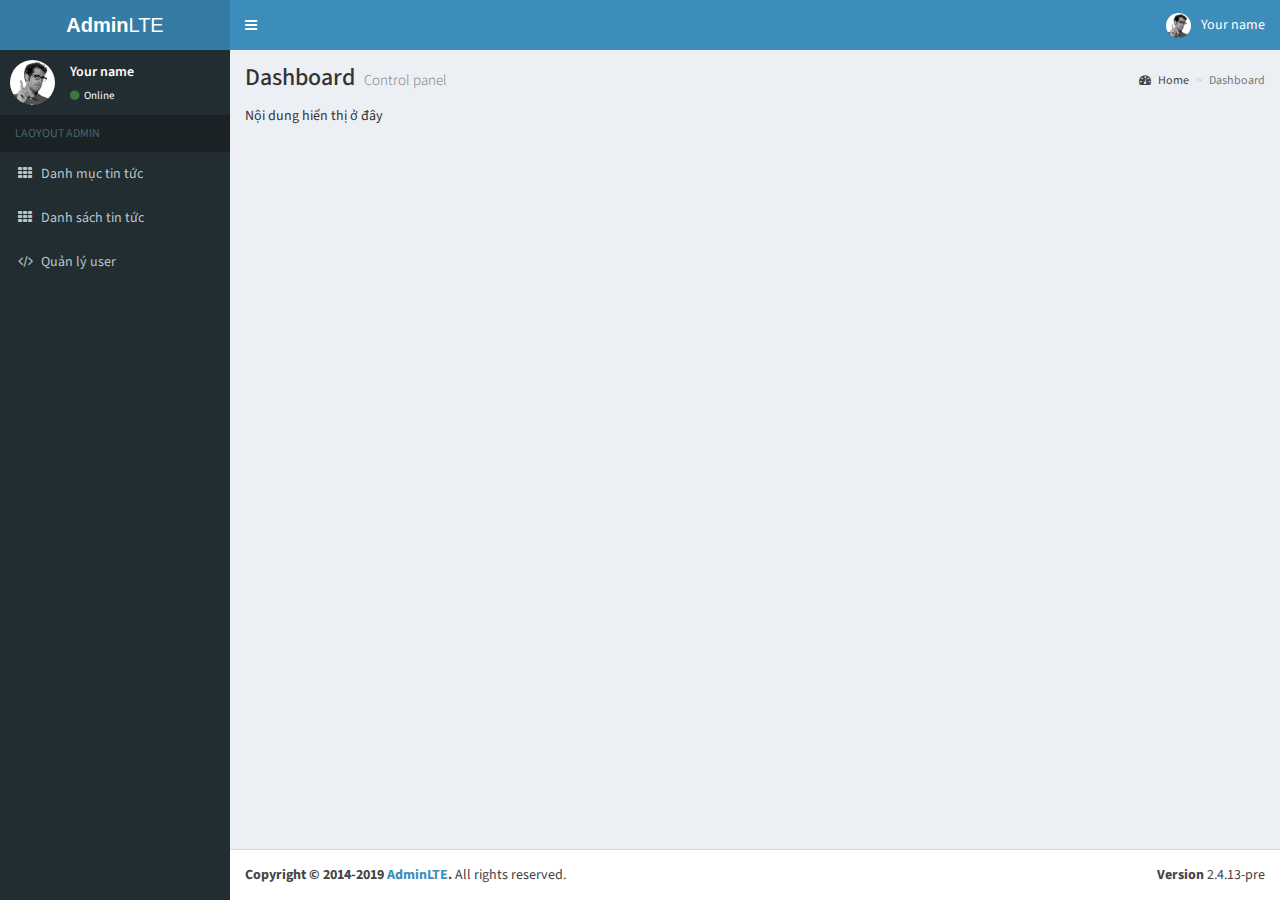
<file: document/index.html>
<!DOCTYPE html>
<html>
<head>
    <meta charset="utf-8">
    <meta http-equiv="X-UA-Compatible" content="IE=edge">
    <title>AdminLTE 2 | Dashboard</title>
    <!-- Tell the browser to be responsive to screen width -->
    <meta content="width=device-width, initial-scale=1, maximum-scale=1, user-scalable=no" name="viewport">
    <!-- Bootstrap 3.3.7 -->
    <link rel="stylesheet" href="assets/backend/layout1/css/bootstrap.min.css">
    <!-- Font Awesome -->
    <link rel="stylesheet" href="assets/backend/layout1/css/font-awesome.min.css">
    <link rel="stylesheet" href="assets/backend/layout1/css/AdminLTE.min.css">
    <!-- AdminLTE Skins. Choose a skin from the css/skins
         folder instead of downloading all of them to reduce the load. -->
    <link rel="stylesheet" href="assets/backend/layout1/css/_all-skins.min.css">
    <!-- Google Font -->
    <link rel="stylesheet"
          href="https://fonts.googleapis.com/css?family=Source+Sans+Pro:300,400,600,700,300italic,400italic,600italic">
</head>
<body class="hold-transition skin-blue sidebar-mini">
<div class="wrapper">

    <header class="main-header">
        <!-- Logo -->
        <a href="index2.html" class="logo">
            <!-- mini logo for sidebar mini 50x50 pixels -->
            <span class="logo-mini"><b>A</b>LT</span>
            <!-- logo for regular state and mobile devices -->
            <span class="logo-lg"><b>Admin</b>LTE</span>
        </a>
        <!-- Header Navbar: style can be found in header.less -->
        <nav class="navbar navbar-static-top">
            <!-- Sidebar toggle button-->
            <a href="#" class="sidebar-toggle" data-toggle="push-menu" role="button">
                <span class="sr-only">Toggle navigation</span>
            </a>

            <div class="navbar-custom-menu">
                <ul class="nav navbar-nav">
                    <!-- User Account: style can be found in dropdown.less -->
                    <li class="dropdown user user-menu">
                        <a href="#" class="dropdown-toggle" data-toggle="dropdown">
                            <img src="assets/backend/layout1/images/user2-160x160.jpg" class="user-image" alt="User Image">
                            <span class="hidden-xs">Your name</span>
                        </a>
                        <ul class="dropdown-menu">
                            <!-- User image -->
                            <li class="user-header">
                                <img src="assets/backend/layout1/images/user2-160x160.jpg" class="img-circle" alt="User Image">

                                <p>
                                    Your profile
                                    <small>Web developer</small>
                                </p>
                            </li>
                            <!-- Menu Footer-->
                            <li class="user-footer">
                                <div class="pull-left">
                                    <a href="#" class="btn btn-default btn-flat">Profile</a>
                                </div>
                                <div class="pull-right">
                                    <a href="#" class="btn btn-default btn-flat">Sign out</a>
                                </div>
                            </li>
                        </ul>
                    </li>
                </ul>
            </div>
        </nav>
    </header>
    <!-- Left side column. contains the logo and sidebar -->
    <aside class="main-sidebar">
        <!-- sidebar: style can be found in sidebar.less -->
        <section class="sidebar">
            <!-- Sidebar user panel -->
            <div class="user-panel">
                <div class="pull-left image">
                    <img src="assets/backend/layout1/images/user2-160x160.jpg" class="img-circle" alt="User Image">
                </div>
                <div class="pull-left info">
                    <p>Your name</p>
                    <a href="#"><i class="fa fa-circle text-success"></i> Online</a>
                </div>
            </div>
            <!-- sidebar menu: : style can be found in sidebar.less -->
            <ul class="sidebar-menu" data-widget="tree">
                <li class="header">LAOYOUT ADMIN</li>

                <li>
                    <a href="pages/widgets.html">
                        <i class="fa fa-th"></i> <span>Danh mục tin tức</span>
                    </a>
                </li>
                <li>
                    <a href="pages/widgets.html">
                        <i class="fa fa-th"></i> <span>Danh sách tin tức</span>
                    </a>
                </li>
                <li>
                    <a href="pages/widgets.html">
                        <i class="fa fa-code"></i> <span>Quản lý user</span>
                        <span class="pull-right-container">
              <!--<small class="label pull-right bg-green">new</small>-->
            </span>
                    </a>
                </li>
            </ul>
        </section>
        <!-- /.sidebar -->
    </aside>

    <!-- Content Wrapper. Contains page content -->
    <div class="content-wrapper">
        <!-- Content Header (Page header) -->
        <section class="content-header">
            <h1>
                Dashboard
                <small>Control panel</small>
            </h1>
            <ol class="breadcrumb">
                <li><a href="#"><i class="fa fa-dashboard"></i> Home</a></li>
                <li class="active">Dashboard</li>
            </ol>
        </section>

        <!-- Main content -->
        <section class="content">
            Nội dung hiển thị ở đây

        </section>
        <!-- /.content -->
    </div>
    <!-- /.content-wrapper -->
    <footer class="main-footer">
        <div class="pull-right hidden-xs">
            <b>Version</b> 2.4.13-pre
        </div>
        <strong>Copyright &copy; 2014-2019 <a href="https://adminlte.io">AdminLTE</a>.</strong> All rights
        reserved.
    </footer>
    <!-- Add the sidebar's background. This div must be placed
         immediately after the control sidebar -->
    <div class="control-sidebar-bg"></div>
</div>
<!-- ./wrapper -->

<!-- jQuery 3 -->
<script src="assets/backend/layout1/js/jquery.min.js"></script>
<!-- jQuery UI 1.11.4 -->
<script src="assets/backend/layout1/js/jquery-ui.min.js"></script>
<!-- Bootstrap 3.3.7 -->
<script src="assets/backend/layout1/js/bootstrap.min.js"></script>
<!-- AdminLTE App -->
<script src="assets/backend/layout1/js/adminlte.min.js"></script>
</body>
</html>
</file>
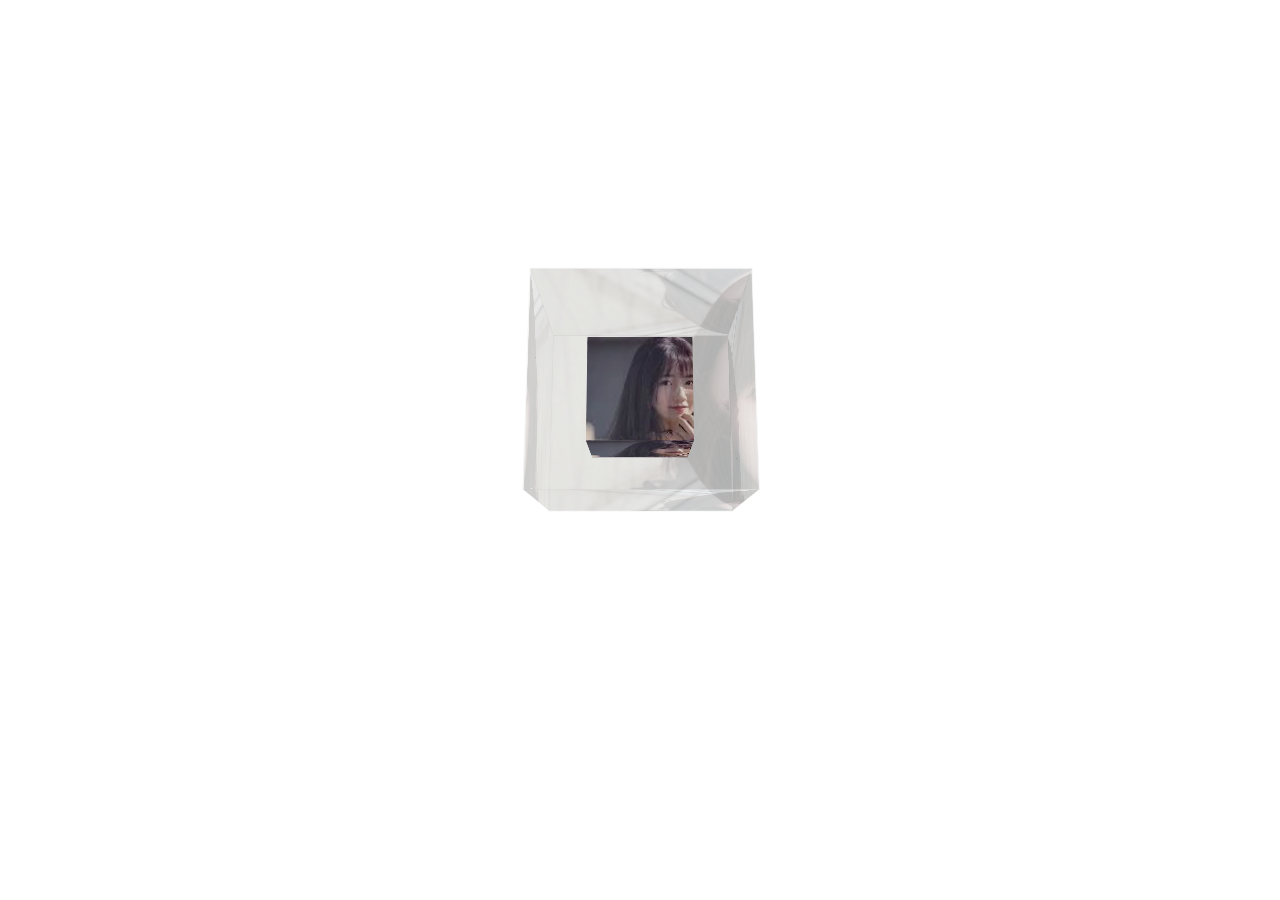
<file: routes/image_square/index.html>
<!DOCTYPE html>
<html>
    <head>
        <title>Page Title</title>
        <link rel="stylesheet" href="style.css">
    </head>
    <body>
        <div class="box">
            <ul class="minbox">
                <li></li>
                <li></li>
                <li></li>
                <li></li>
                <li></li>
                <li></li>
            </ul>
            <ol class="maxbox">
                <li></li>
                <li></li>
                <li></li>
                <li></li>
                <li></li>
                <li></li>
            </ol>
        </div>
    </body>
</html>
</file>
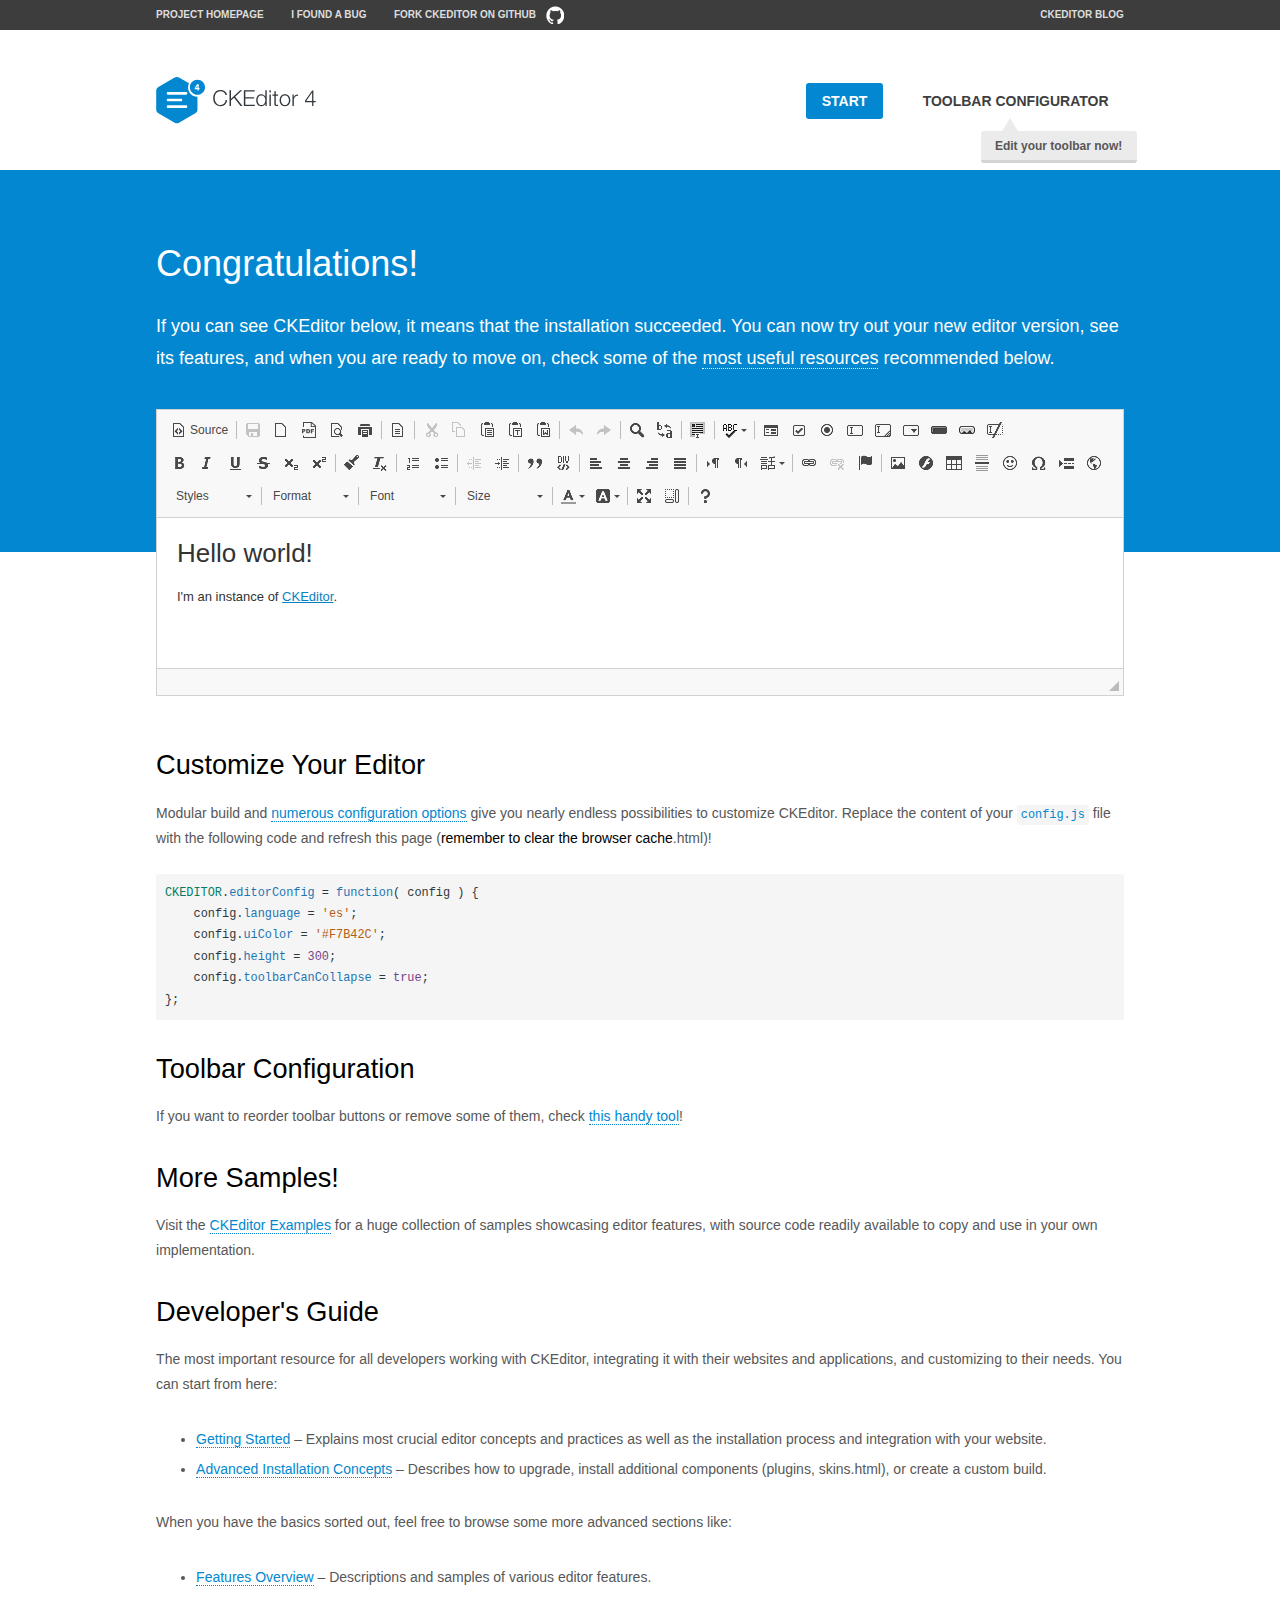
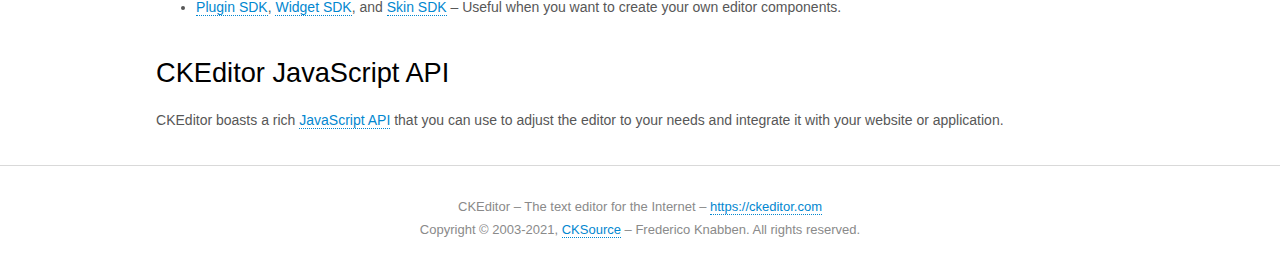
<file: public/admin/ckeditor/samples/index.html>
<!DOCTYPE html>
<!--
Copyright (c) 2003-2021, CKSource - Frederico Knabben. All rights reserved.
For licensing, see LICENSE.md or https://ckeditor.com/legal/ckeditor-oss-license
-->
<html lang="en">
<head>
	<meta charset="utf-8">
	<title>CKEditor Sample</title>
	<script src="../ckeditor.js"></script>
	<script src="js/sample.js"></script>
	<link rel="stylesheet" href="css/samples.css">
	<link rel="stylesheet" href="toolbarconfigurator/lib/codemirror/neo.css">
	<meta name="viewport" content="width=device-width,initial-scale=1">
	<meta name="description" content="Try the latest sample of CKEditor 4 and learn more about customizing your WYSIWYG editor with endless possibilities.">
</head>
<body id="main">

<nav class="navigation-a">
	<div class="grid-container">
		<ul class="navigation-a-left grid-width-70">
			<li><a href="https://ckeditor.com/ckeditor-4/">Project Homepage</a></li>
			<li><a href="https://github.com/ckeditor/ckeditor4/issues">I found a bug</a></li>
			<li><a href="https://github.com/ckeditor/ckeditor4" class="icon-pos-right icon-navigation-a-github">Fork CKEditor on GitHub</a></li>
		</ul>
		<ul class="navigation-a-right grid-width-30">
			<li><a href="https://ckeditor.com/blog/">CKEditor Blog</a></li>
		</ul>
	</div>
</nav>

<header class="header-a">
	<div class="grid-container">
		<h1 class="header-a-logo grid-width-30">
			<a href="index.html"><img src="img/logo.svg" onerror="this.src='img/logo.png'; this.onerror=null;" alt="CKEditor Sample"></a>
		</h1>

		<nav class="navigation-b grid-width-70">
			<ul>
				<li><a href="index.html" class="button-a button-a-background">Start</a></li>
				<li><a href="toolbarconfigurator/index.html" class="button-a">Toolbar configurator <span class="balloon-a balloon-a-nw">Edit your toolbar now!</span></a></li>
			</ul>
		</nav>
	</div>
</header>

<main>
	<div class="adjoined-top">
		<div class="grid-container">
			<div class="content grid-width-100">
				<h1>Congratulations!</h1>
				<p>
					If you can see CKEditor below, it means that the installation succeeded.
					You can now try out your new editor version, see its features, and when you are ready to move on, check some of the <a href="#sample-customize">most useful resources</a> recommended below.
				</p>
			</div>
		</div>
	</div>
	<div class="adjoined-bottom">
		<div class="grid-container">
			<div class="grid-width-100">
				<div id="editor">
					<h1>Hello world!</h1>
					<p>I'm an instance of <a href="https://ckeditor.com">CKEditor</a>.</p>
				</div>
			</div>
		</div>
	</div>

	<div class="grid-container">
		<div class="content grid-width-100">
			<section id="sample-customize">
				<h2>Customize Your Editor</h2>
				<p>Modular build and <a href="https://ckeditor.com/docs/ckeditor4/latest/guide/dev_configuration.html">numerous configuration options</a> give you nearly endless possibilities to customize CKEditor. Replace the content of your <code><a href="../config.js">config.js</a></code> file with the following code and refresh this page (<strong>remember to clear the browser cache</strong>.html)!</p>
		<pre class="cm-s-neo CodeMirror"><code><span style="padding-right: 0.1px;"><span class="cm-variable">CKEDITOR</span>.<span class="cm-property">editorConfig</span> <span class="cm-operator">=</span> <span class="cm-keyword">function</span>( <span class="cm-def">config</span> ) {</span>
<span style="padding-right: 0.1px;"><span class="cm-tab">	</span><span class="cm-variable-2">config</span>.<span class="cm-property">language</span> <span class="cm-operator">=</span> <span class="cm-string">'es'</span>;</span>
<span style="padding-right: 0.1px;"><span class="cm-tab">	</span><span class="cm-variable-2">config</span>.<span class="cm-property">uiColor</span> <span class="cm-operator">=</span> <span class="cm-string">'#F7B42C'</span>;</span>
<span style="padding-right: 0.1px;"><span class="cm-tab">	</span><span class="cm-variable-2">config</span>.<span class="cm-property">height</span> <span class="cm-operator">=</span> <span class="cm-number">300</span>;</span>
<span style="padding-right: 0.1px;"><span class="cm-tab">	</span><span class="cm-variable-2">config</span>.<span class="cm-property">toolbarCanCollapse</span> <span class="cm-operator">=</span> <span class="cm-atom">true</span>;</span>
<span style="padding-right: 0.1px;">};</span></code></pre>
			</section>

			<section>
				<h2>Toolbar Configuration</h2>
				<p>If you want to reorder toolbar buttons or remove some of them, check <a href="toolbarconfigurator/index.html">this handy tool</a>!</p>
			</section>

			<section>
				<h2>More Samples!</h2>
				<p>Visit the <a href="https://ckeditor.com/docs/ckeditor4/latest/examples/index.html">CKEditor Examples</a> for a huge collection of samples showcasing editor features, with source code readily available to copy and use in your own implementation.</p>
			</section>

			<section>
				<h2>Developer's Guide</h2>
				<p>The most important resource for all developers working with CKEditor, integrating it with their websites and applications, and customizing to their needs. You can start from here:</p>
				<ul>
					<li><a href="https://ckeditor.com/docs/ckeditor4/latest/guide/dev_installation.html">Getting Started</a> &ndash; Explains most crucial editor concepts and practices as well as the installation process and integration with your website.</li>
					<li><a href="https://ckeditor.com/docs/ckeditor4/latest/guide/dev_advanced_installation.html">Advanced Installation Concepts</a> &ndash; Describes how to upgrade, install additional components (plugins, skins.html), or create a custom build.</li>
				</ul>
					<p>When you have the basics sorted out, feel free to browse some more advanced sections like:</p>
				<ul>
					<li><a href="https://ckeditor.com/docs/ckeditor4/latest/features/index.html">Features Overview</a> &ndash; Descriptions and samples of various editor features.</li>
					<li><a href="https://ckeditor.com/docs/ckeditor4/latest/guide/plugin_sdk_intro.html">Plugin SDK</a>, <a href="https://ckeditor.com/docs/ckeditor4/latest/guide/widget_sdk_intro.html">Widget SDK</a>, and <a href="https://ckeditor.com/docs/ckeditor4/latest/guide/skin_sdk_intro.html">Skin SDK</a> &ndash; Useful when you want to create your own editor components.</li>
				</ul>
			</section>

			<section>
				<h2>CKEditor JavaScript API</h2>
				<p>CKEditor boasts a rich <a href="https://ckeditor.com/docs/ckeditor4/latest/api/index.html">JavaScript API</a> that you can use to adjust the editor to your needs and integrate it with your website or application.</p>
			</section>
		</div>
	</div>
</main>

<footer class="footer-a grid-container">
	<div class="grid-container">
		<p class="grid-width-100">
			CKEditor &ndash; The text editor for the Internet &ndash; <a class="samples" href="https://ckeditor.com/">https://ckeditor.com</a>
		</p>
		<p class="grid-width-100" id="copy">
			Copyright &copy; 2003-2021, <a class="samples" href="https://cksource.com/">CKSource</a> &ndash; Frederico Knabben. All rights reserved.
		</p>
	</div>
</footer>
<script>
	initSample();
</script>

</body>
</html>
</file>
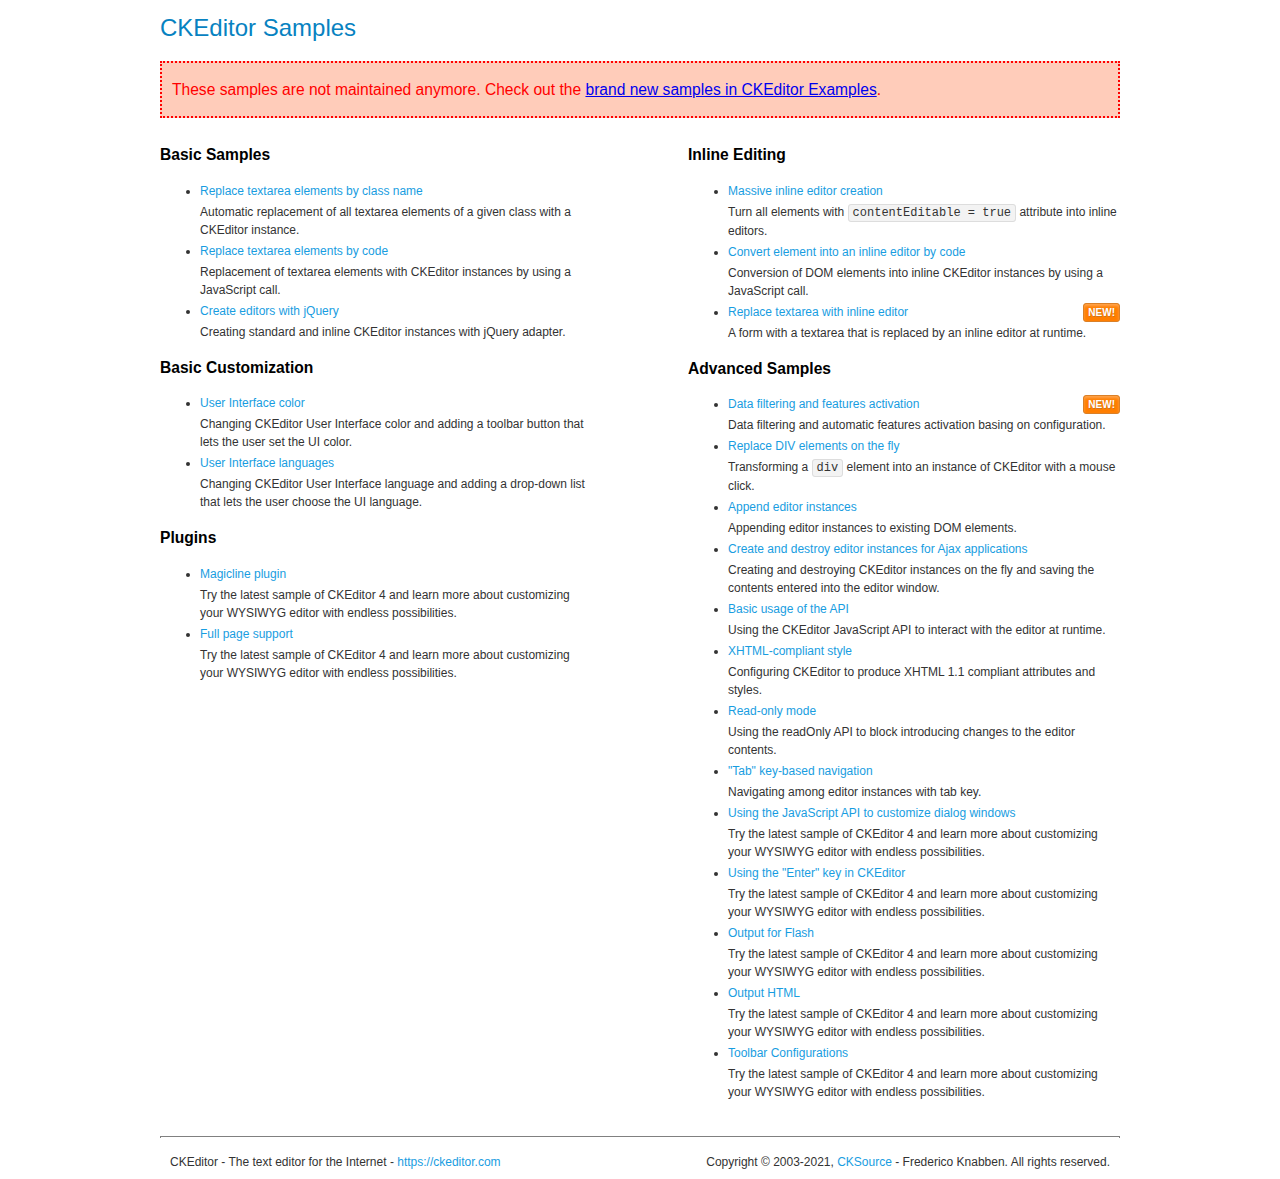
<file: public/admin/ckeditor/samples/old/index.html>
<!DOCTYPE html>
<!--
Copyright (c) 2003-2021, CKSource - Frederico Knabben. All rights reserved.
For licensing, see LICENSE.md or https://ckeditor.com/legal/ckeditor-oss-license
-->
<html lang="en">
<head>
	<meta charset="utf-8">
	<title>CKEditor Samples</title>
	<link rel="stylesheet" href="sample.css">
	<meta name="description" content="Try the latest sample of CKEditor 4 and learn more about customizing your WYSIWYG editor with endless possibilities.">
</head>
<body>
	<h1 class="samples">
		CKEditor Samples
	</h1>
	<div class="warning deprecated">
		These samples are not maintained anymore. Check out the <a href="https://ckeditor.com/docs/ckeditor4/latest/examples/index.html">brand new samples in CKEditor Examples</a>.
	</div>
	<div class="twoColumns">
		<div class="twoColumnsLeft">
			<h2 class="samples">
				Basic Samples
			</h2>
			<dl class="samples">
				<dt><a class="samples" href="replacebyclass.html">Replace textarea elements by class name</a></dt>
				<dd>Automatic replacement of all textarea elements of a given class with a CKEditor instance.</dd>

				<dt><a class="samples" href="replacebycode.html">Replace textarea elements by code</a></dt>
				<dd>Replacement of textarea elements with CKEditor instances by using a JavaScript call.</dd>

				<dt><a class="samples" href="jquery.html">Create editors with jQuery</a></dt>
				<dd>Creating standard and inline CKEditor instances with jQuery adapter.</dd>
			</dl>

			<h2 class="samples">
				Basic Customization
			</h2>
			<dl class="samples">
				<dt><a class="samples" href="uicolor.html">User Interface color</a></dt>
				<dd>Changing CKEditor User Interface color and adding a toolbar button that lets the user set the UI color.</dd>

				<dt><a class="samples" href="uilanguages.html">User Interface languages</a></dt>
				<dd>Changing CKEditor User Interface language and adding a drop-down list that lets the user choose the UI language.</dd>
			</dl>


			<h2 class="samples">Plugins</h2>
<dl class="samples">
<dt><a class="samples" href="magicline/magicline.html">Magicline plugin</a></dt>
<dd>Try the latest sample of CKEditor 4 and learn more about customizing your WYSIWYG editor with endless possibilities.</dd>

<dt><a class="samples" href="wysiwygarea/fullpage.html">Full page support</a></dt>
<dd>Try the latest sample of CKEditor 4 and learn more about customizing your WYSIWYG editor with endless possibilities.</dd>
</dl>
		</div>
		<div class="twoColumnsRight">
			<h2 class="samples">
				Inline Editing
			</h2>
			<dl class="samples">
				<dt><a class="samples" href="inlineall.html">Massive inline editor creation</a></dt>
				<dd>Turn all elements with <code>contentEditable = true</code> attribute into inline editors.</dd>

				<dt><a class="samples" href="inlinebycode.html">Convert element into an inline editor by code</a></dt>
				<dd>Conversion of DOM elements into inline CKEditor instances by using a JavaScript call.</dd>

				<dt><a class="samples" href="inlinetextarea.html">Replace textarea with inline editor</a> <span class="new">New!</span></dt>
				<dd>A form with a textarea that is replaced by an inline editor at runtime.</dd>

				
			</dl>

			<h2 class="samples">
				Advanced Samples
			</h2>
			<dl class="samples">
				<dt><a class="samples" href="datafiltering.html">Data filtering and features activation</a> <span class="new">New!</span></dt>
				<dd>Data filtering and automatic features activation basing on configuration.</dd>

				<dt><a class="samples" href="divreplace.html">Replace DIV elements on the fly</a></dt>
				<dd>Transforming a <code>div</code> element into an instance of CKEditor with a mouse click.</dd>

				<dt><a class="samples" href="appendto.html">Append editor instances</a></dt>
				<dd>Appending editor instances to existing DOM elements.</dd>

				<dt><a class="samples" href="ajax.html">Create and destroy editor instances for Ajax applications</a></dt>
				<dd>Creating and destroying CKEditor instances on the fly and saving the contents entered into the editor window.</dd>

				<dt><a class="samples" href="api.html">Basic usage of the API</a></dt>
				<dd>Using the CKEditor JavaScript API to interact with the editor at runtime.</dd>

				<dt><a class="samples" href="xhtmlstyle.html">XHTML-compliant style</a></dt>
				<dd>Configuring CKEditor to produce XHTML 1.1 compliant attributes and styles.</dd>

				<dt><a class="samples" href="readonly.html">Read-only mode</a></dt>
				<dd>Using the readOnly API to block introducing changes to the editor contents.</dd>

				<dt><a class="samples" href="tabindex.html">"Tab" key-based navigation</a></dt>
				<dd>Navigating among editor instances with tab key.</dd>


				
<dt><a class="samples" href="dialog/dialog.html">Using the JavaScript API to customize dialog windows</a></dt>
<dd>Try the latest sample of CKEditor 4 and learn more about customizing your WYSIWYG editor with endless possibilities.</dd>

<dt><a class="samples" href="enterkey/enterkey.html">Using the &quot;Enter&quot; key in CKEditor</a></dt>
<dd>Try the latest sample of CKEditor 4 and learn more about customizing your WYSIWYG editor with endless possibilities.</dd>

<dt><a class="samples" href="htmlwriter/outputforflash.html">Output for Flash</a></dt>
<dd>Try the latest sample of CKEditor 4 and learn more about customizing your WYSIWYG editor with endless possibilities.</dd>

<dt><a class="samples" href="htmlwriter/outputhtml.html">Output HTML</a></dt>
<dd>Try the latest sample of CKEditor 4 and learn more about customizing your WYSIWYG editor with endless possibilities.</dd>

<dt><a class="samples" href="toolbar/toolbar.html">Toolbar Configurations</a></dt>
<dd>Try the latest sample of CKEditor 4 and learn more about customizing your WYSIWYG editor with endless possibilities.</dd>

			</dl>
		</div>
	</div>
	<div id="footer">
		<hr>
		<p>
			CKEditor - The text editor for the Internet - <a class="samples" href="https://ckeditor.com/">https://ckeditor.com</a>
		</p>
		<p id="copy">
			Copyright &copy; 2003-2021, <a class="samples" href="https://cksource.com/">CKSource</a> - Frederico Knabben. All rights reserved.
		</p>
	</div>
</body>
</html>
</file>
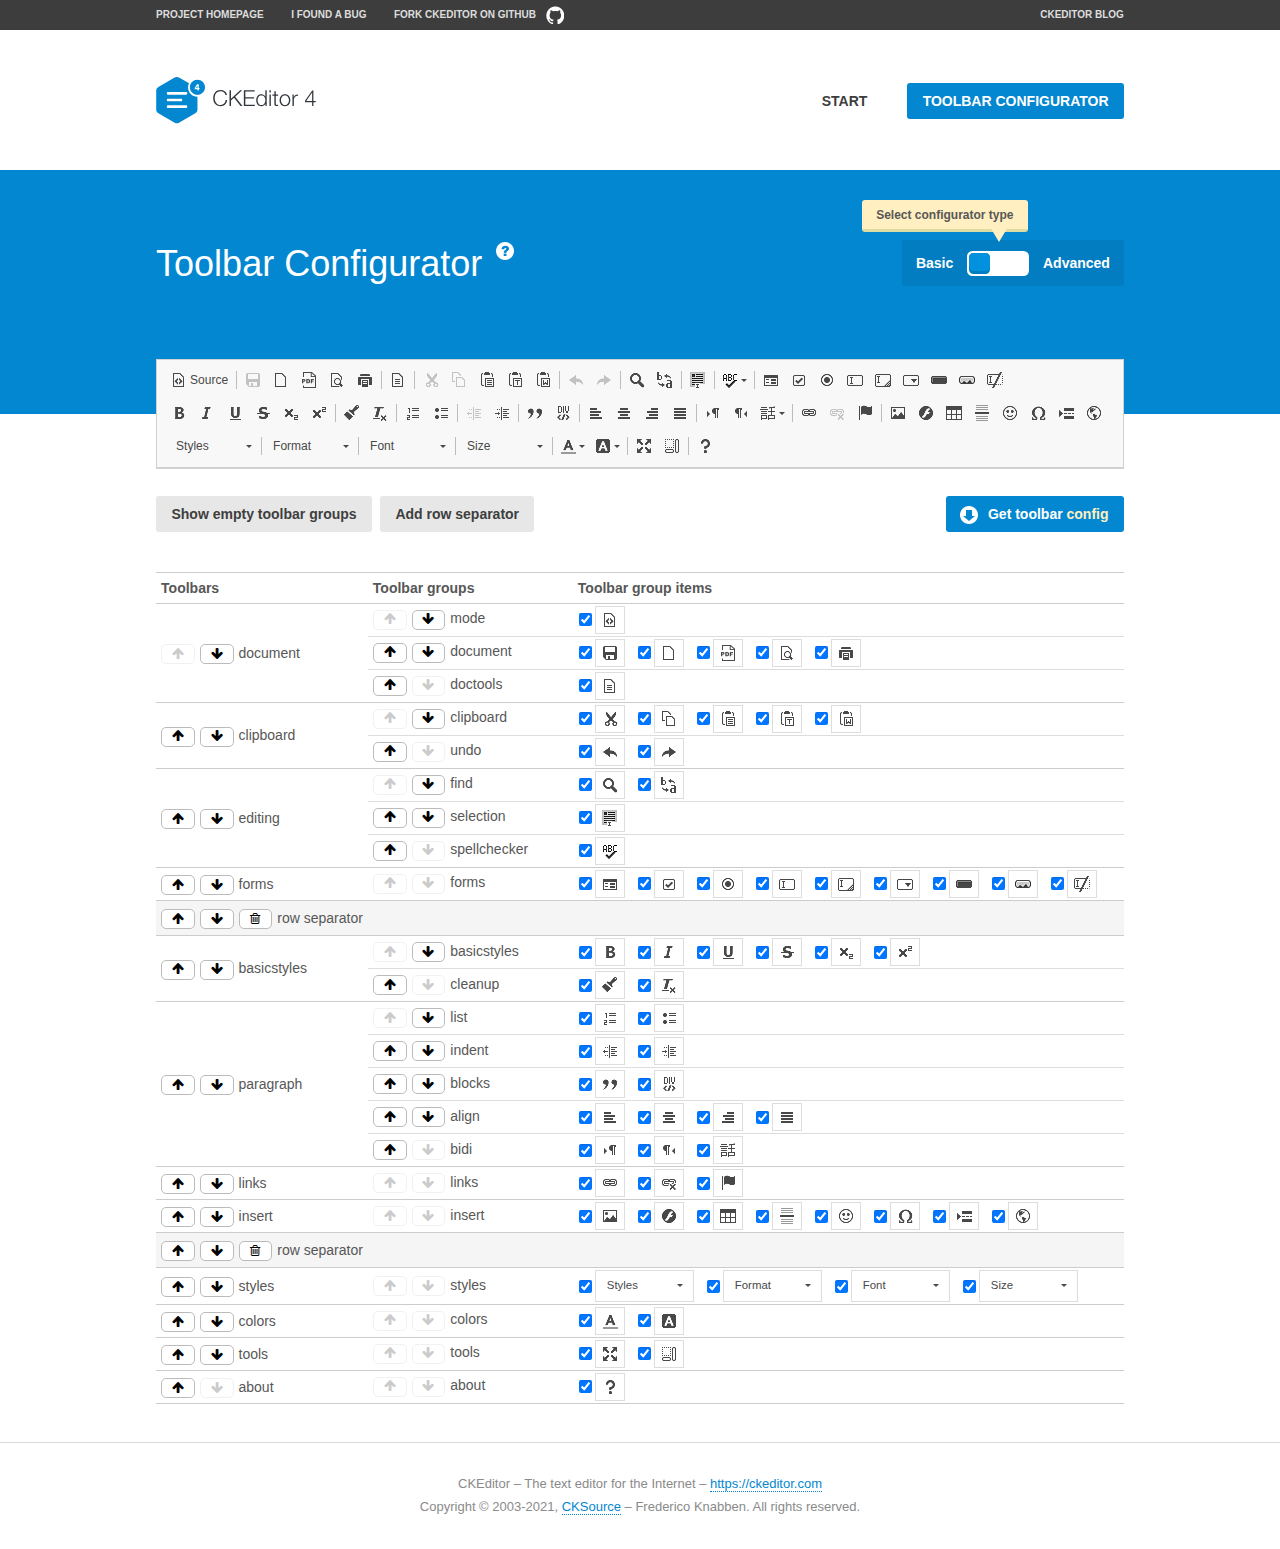
<file: public/admin/ckeditor/samples/toolbarconfigurator/index.html>
<!DOCTYPE html>
<!--
Copyright (c) 2003-2021, CKSource - Frederico Knabben. All rights reserved.
For licensing, see LICENSE.md or https://ckeditor.com/legal/ckeditor-oss-license
-->
<!--[if IE 8]><html class="ie8"><![endif]-->
<!--[if gt IE 8]><html><![endif]-->
<!--[if !IE]><!--><html lang="en"><!--<![endif]-->
<head>
	<meta charset="utf-8">
	<title>Toolbar Configurator</title>
	<script src="../../ckeditor.js"></script>
	<script>
		if ( CKEDITOR.env.ie && CKEDITOR.env.version < 9 )
			CKEDITOR.tools.enableHtml5Elements( document );
	</script>
	<link rel="stylesheet" href="lib/codemirror/codemirror.css">
	<link rel="stylesheet" href="lib/codemirror/show-hint.css">
	<link rel="stylesheet" href="lib/codemirror/neo.css">
	<link rel="stylesheet" href="css/fontello.css">
	<link rel="stylesheet" href="../css/samples.css">
	<meta name="description" content="Try the latest sample of CKEditor 4 and learn more about customizing your WYSIWYG editor with endless possibilities.">
</head>
<body id="toolbar">

<nav class="navigation-a">
	<div class="grid-container">
		<ul class="navigation-a-left grid-width-70">
			<li><a href="https://ckeditor.com/ckeditor-4/">Project Homepage</a></li>
			<li><a href="https://github.com/ckeditor/ckeditor4/issues">I found a bug</a></li>
			<li><a href="https://github.com/ckeditor/ckeditor4" class="icon-pos-right icon-navigation-a-github">Fork CKEditor on GitHub</a></li>
		</ul>
		<ul class="navigation-a-right grid-width-30">
			<li><a href="https://ckeditor.com/blog/">CKEditor Blog</a></li>
		</ul>
	</div>
</nav>

<header class="header-a">
	<div class="grid-container">
		<h1 class="header-a-logo grid-width-30">
			<a href="../index.html"><img src="../img/logo.svg" onerror="this.src='../img/logo.png'; this.onerror=null;" alt="CKEditor Logo"></a>
		</h1>
		<nav class="navigation-b grid-width-70">
			<ul>
				<li><a href="../index.html"  class="button-a">Start</a></li>
				<li><a href="index.html"  class="button-a button-a-background">Toolbar configurator</a></li>
			</ul>
		</nav>
	</div>
</header>

<main>
	<div class="adjoined-top">
		<div class="grid-container">
			<div class="content grid-width-100">
				<div class="grid-container-nested">
					<h1 class="grid-width-60">
						Toolbar Configurator
						<a href="#help-content" type="button" title="Configurator help" id="help" class="button-a button-a-background button-a-no-text icon-pos-left icon-question-mark">Help</a>
					</h1>

					<div class="grid-width-40 grid-switch-magic">
						<div class="switch">
							<span class="balloon-a balloon-a-se">Select configurator type</span>
							<input type="radio" name="radio" data-num="1" id="radio-basic" />
							<input type="radio" name="radio" data-num="2" id="radio-advanced" />
							<label data-for="1" for="radio-basic">Basic</label>
							<span class="switch-inner">
								<span class="handler"></span>
							</span>
							<label data-for="2" for="radio-advanced">Advanced</label>
						</div>
					</div>
				</div>
			</div>
		</div>
	</div>
	<div class="adjoined-bottom">
		<div class="grid-container">
			<div class="grid-width-100">
				<div class="editors-container">
					<div id="editor-basic"></div>
					<div id="editor-advanced"></div>
				</div>
			</div>
		</div>
	</div>

	<div class="grid-container configurator">
		<div class="content grid-width-100">
			<div class="configurator">
				<div>
					<div id="toolbarModifierWrapper"></div>
				</div>
			</div>
		</div>
	</div>

	<div id="help-content">
		<div class="grid-container">
			<div class="grid-width-100">
				<h2>What Am I Doing Here?</h2>

				<div class="grid-container grid-container-nested">
					<div class="basic">
						<div class="grid-width-50">
							<p>Arrange <a href="https://ckeditor.com/docs/ckeditor4/latest/api/CKEDITOR_config.html#cfg-toolbarGroups">toolbar groups</a>, toggle <a href="https://ckeditor.com/docs/ckeditor4/latest/api/CKEDITOR_config.html#cfg-removeButtons">button visibility</a> according to your needs and get your toolbar configuration.</p>
							<p>You can replace the content of the <a href="../../config.js"><code>config.js</code></a> file with the generated configuration. If you already set some configuration options you will need to merge both configurations.</p>
						</div>
						<div class="grid-width-50">
							<p>Read more about different ways of <a href="https://ckeditor.com/docs/ckeditor4/latest/guide/dev_configuration.html">setting configuration</a> and do not forget about <strong>clearing browser cache</strong>.</p>
							<p>Arranging toolbar groups is the recommended way of configuring the toolbar, but if you need more freedom you can use the <a href="#advanced">advanced configurator</a>.</p>
						</div>
					</div>
					<div class="advanced" style="display: none;">
						<div class="grid-width-50">
							<p>With this code editor you can edit your <a href="https://ckeditor.com/docs/ckeditor4/latest/api/CKEDITOR_config.html#cfg-toolbar">toolbar configuration</a> live.</p>
							<p>You can replace the content of the <a href="../../config.js"><code>config.js</code></a> file with the generated configuration. If you already set some configuration options you will need to merge both configurations.</p>
						</div>
						<div class="grid-width-50">
							<p>Read more about different ways of <a href="https://ckeditor.com/docs/ckeditor4/latest/guide/dev_configuration.html">setting configuration</a> and do not forget about <strong>clearing browser cache</strong>.</p>
						</div>
					</div>
				</div>

				<p class="grid-container grid-container-nested">
					<button type="button" class="help-content-close grid-width-100 button-a button-a-background">Got it. Let's play!</button>
				</p>
			</div>
		</div>
	</div>
</main>

<footer class="footer-a grid-container">
	<p class="grid-width-100">
		CKEditor &ndash; The text editor for the Internet &ndash; <a class="samples" href="https://ckeditor.com/">https://ckeditor.com</a>
	</p>
	<p class="grid-width-100" id="copy">
		Copyright &copy; 2003-2021, <a class="samples" href="https://cksource.com/">CKSource</a> &ndash; Frederico Knabben. All rights reserved.
	</p>
</footer>

<script src="lib/codemirror/codemirror.js"></script>
<script src="lib/codemirror/javascript.js"></script>
<script src="lib/codemirror/show-hint.js"></script>

<script src="js/fulltoolbareditor.js"></script>
<script src="js/abstracttoolbarmodifier.js"></script>
<script src="js/toolbarmodifier.js"></script>
<script src="js/toolbartextmodifier.js"></script>
<script src="../js/sf.js"></script>

<script>
	( function() {
		'use strict';

		var mode = ( window.location.hash.substr( 1 ) === 'advanced' ) ? 'advanced' : 'basic',
			configuratorSection = CKEDITOR.document.findOne( 'main > .grid-container.configurator' ),
			basicInstruction = CKEDITOR.document.findOne( '#help-content .basic' ),
			advancedInstruction = CKEDITOR.document.findOne( '#help-content .advanced' ),

			// Configurator mode switcher.
			modeSwitchBasic = CKEDITOR.document.getById( 'radio-basic' ),
			modeSwitchAdvanced = CKEDITOR.document.getById( 'radio-advanced' );

		// Initial setup
		function updateSwitcher() {
			if ( mode === 'advanced' ) {
				modeSwitchAdvanced.$.checked = true;
			} else {
				modeSwitchBasic.$.checked = true;
			}
		}

		updateSwitcher();

		CKEDITOR.document.getWindow().on( 'hashchange', function( e ) {
			var hash = window.location.hash.substr( 1 );
			if ( !( hash === 'advanced' || hash === 'basic' ) ) {
				return;
			}
			mode = hash;
			onToolbarsDone( mode );
		} );

		CKEDITOR.document.getWindow().on( 'resize', function() {
			updateToolbar( ( mode === 'basic' ? toolbarModifier : toolbarTextModifier )[ 'editorInstance' ] );
		} );

		function onRefresh( modifier ) {
			modifier = modifier || this;

			if ( mode === 'basic' && modifier instanceof ToolbarConfigurator.ToolbarTextModifier ) {
				return;
			}

			// CodeMirror container becomes visible, so we need to refresh and to avoid rendering problems.
			if ( mode === 'advanced' && modifier instanceof ToolbarConfigurator.ToolbarTextModifier ) {
				modifier.codeContainer.refresh();
			}

			updateToolbar( modifier.editorInstance );
		}

		function updateToolbar( editor ) {
			var editorContainer = editor.container;

			// Not always editor is loaded.
			if ( !editorContainer ) {
				return;
			}

			var displayStyle = editorContainer.getStyle( 'display' );

			editorContainer.setStyle( 'display', 'block' );

			var newHeight = editorContainer.getSize( 'height' );

			var newMarginTop = parseInt( editorContainer.getComputedStyle( 'margin-top' ), 10 );
			newMarginTop = ( isNaN( newMarginTop ) ? 0 : Number( newMarginTop ) );

			var newMarginBottom = parseInt( editorContainer.getComputedStyle( 'margin-bottom' ), 10 );
			newMarginBottom = ( isNaN( newMarginBottom ) ? 0 : Number( newMarginBottom ) );

			var result = newHeight + newMarginTop + newMarginBottom;

			editorContainer.setStyle( 'display', displayStyle );

			editor.container.getAscendant( 'div' ).setStyle( 'height', result + 'px' );
		}

		var toolbarModifier = new ToolbarConfigurator.ToolbarModifier( 'editor-basic' );

		var done = 0;
		toolbarModifier.init( onToolbarInit );
		toolbarModifier.onRefresh = onRefresh;

		CKEDITOR.document.getById( 'toolbarModifierWrapper' ).append( toolbarModifier.mainContainer );

		var toolbarTextModifier = new ToolbarConfigurator.ToolbarTextModifier( 'editor-advanced' );
		toolbarTextModifier.init( onToolbarInit );
		toolbarTextModifier.onRefresh = onRefresh;

		function onToolbarInit() {
			if ( ++done === 2 ) {
				onToolbarsDone();

				positionSticky.watch( CKEDITOR.document.findOne( '.toolbar' ), function() {
					return mode === 'advanced';
				} );
			}
		}

		function onToolbarsDone() {
			if ( mode === 'basic' ) {
				toggleModeBasic( false );
			} else {
				toggleModeAdvanced( false );
			}

			updateSwitcher();

			setTimeout( function() {
				CKEDITOR.document.findOne( '.editors-container' ).addClass( 'active' );
				CKEDITOR.document.findOne( '#toolbarModifierWrapper' ).addClass( 'active' );
			}, 200 );
		}

		CKEDITOR.document.getById( 'toolbarModifierWrapper' ).append( toolbarTextModifier.mainContainer );

		function toogleModeSwitch( onElement, offElement, onModifier, offModifier ) {
			onElement.addClass( 'fancy-button-active' );
			offElement.removeClass( 'fancy-button-active' );

			onModifier.showUI();
			offModifier.hideUI();
		}

		function toggleModeBasic( callOnRefresh ) {
			callOnRefresh = ( callOnRefresh !== false );
			mode = 'basic';
			window.location.hash = '#basic';
			toogleModeSwitch( modeSwitchBasic, modeSwitchAdvanced, toolbarModifier, toolbarTextModifier );

			configuratorSection.removeClass( 'freed-width' );
			basicInstruction.show();
			advancedInstruction.hide();

			callOnRefresh && onRefresh( toolbarModifier );
		}

		function toggleModeAdvanced( callOnRefresh ) {
			callOnRefresh = ( callOnRefresh !== false );
			mode = 'advanced';
			window.location.hash = '#advanced';
			toogleModeSwitch( modeSwitchAdvanced, modeSwitchBasic, toolbarTextModifier, toolbarModifier );

			configuratorSection.addClass( 'freed-width' );
			advancedInstruction.show();
			basicInstruction.hide();

			callOnRefresh && onRefresh( toolbarTextModifier );
		}

		modeSwitchBasic.on( 'click', toggleModeBasic );
		modeSwitchAdvanced.on( 'click', toggleModeAdvanced );

		//
		// Position:sticky for the toolbar.
		//

		// Will make elements behave like they were styled with position:sticky.
		var positionSticky = {
			// Store object: {
			// 		element: CKEDITOR.dom.element, // Element which will float.
			// 		placeholder: CKEDITOR.dom.element, // Placeholder which is place to prevent page bounce.
			// 		isFixed: boolean // Whether element float now.
			// }
			watched: [],

			active: [],

			staticContainer: null,

			init: function() {
				var element = CKEDITOR.dom.element.createFromHtml(
					'<div class="staticContainer">' +
						'<div class="grid-container" >' +
							'<div class="grid-width-100">' +
								'<div class="inner"></div>' +
							'</div>' +
						'</div>' +
					'</div>' );

				this.staticContainer = element.findOne( '.inner' );

				CKEDITOR.document.getBody().append( element );
			},

			watch: function( element, preventFunc ) {
				this.watched.push( {
					element: element,
					placeholder: new CKEDITOR.dom.element( 'div' ),
					isFixed: false,
					preventFunc: preventFunc
				} );
			},

			checkAll: function() {
				for ( var i = 0; i < this.watched.length; i++ ) {
					this.check( this.watched[ i ] );
				}
			},

			check: function( element ) {
				var isFixed = element.isFixed;
				var shouldBeFixed = this.shouldBeFixed( element );

				// Nothing to be done.
				if ( isFixed === shouldBeFixed ) {
					return;
				}

				var placeholder = element.placeholder;

				if ( isFixed ) {
					// Unfixing.

					element.element.insertBefore( placeholder );
					placeholder.remove();

					element.element.removeStyle( 'margin' );

					this.active.splice( CKEDITOR.tools.indexOf( this.active, element ), 1 );

				} else {
					// Fixing.
					placeholder.setStyle( 'width', element.element.getSize( 'width' ) + 'px' );
					placeholder.setStyle( 'height', element.element.getSize( 'height' ) + 'px' );
					placeholder.setStyle( 'margin-bottom', element.element.getComputedStyle( 'margin-bottom' ) );
					placeholder.setStyle( 'display', element.element.getComputedStyle( 'display' ) );
					placeholder.insertAfter( element.element );

					this.staticContainer.append( element.element );

					this.active.push( element );
				}

				element.isFixed = !element.isFixed;
			},

			shouldBeFixed: function( element ) {
				if ( element.preventFunc && element.preventFunc() ) {
					return false;
				}

				// If element is already fixed we are checking it's placeholder.
				var related = ( element.isFixed ? element.placeholder : element.element ),
					clientRect = related.$.getBoundingClientRect(),
					staticHeight = this.staticContainer.getSize('height' ),
					elemHeight = element.element.getSize( 'height' );

				if ( element.isFixed ) {
					return ( clientRect.top + elemHeight < staticHeight );
				} else {
					return ( clientRect.top < staticHeight );
				}
			}
		};

		positionSticky.init();

		CKEDITOR.document.getWindow().on( 'scroll',
			CKEDITOR.tools.eventsBuffer( 100, positionSticky.checkAll, positionSticky ).input
		);

		// Make the toolbar sticky.
		positionSticky.watch( CKEDITOR.document.findOne( '.editors-container' ) );

		// Help button and help-content.
		( function() {
			var helpButton = CKEDITOR.document.getById( 'help' ),
				helpContent = CKEDITOR.document.getById( 'help-content' );

			// Don't show help button on IE8 because it's unsupported by Pico Modal.
			if ( CKEDITOR.env.ie && CKEDITOR.env.version == 8 ) {
				helpButton.hide();
			} else {
				// Display help modal when the button is clicked.
				helpButton.on( 'click', function( evt ) {
					SF.modal( {
						// Clone modal content from DOM.
						content: helpContent.getHtml(),

						afterCreate: function( modal ) {
							// Enable modal content button to close the modal.
							new CKEDITOR.dom.element( modal.modalElem() ).findOne( '.help-content-close' ).once( 'click', modal.close );
						}
					} ).show();
				} );
			}
		} )();
	} )();
</script>
</body>
</html>
</file>
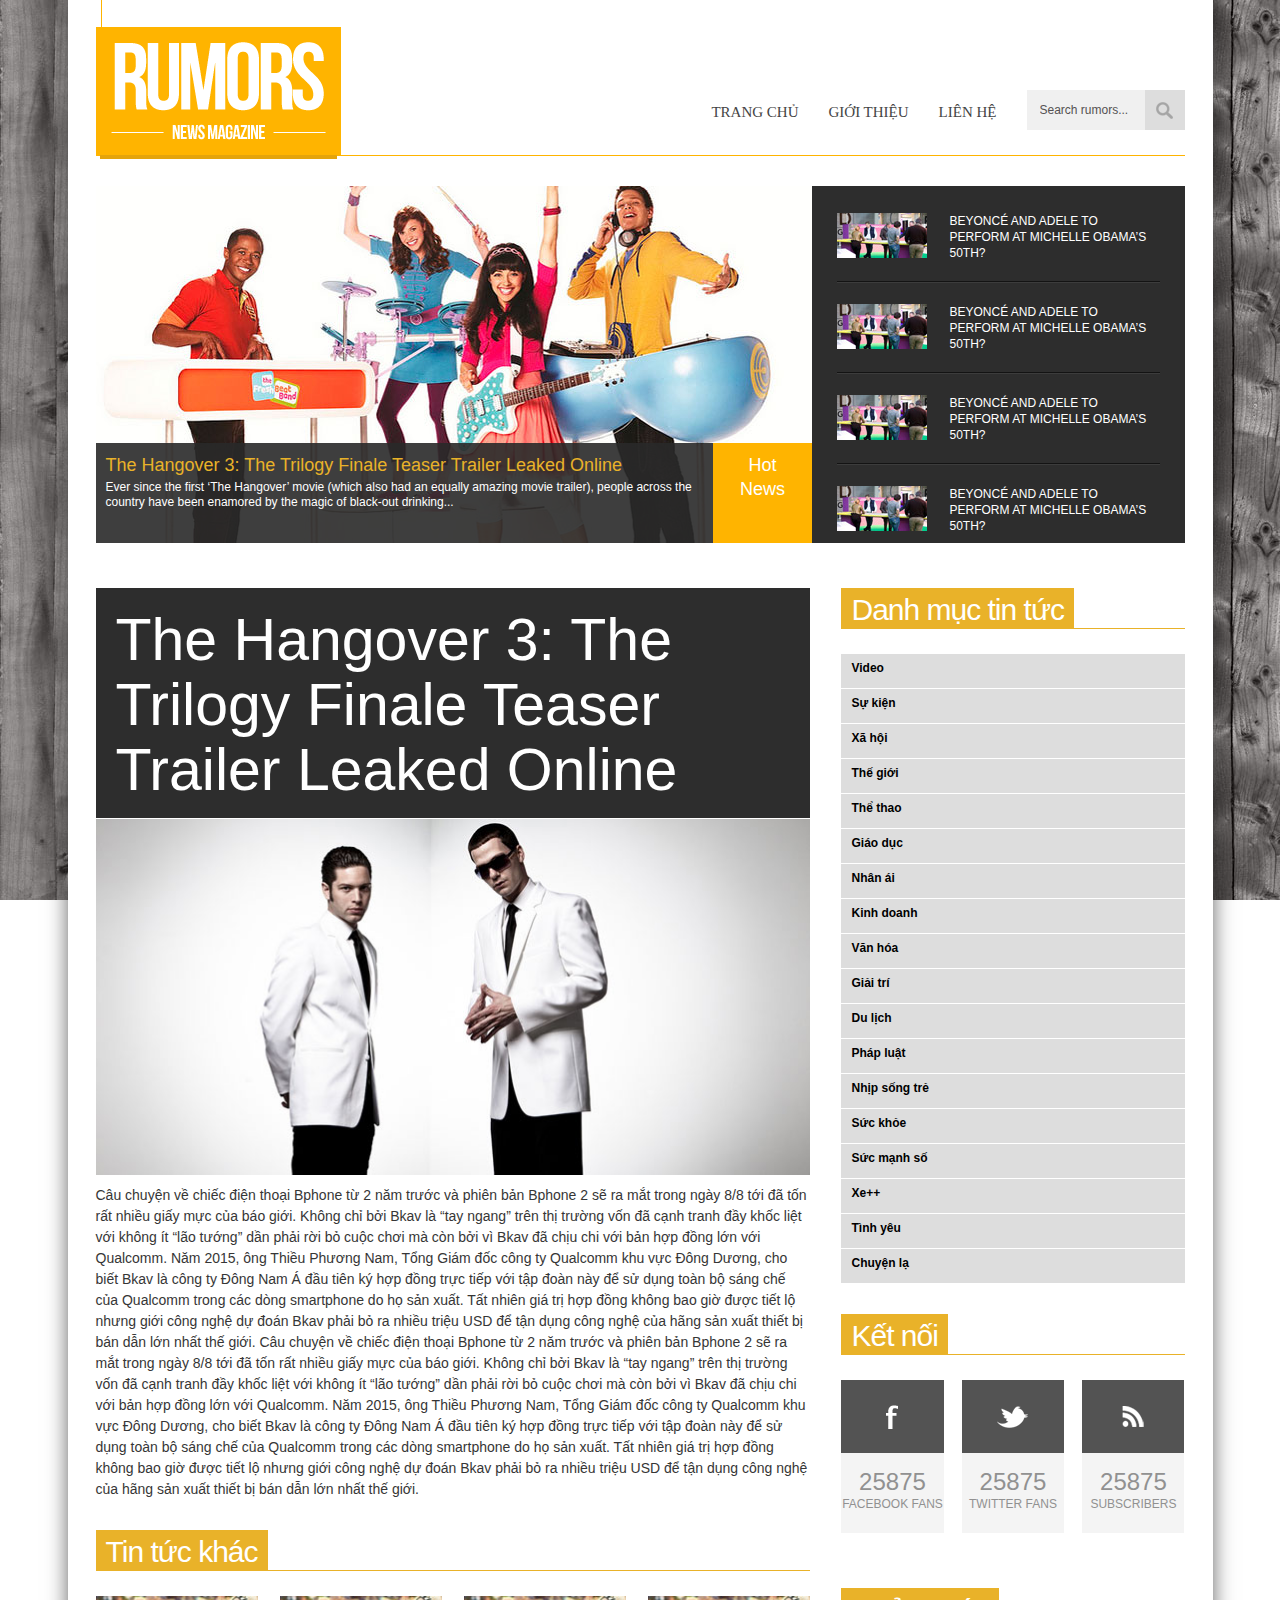
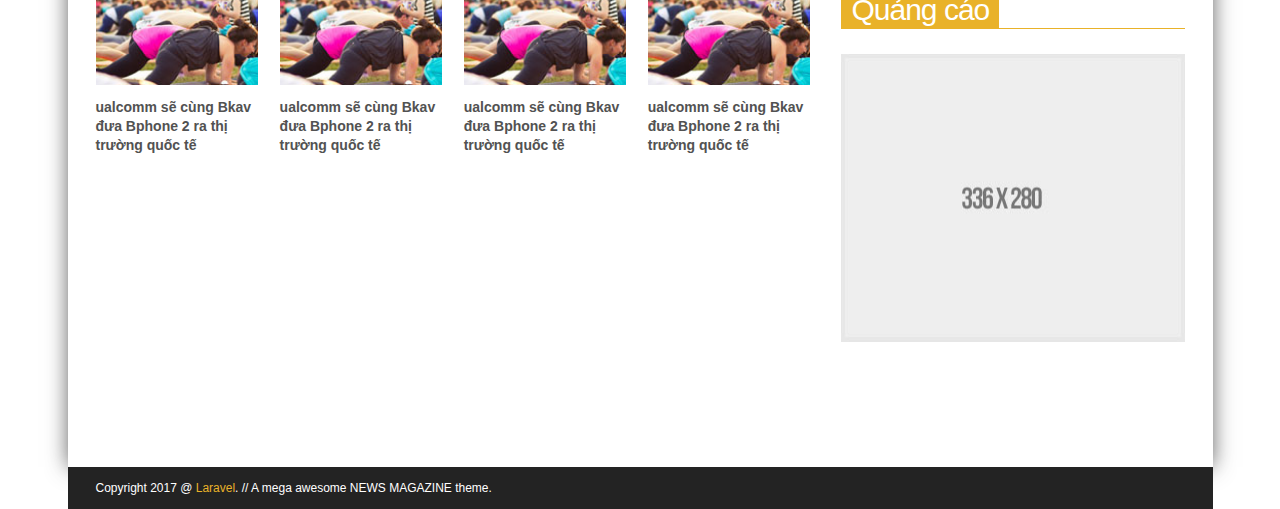
<file: document/giao-dien-trang-tin-tuc-rumors/chi-tiet.html>
<!DOCTYPE html>
<html>


<!-- Giao dien duoc chia se mien phi tai www.ptheme.net [Free HTML Download]. SKYPE[ptheme.net] - EMAIL[ptheme.net@gmail.com].-->
<head>

<meta http-equiv="Content-Type" content="text/html; charset=utf-8" />
<meta name="viewport"  content="initial-scale=1, width=device-width">

<title>Home</title>

<link href="css/styles.css" rel="stylesheet" type="text/css" />
<link href="css/bootstrap.css" rel="stylesheet" type="text/css" />

<!--[if  IE]>
<link rel="stylesheet" type="text/css" href="css/ie.css" />
<![endif]-->

<!--[if lt IE 9]>
<script src="js/html5shiv.js"></script>
<![endif]-->

</head>

<body class="home">
    
    <!-- start div #wrapper -->
    <div id="wrapper">
        
        <!-- start header -->
        <header>
            <div class="border-left"></div>
            <div class="logo">
                <a href="index-2.html"><img src="img/logo.png" alt=""></a>
                <span class="border-bottom"></span>
            </div>
            <div class="search">
                <form action="#" method="post">
                    <input class="field" type="text" name="" value="Search rumors..." onFocus="if (this.value==this.defaultValue) this.value = ''" 
                    onblur="if (this.value=='') this.value = this.defaultValue" >
                    <input class="submit" type="submit" name="" value="" >
                </form>
            </div>
            <nav class="menu">
                <ul>
                    <li><span class="border-bottom"></span><a href="category.html">Trang chủ</a></li>
                    <li><span class="border-bottom"></span><a href="category.html">Giới thiệu</a></li>
                    <li><span class="border-bottom"></span><a href="category.html">Liên hệ</a></li>
                </ul>                                              
            </nav>   
            <select class="mobile-menu" onchange="document.location.href=this.options[this.selectedIndex].value;"> 
                <option value="">Go To...</option> 
                <option value="#">Trang chủ</option>
                <option value="category.html">Giới thiệu</option>
                <option value="blog-single.html">Liên hệ</option>
            </select>
            <div class="clear"></div>
        </header>
        <!-- end header -->

        <!-- start slider -->
        <div class="cn_wrapper">
            <div id="cn_preview" class="cn_preview">
               <!-- first hot news -->
                <div class="cn_content bg-1" style="top:0px;">
                    <div class="caption">
                        <h3><a href="blog-single.html">The Hangover 3: The Trilogy Finale Teaser Trailer Leaked Online</a></h3>
                        <p>Ever since the first ‘The Hangover’ movie (which also had an equally amazing movie trailer), people across the country have been enamored by the magic of black-out drinking...</p>
                        <div class="date">
                            <h3>Hot<br><span>News</span></h3>
                        </div>
                    </div>
                </div>
                <!-- end first hot news -->
                <!-- first hot news -->
                <div class="cn_content bg-2">
                    <div class="caption">
                        <h3><a href="blog-single.html">The Hangover 3: The Trilogy Finale Teaser Trailer Leaked Online</a></h3>
                        <p>Ever since the first ‘The Hangover’ movie (which also had an equally amazing movie trailer), people across the country have been enamored by the magic of black-out drinking...</p>
                        <div class="date">
                            <h3>Hot<br><span>News</span></h3>
                        </div>
                    </div>
                </div>
                <!-- end first hot news -->
                <!-- first hot news -->
                <div class="cn_content bg-3">
                    <div class="caption">
                        <h3><a href="blog-single.html">The Hangover 3: The Trilogy Finale Teaser Trailer Leaked Online</a></h3>
                        <p>Ever since the first ‘The Hangover’ movie (which also had an equally amazing movie trailer), people across the country have been enamored by the magic of black-out drinking...</p>
                        <div class="date">
                            <h3>Hot<br><span>News</span></h3>
                        </div>
                    </div>
                </div>
                <!-- end first hot news -->
                <!-- first hot news -->
                <div class="cn_content bg-4">
                    <div class="caption">
                        <h3><a href="blog-single.html">The Hangover 3: The Trilogy Finale Teaser Trailer Leaked Online</a></h3>
                        <p>Ever since the first ‘The Hangover’ movie (which also had an equally amazing movie trailer), people across the country have been enamored by the magic of black-out drinking...</p>
                        <div class="date">
                            <h3>Hot<br><span>News</span></h3>
                        </div>
                    </div>
                </div>
                <!-- end first hot news -->
                
                
            </div>
            <div id="cn_list" class="cn_list">
                <div class="cn_page" style="display:block;">
                    <!-- list hot news -->
                    <div class="cn_item">
                        <div class="left-box">
                            <img src="img/slider-thumb-2.jpg" alt="">
                        </div>
                        <div class="right-box">
                            <h4>Beyoncé and Adele to perform at Michelle Obama’s 50th?</h4>
                        </div>
                        <div class="clear"></div>
                    </div>
                    <!-- end list hot news -->
                    <!-- list hot news -->
                    <div class="cn_item">
                        <div class="left-box">
                            <img src="img/slider-thumb-2.jpg" alt="">
                        </div>
                        <div class="right-box">
                            <h4>Beyoncé and Adele to perform at Michelle Obama’s 50th?</h4>
                        </div>
                        <div class="clear"></div>
                    </div>
                    <!-- end list hot news -->
                    <!-- list hot news -->
                    <div class="cn_item">
                        <div class="left-box">
                            <img src="img/slider-thumb-2.jpg" alt="">
                        </div>
                        <div class="right-box">
                            <h4>Beyoncé and Adele to perform at Michelle Obama’s 50th?</h4>
                        </div>
                        <div class="clear"></div>
                    </div>
                    <!-- end list hot news -->
                    <!-- list hot news -->
                    <div class="cn_item">
                        <div class="left-box">
                            <img src="img/slider-thumb-2.jpg" alt="">
                        </div>
                        <div class="right-box">
                            <h4>Beyoncé and Adele to perform at Michelle Obama’s 50th?</h4>
                        </div>
                        <div class="clear"></div>
                    </div>
                    <!-- end list hot news -->
                </div>
                
                
            </div>
        </div>
        <!-- end slider -->
        
		<!-- start div #main -->
	    <div id="main">
            <div class="main-content">
                <div class="left-container">
                <!-- ========================================= -->
                    <article>
                    	<div class="title-box">
                            <h1>The Hangover 3: The Trilogy Finale Teaser Trailer Leaked Online</h1>
                        </div>
                        <div class="post-thumb">
                        	<img src="img/post-img-1.jpg" alt="">
                        </div>
                        <div class="post-content" style="margin-top: 10px;">
                            Câu chuyện về chiếc điện thoại Bphone từ 2 năm trước và phiên bản Bphone 2 sẽ ra mắt trong ngày 8/8 tới đã tốn rất nhiều giấy mực của báo giới. Không chỉ bởi Bkav là “tay ngang” trên thị trường vốn đã cạnh tranh đầy khốc liệt với không ít “lão tướng” dần phải rời bỏ cuộc chơi mà còn bởi vì Bkav đã chịu chi với bản hợp đồng lớn với Qualcomm.

Năm 2015, ông Thiều Phương Nam, Tổng Giám đốc công ty Qualcomm khu vực Đông Dương, cho biết Bkav là công ty Đông Nam Á đầu tiên ký hợp đồng trực tiếp với tập đoàn này để sử dụng toàn bộ sáng chế của Qualcomm trong các dòng smartphone do họ sản xuất. Tất nhiên giá trị hợp đồng không bao giờ được tiết lộ nhưng giới công nghệ dự đoán Bkav phải bỏ ra nhiều triệu USD để tận dụng công nghệ của hãng sản xuất thiết bị bán dẫn lớn nhất thế giới.
                           Câu chuyện về chiếc điện thoại Bphone từ 2 năm trước và phiên bản Bphone 2 sẽ ra mắt trong ngày 8/8 tới đã tốn rất nhiều giấy mực của báo giới. Không chỉ bởi Bkav là “tay ngang” trên thị trường vốn đã cạnh tranh đầy khốc liệt với không ít “lão tướng” dần phải rời bỏ cuộc chơi mà còn bởi vì Bkav đã chịu chi với bản hợp đồng lớn với Qualcomm.

Năm 2015, ông Thiều Phương Nam, Tổng Giám đốc công ty Qualcomm khu vực Đông Dương, cho biết Bkav là công ty Đông Nam Á đầu tiên ký hợp đồng trực tiếp với tập đoàn này để sử dụng toàn bộ sáng chế của Qualcomm trong các dòng smartphone do họ sản xuất. Tất nhiên giá trị hợp đồng không bao giờ được tiết lộ nhưng giới công nghệ dự đoán Bkav phải bỏ ra nhiều triệu USD để tận dụng công nghệ của hãng sản xuất thiết bị bán dẫn lớn nhất thế giới.
                            <div class="marked-title first">
                                <h3>Tin tức khác</h3>
                            </div>
                            <div class="row-fluid">
                               <!-- other news -->
                                <div class="span4">
                                    <article class="small single">
                                        <div class="post-thumb">
                                            <a href="blog-single.html"><img src="img/cat-img-15.jpg" alt=""></a>
                                        </div>
                                        <div class="cat-post-desc">
                                            <h3><a href="blog-single.html">ualcomm sẽ cùng Bkav đưa Bphone 2 ra thị trường quốc tế</a></h3>
                                        </div>
                                    </article>    
                                </div>
                                <!-- end other news -->
                                <!-- other news -->
                                <div class="span4">
                                    <article class="small single">
                                        <div class="post-thumb">
                                            <a href="blog-single.html"><img src="img/cat-img-15.jpg" alt=""></a>
                                        </div>
                                        <div class="cat-post-desc">
                                            <h3><a href="blog-single.html">ualcomm sẽ cùng Bkav đưa Bphone 2 ra thị trường quốc tế</a></h3>
                                        </div>
                                    </article>    
                                </div>
                                <!-- end other news -->
                                <!-- other news -->
                                <div class="span4">
                                    <article class="small single">
                                        <div class="post-thumb">
                                            <a href="blog-single.html"><img src="img/cat-img-15.jpg" alt=""></a>
                                        </div>
                                        <div class="cat-post-desc">
                                            <h3><a href="blog-single.html">ualcomm sẽ cùng Bkav đưa Bphone 2 ra thị trường quốc tế</a></h3>
                                        </div>
                                    </article>    
                                </div>
                                <!-- end other news -->
                                <!-- other news -->
                                <div class="span4">
                                    <article class="small single">
                                        <div class="post-thumb">
                                            <a href="blog-single.html"><img src="img/cat-img-15.jpg" alt=""></a>
                                        </div>
                                        <div class="cat-post-desc">
                                            <h3><a href="blog-single.html">ualcomm sẽ cùng Bkav đưa Bphone 2 ra thị trường quốc tế</a></h3>
                                        </div>
                                    </article>    
                                </div>
                                <!-- end other news -->
                                
                            </div>
                            
                            
                        </div>
                    </article>
                 <!-- ========================================= -->   
                </div>
                <div class="right-container">
                    <div class="sidebar">
                       <div class="widget">
                            <div class="marked-title">
                                <h3>Danh mục tin tức</h3>
                            </div>
                            <ul class="tags">
                                <li><a class="photo" href="#">Video</a></li>
                                <li><a class="photo" href="#">Sự kiện</a></li>
                                <li><a class="photo" href="#">Xã hội</a></li>
                                <li><a class="photo" href="#">Thế giới</a></li>
                                <li><a class="photo" href="#">Thể thao</a></li>
                                <li><a class="photo" href="#">Giáo dục</a></li>
                                <li><a class="photo" href="#">Nhân ái</a></li>
                                <li><a class="photo" href="#">Kinh doanh</a></li>
                                <li><a class="photo" href="#">Văn hóa</a></li>
                                <li><a class="photo" href="#">Giải trí</a></li>
                                <li><a class="photo" href="#">Du lịch</a></li>
                                <li><a class="photo" href="#">Pháp luật</a></li>
                                <li><a class="photo" href="#">Nhịp sống trẻ</a></li>
                                <li><a class="photo" href="#">Sức khỏe</a></li>
                                <li><a class="photo" href="#">Sức mạnh số</a></li>
                                <li><a class="photo" href="#">Xe++</a></li>
                                <li><a class="photo" href="#">Tình yêu</a></li>
                                <li><a class="photo" href="#">Chuyện lạ</a></li>
                            </ul>
                            <div class="clear"></div>
                        </div>
                        <div class="widget">
                            <div class="marked-title">
                                <h3>Kết nối</h3>
                            </div>
                            <ul class="social">
                                <li>
                                    <a href="#">
                                        <span class="icon fb"></span>
                                        25875<br><span>facebook fans</span>   
                                    </a>
                                </li>
                                <li>
                                    <a href="#">
                                        <span class="icon tw"></span>
                                        25875<br><span>twitter fans</span>   
                                    </a>
                                </li>
                                <li class="third">
                                    <a href="#">
                                        <span class="icon rss"></span>
                                        25875<br><span>subscribers</span>   
                                    </a>
                                </li>
                            </ul>
                            <div class="clear"></div>
                        </div>
                        <div class="widget">
                            <div class="marked-title">
                                <h3>Quảng cáo</h3>
                            </div>
                            <img class="ads" src="img/ads.jpg" alt="">
                            <div class="clear"></div>
                        </div>
                        
                        
                    </div>
                </div>
                <div class="clear"></div>
            </div>	
        </div>
	    <!-- end div #main -->
    
    </div>
	<!-- end div #wrapper -->    
    
    <!-- start footer -->
    <footer>
        
        <div class="footer-bottom">
            <div class="copyright">
                <p>Copyright 2017 @ <span>Laravel</span>. // A mega awesome NEWS MAGAZINE theme.</p>
            </div>
            <div class="clear"></div>
        </div>  
    </footer>
    <!-- end footer -->

<script type="text/javascript" src="js/jquery-1.8.3.min.js" ></script>
<script type="text/javascript" src="js/html5shiv.js" ></script>
<script type="text/javascript" src="js/bootstrap.min.js" ></script>
<script type="text/javascript" src="js/fancydropdown.js" ></script>
<script type="text/javascript" src="js/jquery.easing-1.3.js" ></script>
<script type="text/javascript" src="js/functions.js" ></script>
<script type="text/javascript">
    /* <![CDATA[ */
    /*global $:false */
    $(function() {
        "use strict";
        //caching
        //next and prev buttons
        var $cn_next = $('#cn_next');
        var $cn_prev    = $('#cn_prev');
        //wrapper of the left items
        var $cn_list    = $('#cn_list');
        var $pages      = $cn_list.find('.cn_page');
        //how many pages
        var cnt_pages   = $pages.length;
        //the default page is the first one
        var page        = 1;
        //list of news (left items)
        var $items      = $cn_list.find('.cn_item');
        //the current item being viewed (right side)
        var $cn_preview = $('#cn_preview');
        //index of the item being viewed. 
        //the default is the first one
        var current     = 1;
        /*
        for each item we store its index relative to all the document.
        we bind a click event that slides up or down the current item
        and slides up or down the clicked one. 
        Moving up or down will depend if the clicked item is after or
        before the current one
        */
        $items.each(function(i){
            var $item = $(this);
            $item.data('idx',i+1);
            
            $item.bind('click',function(){
                var $this       = $(this);
                $cn_list.find('.selected').removeClass('selected');
                $this.addClass('selected');
                var idx         = $(this).data('idx');
                var $current    = $cn_preview.find('.cn_content:nth-child('+current+')');
                var $next       = $cn_preview.find('.cn_content:nth-child('+idx+')');
                
                if(idx > current){
                    $current.stop().animate({'top':'-357px'},600,'easeOutBack',function(){
                        $(this).css({'top':'357px'});
                    });
                    $next.css({'top':'357px'}).stop().animate({'top':'0px'},600,'easeOutBack');
                }
                else if(idx < current){
                    $current.stop().animate({'top':'357px'},600,'easeOutBack',function(){
                        $(this).css({'top':'357px'});
                    });
                    $next.css({'top':'-357px'}).stop().animate({'top':'0px'},600,'easeOutBack');
                }
                current = idx;
            });
        });
        /*
        shows next page if exists:
        the next page fades in
        also checks if the button should get disabled
        */
        $cn_next.bind('click',function(e){
            var $this = $(this);
            $cn_prev.removeClass('disabled');
            ++page;
            if(page === cnt_pages)
                { $this.addClass('disabled'); }
            if(page > cnt_pages){ 
                page = cnt_pages;
                return;
            }   
            $pages.hide();
            $cn_list.find('.cn_page:nth-child('+page+')').fadeIn();
            e.preventDefault();
        });
        /*
        shows previous page if exists:
        the previous page fades in
        also checks if the button should get disabled
        */
        $cn_prev.bind('click',function(e){
            var $this = $(this);
            $cn_next.removeClass('disabled');
            --page;
            if(page === 1)
                { $this.addClass('disabled'); }
            if(page < 1){ 
                page = 1;
                return;
            }
            $pages.hide();
            $cn_list.find('.cn_page:nth-child('+page+')').fadeIn();
            e.preventDefault();
        });
    });
    /* ]]> */
</script> 

</body>


<!-- Giao dien duoc chia se mien phi tai www.ptheme.net [Free HTML Download]. SKYPE[ptheme.net] - EMAIL[ptheme.net@gmail.com].-->
</html>
</file>
<file: routes/image_square/style.css>
* {
    margin: 0;
    padding: 0;
}

body {
    background-size: 100%;
    -webkit-perspective: 800;
}

li {
    list-style: none;
}

.box {
    width: 200px;
    height: 200px;
    position: relative;
    margin: 300px auto;
    transform-style: preserve-3d;
    transform: rotateX(13deg);
    animation: move 5s linear infinite;
}

.minbox {
    width: 100px;
    height: 100px;
    position: absolute;
    left: 50px;
    top: 50px;
    transform-style: preserve-3d;
}

.minbox li {
    width: 100px;
    height: 100px;
    position: absolute;
    left: 0;
    top: 0;
}

.minbox li:nth-child(1) {
    background: url('./images/background-1.jpg') no-repeat 0 0;
    transform: translateZ(50px);
}

.minbox li:nth-child(2) {
    background: url('./images/background-1.jpg') no-repeat 0 0;
    transform: rotateX(180deg) translateZ(50px);
}

.minbox li:nth-child(3) {
    background: url('./images/background-1.jpg') no-repeat 0 0;
    transform: rotateX(-90deg) translateZ(50px);
}

.minbox li:nth-child(4) {
    background: url('./images/background-1.jpg') no-repeat 0 0;
    transform: rotateX(90deg) translateZ(50px);
}

.minbox li:nth-child(5) {
    background: url('./images/background-1.jpg') no-repeat 0 0;
    transform: rotateY(-90deg) translateZ(50px);
}

.minbox li:nth-child(6) {
    background: url('./images/background.jpg') no-repeat 0 0;
    transform: rotateY(90deg) translateZ(50px);
}

.maxbox li:nth-child(1) {
    background: url('./images/background.jpg') no-repeat 0 0;
    transform: translateZ(50px);
}

.maxbox li:nth-child(2) {
    background: url('./images/background.jpg') no-repeat 0 0;
    transform: rotateX(180deg) translateZ(50px);
}

.maxbox li:nth-child(3) {
    background: url('./images/background.jpg') no-repeat 0 0;
    transform: rotateX(-90deg) translateZ(50px);
}

.maxbox li:nth-child(4) {
    background: url('./images/background.jpg') no-repeat 0 0;
    transform: rotateX(90deg) translateZ(50px);
}

.maxbox li:nth-child(5) {
    background: url('./images/background.jpg') no-repeat 0 0;
    transform: rotateY(-90deg) translateZ(50px);
}

.maxbox li:nth-child(6) {
    background: url('./images/background.jpg') no-repeat 0 0;
    -transform: rotateY(90deg) translateZ(50px);
}

.maxbox {
    width: 200px;
    height: 200px;
    position: absolute;
    left: 0;
    top: 0;
    transform-style: preserve-3d;
}

.maxbox li {
    width: 200px;
    height: 200px;
    background: #fff;
    border: 1px solid #ccc;
    position: absolute;
    left: 0;
    top: 0;
    opacity: 0.2;
    transition: all 1s ease;
}

.maxbox li:nth-child(1) {
    transform: translateZ(100px);
}

.maxbox li:nth-child(2) {
    transform: rotateX(180deg) translateZ(100px);
}

.maxbox li:nth-child(3) {
    transform: rotateX(-90deg) translateZ(100px);
}

.maxbox li:nth-child(4) {
    transform: rotateX(90deg) translateZ(100px);
}

.maxbox li:nth-child(5) {
    transform: rotateY(-90deg) translateZ(100px);
}

.maxbox li:nth-child(6) {
    transform: rotateY(90deg) translateZ(100px);
}

.box:hover ol li:nth-child(1) {
    transform: translateZ(300px);
    width: 400px;
    height: 400px;
    opacity: 0.8;
    left: -100px;
    top: -100px;
}

.box:hover ol li:nth-child(2) {
    transform: rotateX(180deg) translateZ(300px);
    width: 400px;
    height: 400px;
    opacity: 0.8;
    left: -100px;
    top: -100px;
}

.box:hover ol li:nth-child(3) {
    transform: rotateX(-90deg) translateZ(300px);
    width: 400px;
    height: 400px;
    opacity: 0.8;
    left: -100px;
    top: -100px;
}

.box:hover ol li:nth-child(4) {
    transform: rotateX(90deg) translateZ(300px);
    width: 400px;
    height: 400px;
    opacity: 0.8;
    left: -100px;
    top: -100px;
}

.box:hover ol li:nth-child(5) {
    transform: rotateY(-90deg) translateZ(300px);
    width: 400px;
    height: 400px;
    opacity: 0.8;
    left: -100px;
    top: -100px;
}

.box:hover ol li:nth-child(6) {
    transform: rotateY(90deg) translateZ(300px);
    width: 400px;
    height: 400px;
    opacity: 0.8;
    left: -100px;
    top: -100px;
}

@keyframes move {
    0% {
        transform: rotateX(13deg) rotateY(0deg);
    }
    100% {
        transform: rotateX(13deg) rotateY(360deg);
    }
}
</file>
<file: public/admin/ckeditor/samples/css/samples.css>
/**
 * @license Copyright (c) 2003-2021, CKSource - Frederico Knabben. All rights reserved.
 * For licensing, see LICENSE.md or https://ckeditor.com/legal/ckeditor-oss-license
 */
@media (max-width: 900px) {
  .global-is-mobile-hidden {
    display: none !important;
  }
}
article,
aside,
details,
figcaption,
figure,
footer,
header,
hgroup,
main,
menu,
nav,
section {
  display: block;
}
body,
html {
  margin: 0;
  padding: 0;
  font: 16px / 1.8 Arial, 'Helvetica Neue', Helvetica, sans-serif;
  font-weight: 300;
  color: #575757;
}
.grid-width-10 {
  width: 10%;
}
.grid-width-20 {
  width: 20%;
}
.grid-width-30 {
  width: 30%;
}
.grid-width-40 {
  width: 40%;
}
.grid-width-50 {
  width: 50%;
}
.grid-width-60 {
  width: 60%;
}
.grid-width-70 {
  width: 70%;
}
.grid-width-80 {
  width: 80%;
}
.grid-width-90 {
  width: 90%;
}
.grid-width-100 {
  width: 100%;
}
@media (max-width: 900px) {
  .grid-width-10,
  .grid-width-20,
  .grid-width-30,
  .grid-width-40,
  .grid-width-50,
  .grid-width-60,
  .grid-width-70,
  .grid-width-80,
  .grid-width-90,
  .grid-width-100 {
    width: 100%;
  }
}
*[class*="grid-width"] {
  -webkit-box-sizing: border-box;
  -moz-box-sizing: border-box;
  box-sizing: border-box;
  padding-left: 4%;
  padding-right: 4%;
  float: left;
}
*[class*="grid-width"]:after,
.grid-container:after,
*[class*="grid-width"]:before,
.grid-container:before {
  content: '';
  display: block;
  overflow: hidden;
  visibility: hidden;
  font-size: 0;
  line-height: 0;
  width: 0;
  height: 0;
}
*[class*="grid-width"]:after,
.grid-container:after {
  clear: both;
}
.grid-container {
  -webkit-box-sizing: border-box;
  -moz-box-sizing: border-box;
  box-sizing: border-box;
  margin-left: auto;
  margin-right: auto;
}
.grid-container-nested *[class*="grid-width"]:first-child {
  padding-left: 0;
}
.grid-container-nested *[class*="grid-width"]:last-child {
  padding-right: 0;
}
@media (max-width: 900px) {
  .grid-container-nested *[class*="grid-width"]:first-child {
    padding-left: 4%;
  }
  .grid-container-nested *[class*="grid-width"]:last-child {
    padding-right: 4%;
  }
}
.header-a {
  min-height: 140px;
  overflow: hidden;
}
.header-a .header-a-logo {
  margin: 40px 0 0;
}
@media (max-width: 900px) {
  .header-a .header-a-logo {
    text-align: center;
  }
}
.header-a .header-a-logo img {
  border: transparent;
}
.navigation-a {
  height: 30px;
  background: #3D3D3D;
  position: absolute;
  left: 0;
  right: 0;
  top: 0;
  padding: 0;
  overflow: hidden;
}
@media (max-width: 900px) {
  .navigation-a {
    text-align: center;
  }
}
.navigation-a ul {
  list-style: none;
  margin: 0;
  overflow: hidden;
}
.navigation-a ul li,
.navigation-a ul li a {
  display: inline-block;
}
@media (max-width: 900px) {
  .navigation-a ul {
    width: auto;
    text-overflow: ellipsis;
    white-space: nowrap;
    display: inline-block;
    float: none;
  }
  .navigation-a ul:before,
  .navigation-a ul:after {
    display: none;
  }
}
.navigation-a ul.navigation-a-left {
  text-align: left;
}
@media (max-width: 900px) {
  .navigation-a ul.navigation-a-left {
    padding-right: 0;
  }
}
.navigation-a ul.navigation-a-right {
  text-align: right;
}
@media (max-width: 900px) {
  .navigation-a ul.navigation-a-right {
    padding-left: 23px;
  }
}
.navigation-a ul li + li {
  margin-left: 23px;
}
.navigation-a ul li a {
  font-size: 10px;
  font-size: 0.625rem;
  line-height: 18px;
  line-height: 1.13rem;
  line-height: 30px;
  float: left;
  color: #ddd;
  font-weight: bold;
  text-decoration: none;
  text-transform: uppercase;
}
.navigation-a ul li a:hover {
  cursor: pointer;
  color: #fff;
}
.icon-navigation-a-github:before,
.icon-navigation-a-github:after {
  background-image: url("[data-uri]");
}
.navigation-b {
  text-align: right;
  margin: 52px 0 0;
  overflow: visible;
}
@media (max-width: 900px) {
  .navigation-b {
    text-align: center;
    margin-top: 20px;
    padding: 0;
  }
}
.navigation-b ul {
  padding: 0;
  list-style: none;
  margin: 0;
  overflow: visible;
}
.navigation-b ul li,
.navigation-b ul li a {
  display: inline-block;
}
@media (max-width: 900px) {
  .navigation-b ul {
    display: table;
    width: 100%;
    padding-bottom: 1.5em;
  }
}
@media (max-width: 900px) {
  .navigation-b ul li {
    display: table-row;
  }
}
.navigation-b ul li + li {
  margin-left: 20px;
}
@media (max-width: 900px) {
  .navigation-b ul li + li {
    margin-left: 0;
  }
}
.navigation-b ul li a {
  -webkit-box-sizing: border-box;
  -moz-box-sizing: border-box;
  box-sizing: border-box;
  text-transform: uppercase;
  text-decoration: none;
  outline: none;
}
@media (max-width: 900px) {
  .navigation-b ul li a {
    width: 100%;
    -webkit-border-radius: 0;
    -webkit-background-clip: padding-box;
    -moz-border-radius: 0;
    -moz-background-clip: padding;
    border-radius: 0;
    background-clip: padding-box;
  }
}
.footer-a {
  font-size: 13px;
  font-size: 0.8125rem;
  line-height: 23.4px;
  line-height: 1.46rem;
  padding-top: 2.25em;
  padding-bottom: 2.25em;
  overflow: hidden;
  color: #8a8a8a;
}
.footer-a a {
  color: #0287D0;
  text-decoration: none;
  border-bottom: 1px dotted #0287D0;
}
.footer-a a:hover {
  color: #0277b7;
}
.footer-a p {
  margin: 0;
  display: inline-block;
  text-align: center;
}
.content {
  font-size: 14px;
  font-size: 0.875rem;
  line-height: 25.2px;
  line-height: 1.57rem;
  overflow: hidden;
  padding-top: 1.5em;
  padding-bottom: 1.5em;
}
.content p {
  margin: 0.75em 0;
}
.content ul,
.content ol,
.content pre,
.content blockquote,
.content textarea:not([class^="cke"]),
.content .cke {
  margin: 1.875em 0;
}
.content code,
.content kbd {
  -webkit-border-radius: 3px;
  -webkit-background-clip: padding-box;
  -moz-border-radius: 3px;
  -moz-background-clip: padding;
  border-radius: 3px;
  background-clip: padding-box;
  padding: 3px 4px;
}
.content pre,
.content code,
.content kbd,
.content blockquote {
  background: #f5f5f5;
}
.content blockquote,
.content pre {
  background: none;
  border-left: 4px solid #0287D0;
  padding: 1.5em 2.25em;
}
.content p a,
.content ul a,
.content ol a,
.content blockquote a,
.content h1 a,
.content h2 a,
.content h3 a,
.content h4 a,
.content h5 a {
  color: #0287D0;
  text-decoration: none;
  border-bottom: 1px dotted #0287D0;
}
.content p a:hover,
.content ul a:hover,
.content ol a:hover,
.content blockquote a:hover,
.content h1 a:hover,
.content h2 a:hover,
.content h3 a:hover,
.content h4 a:hover,
.content h5 a:hover {
  color: #0277b7;
}
.content h1,
.content h2,
.content h3,
.content h4,
.content h5 {
  color: #000;
  font-weight: 100;
}
.content h1 code,
.content h2 code,
.content h3 code,
.content h4 code,
.content h5 code,
.content h1 kbd,
.content h2 kbd,
.content h3 kbd,
.content h4 kbd,
.content h5 kbd {
  font-size: inherit;
}
.content h1 a.content-heading-anchor,
.content h2 a.content-heading-anchor,
.content h3 a.content-heading-anchor,
.content h4 a.content-heading-anchor,
.content h5 a.content-heading-anchor {
  font-weight: 100;
  vertical-align: middle;
  opacity: 0;
  border: 0;
}
.content h1:hover a.content-heading-anchor,
.content h2:hover a.content-heading-anchor,
.content h3:hover a.content-heading-anchor,
.content h4:hover a.content-heading-anchor,
.content h5:hover a.content-heading-anchor {
  opacity: 1;
}
.content h1:target a,
.content h2:target a,
.content h3:target a,
.content h4:target a,
.content h5:target a {
  -webkit-animation: targetLinkOpacity 0.5s linear alternate;
  -moz-animation: targetLinkOpacity 0.5s linear alternate;
  -o-animation: targetLinkOpacity 0.5s linear alternate;
  animation: targetLinkOpacity 0.5s linear alternate;
  opacity: 1;
}
.content input,
.content select,
.content textarea:not([class^="cke"]) {
  -webkit-border-radius: 3px;
  -webkit-background-clip: padding-box;
  -moz-border-radius: 3px;
  -moz-background-clip: padding;
  border-radius: 3px;
  background-clip: padding-box;
  -webkit-box-shadow: inset 0 1px 1px rgba(0, 0, 0, 0.08);
  -moz-box-shadow: inset 0 1px 1px rgba(0, 0, 0, 0.08);
  box-shadow: inset 0 1px 1px rgba(0, 0, 0, 0.08);
  font: inherit;
  color: inherit;
  border: 1px solid #D9D9D9;
  padding: .2em .5em;
}
.content input:focus,
.content select:focus,
.content textarea:not([class^="cke"]):focus {
  border-color: #66afe9;
  outline: 0;
  -webkit-box-shadow: inset 0 1px 1px rgba(0, 0, 0, 0.08), 0 0 8px #93c6ef;
  -moz-box-shadow: inset 0 1px 1px rgba(0, 0, 0, 0.08), 0 0 8px #93c6ef;
  box-shadow: inset 0 1px 1px rgba(0, 0, 0, 0.08), 0 0 8px #93c6ef;
}
.content abbr {
  border-bottom: 1px dotted #666;
  cursor: pointer;
}
.content blockquote {
  font-style: italic;
  font-family: Georgia, Times, "Times New Roman", serif;
  font-size: 16px;
  font-size: 1rem;
  line-height: 28.8px;
  line-height: 1.8rem;
}
.content em {
  font-style: italic;
}
.content h1 {
  font-size: 36px;
  font-size: 2.25rem;
  line-height: 64.8px;
  line-height: 4.05rem;
  margin: 1.125em 0 0;
}
.content h2 {
  font-size: 27.2px;
  font-size: 1.7rem;
  line-height: 48.96px;
  line-height: 3.06rem;
  margin: 0.9em 0 0;
}
.content h3 {
  font-size: 24px;
  font-size: 1.5rem;
  line-height: 43.2px;
  line-height: 2.7rem;
  font-weight: 500;
  margin: 0.75em 0 0;
}
.content h4 {
  font-size: 19.2px;
  font-size: 1.2rem;
  line-height: 34.56px;
  line-height: 2.16rem;
  font-weight: 500;
  margin: 0.75em 0 0;
}
.content h5 {
  font-size: 17.6px;
  font-size: 1.1rem;
  line-height: 31.68px;
  line-height: 1.98rem;
  font-weight: 500;
  margin: 0.75em 0 0;
}
.content hr {
  border: 0;
  border-top: 4px solid #D9D9D9;
  margin: 1.5em 0;
}
.content input[type="text"] {
  height: 1.8em;
  line-height: 1.8em;
}
.content input[type="button"] {
  -webkit-appearance: button;
  -moz-appearance: button;
  appearance: button;
}
.content kbd {
  font-size: 12px;
  font-size: 0.75rem;
  line-height: 21.6px;
  line-height: 1.35rem;
  font-family: Arial, 'Helvetica Neue', Helvetica, sans-serif;
  padding: 2px 6px;
  -webkit-box-shadow: 0 0 4px #fff inset, 0 2px 0 #D9D9D9;
  -moz-box-shadow: 0 0 4px #fff inset, 0 2px 0 #D9D9D9;
  box-shadow: 0 0 4px #fff inset, 0 2px 0 #D9D9D9;
}
.content p img {
  vertical-align: middle;
}
.content p pre {
  padding: 1.5em;
}
.content pre {
  padding: 0;
  border: 0;
  tab-size: 4;
  -o-tab-size: 4;
  -moz-tab-size: 4;
}
.content pre,
.content code {
  font-size: 11.89px;
  font-size: 0.743rem;
  line-height: 21.4px;
  line-height: 1.34rem;
  font-family: Consolas, Menlo, Monaco, Lucida Console, Liberation Mono, DejaVu Sans Mono, Bitstream Vera Sans Mono, Courier New, monospace, serif;
}
.content pre a,
.content code a {
  border: 0;
}
.content pre code {
  padding: 0.75em;
  display: block;
}
.content strong {
  color: #000;
}
.content ul ul,
.content ol ul,
.content ul ol,
.content ol ol {
  margin: 0.75em 0;
}
.content ul li,
.content ol li {
  font-size: 14px;
  font-size: 0.875rem;
  line-height: 30.24px;
  line-height: 1.89rem;
}
.content textarea:not([class^="cke"]) {
  width: 100%;
}
.content div.todo {
  border: 2px dotted #444;
  padding: 10px;
  margin: 60px 0 10px 0;
  /* Remove me some day */
}
.content div.todo:before {
  content: "TODO";
  font-weight: bold;
}
body a.button-a,
body button.button-a,
body input.button-a {
  -webkit-border-radius: 3px;
  -webkit-background-clip: padding-box;
  -moz-border-radius: 3px;
  -moz-background-clip: padding;
  border-radius: 3px;
  background-clip: padding-box;
  font-size: 14px;
  font-size: 0.875rem;
  line-height: 25.2px;
  line-height: 1.57rem;
  height: 36px;
  line-height: 36px;
  padding: 0 1.1em;
  font-weight: 700;
  color: #3e3e3e;
  white-space: nowrap;
  text-decoration: none;
  display: inline-block;
  cursor: pointer;
  border: 0;
  vertical-align: middle;
  margin: 1px 0;
  background: transparent;
}
body a.button-a.icon-pos-left,
body button.button-a.icon-pos-left,
body input.button-a.icon-pos-left {
  padding-left: .8em;
}
body a.button-a.icon-pos-right,
body button.button-a.icon-pos-right,
body input.button-a.icon-pos-right {
  padding-right: .8em;
}
body a.button-a.button-a-no-text,
body button.button-a.button-a-no-text,
body input.button-a.button-a-no-text {
  -webkit-border-radius: 100px;
  -webkit-background-clip: padding-box;
  -moz-border-radius: 100px;
  -moz-background-clip: padding;
  border-radius: 100px;
  background-clip: padding-box;
  width: 36px;
  padding: 0;
  text-indent: -999px;
  overflow: hidden;
  position: relative;
  text-align: center;
}
body a.button-a.button-a-no-text:before,
body button.button-a.button-a-no-text:before,
body input.button-a.button-a-no-text:before {
  position: absolute;
  left: 50%;
  top: 50%;
  margin: -9px 0 0 -9px;
}
@media (max-width: 900px) {
  body a.button-a.button-a-mobile-collapsed,
  body button.button-a.button-a-mobile-collapsed,
  body input.button-a.button-a-mobile-collapsed {
    -webkit-border-radius: 100px;
    -webkit-background-clip: padding-box;
    -moz-border-radius: 100px;
    -moz-background-clip: padding;
    border-radius: 100px;
    background-clip: padding-box;
    width: 36px;
    padding: 0;
    text-indent: -999px;
    overflow: hidden;
    position: relative;
    text-align: center;
  }
  body a.button-a.button-a-mobile-collapsed:before,
  body button.button-a.button-a-mobile-collapsed:before,
  body input.button-a.button-a-mobile-collapsed:before {
    position: absolute;
    left: 50%;
    top: 50%;
    margin: -9px 0 0 -9px;
  }
  body a.button-a.button-a-mobile-collapsed:before,
  body button.button-a.button-a-mobile-collapsed:before,
  body input.button-a.button-a-mobile-collapsed:before {
    position: absolute;
    left: 50%;
    top: 50%;
    margin: -9px 0 0 -9px;
  }
}
body a.button-a:active,
body button.button-a:active,
body input.button-a:active,
body a.button-a:hover,
body button.button-a:hover,
body input.button-a:hover {
  color: #fff;
  background: #0277b7;
}
body a.button-a:focus,
body button.button-a:focus,
body input.button-a:focus {
  border-color: #66afe9;
  outline: 0;
  -webkit-box-shadow: inset 0 1px 1px rgba(0, 0, 0, 0.075), 0 0 8px #93c6ef;
  -moz-box-shadow: inset 0 1px 1px rgba(0, 0, 0, 0.075), 0 0 8px #93c6ef;
  box-shadow: inset 0 1px 1px rgba(0, 0, 0, 0.075), 0 0 8px #93c6ef;
}
body a.button-a-soft,
body button.button-a-soft,
body input.button-a-soft {
  background: #e7e7e7;
}
body a.button-a-soft:active,
body button.button-a-soft:active,
body input.button-a-soft:active,
body a.button-a-soft:hover,
body button.button-a-soft:hover,
body input.button-a-soft:hover {
  color: #3e3e3e;
  background: #cecece;
}
body a.button-a-background,
body button.button-a-background,
body input.button-a-background,
body a.navigation-b ul li a:hover,
body button.navigation-b ul li a:hover,
body input.navigation-b ul li a:hover {
  color: #fff;
  background: #0287D0;
}
body a.button-a-background:active,
body button.button-a-background:active,
body input.button-a-background:active,
body a.button-a-background:hover,
body button.button-a-background:hover,
body input.button-a-background:hover,
body a.navigation-b ul li a:hover:active,
body button.navigation-b ul li a:hover:active,
body input.navigation-b ul li a:hover:active,
body a.navigation-b ul li a:hover:hover,
body button.navigation-b ul li a:hover:hover,
body input.navigation-b ul li a:hover:hover {
  color: #fff;
  background: #0277b7;
}
.balloon-a {
  font-size: 12px;
  font-size: 0.75rem;
  line-height: 21.6px;
  line-height: 1.35rem;
  -webkit-border-radius: 3px;
  -webkit-background-clip: padding-box;
  -moz-border-radius: 3px;
  -moz-background-clip: padding;
  border-radius: 3px;
  background-clip: padding-box;
  border-bottom: 3px solid #d4d4d4;
  background: #ebebeb;
  display: inline-block;
  white-space: nowrap;
  padding: .4em 1.2em .2em;
  font-weight: 700;
  position: relative;
  z-index: 1000;
  text-transform: none;
  color: #575757;
}
.balloon-a:hover {
  color: #575757;
}
.balloon-a:before {
  content: '';
  width: 0;
  height: 0;
  border-style: solid;
  position: absolute;
}
.balloon-a-ne:before,
.balloon-a-nw:before {
  top: -13px;
  border-width: 0 9px 15.6px 9px;
  border-color: transparent transparent #ebebeb transparent;
}
.balloon-a-se:before,
.balloon-a-sw:before {
  bottom: -13px;
  border-width: 15.6px 9px 0 9px;
  border-color: #ebebeb transparent transparent transparent;
}
.balloon-a-nw:before,
.balloon-a-sw:before {
  left: 20px;
}
.balloon-a-ne:before,
.balloon-a-se:before {
  right: 20px;
}
.icon-pos-left:before,
.icon-pos-right:after {
  content: '';
  display: inline-block;
  width: 18px;
  height: 18px;
  vertical-align: middle;
  background-repeat: no-repeat;
}
.icon-pos-left:before {
  margin-right: 10px;
}
.icon-pos-right:after {
  margin-left: 10px;
}
.icon-download:before,
.icon-download:after {
  background-image: url("[data-uri]");
}
.icon-question-mark:before,
.icon-question-mark:after {
  background-image: url("[data-uri]");
}
.icon-close:before,
.icon-close:after {
  background-image: url("[data-uri]");
}
.ie8 .switch > * {
  vertical-align: middle;
}
.ie8 .switch input[type="radio"] {
  margin: 0 0.25em;
  display: inline-block;
}
.ie8 .switch label {
  margin-left: 0 !important;
  margin-right: 0 !important;
}
.ie8 .switch label[data-for="1"] {
  float: left;
}
.ie8 .switch label[data-for="2"] {
  float: right;
}
.ie8 .switch .switch-inner {
  display: none;
}
.switch {
  font-size: 14px;
  font-size: 0.875rem;
  line-height: 25.2px;
  line-height: 1.57rem;
  font-weight: bold;
  background-color: #0287D0;
  overflow: hidden;
  display: inline-block;
  padding: 0.75em 0.25em;
  color: #fff;
  -webkit-border-radius: 3px;
  -webkit-background-clip: padding-box;
  -moz-border-radius: 3px;
  -moz-background-clip: padding;
  border-radius: 3px;
  background-clip: padding-box;
  position: relative;
}
.switch input[type="radio"] {
  display: none;
}
.switch label {
  position: relative;
  z-index: 2;
  float: left;
  cursor: pointer;
  padding: 0 0.75em;
}
.switch label:hover {
  text-decoration: underline;
}
.switch .switch-inner {
  float: left;
  background-color: #FFF;
  height: 1.5em;
  width: 4.125em;
  padding: 2px;
  margin: 0 0.25em;
  -webkit-border-radius: 5.5px;
  -webkit-background-clip: padding-box;
  -moz-border-radius: 5.5px;
  -moz-background-clip: padding;
  border-radius: 5.5px;
  background-clip: padding-box;
}
.switch .switch-inner .handler {
  overflow: hidden;
  position: relative;
  display: block;
  height: 1.5em;
  width: 1.5em;
  background: #027dc1;
  -webkit-border-radius: 4.5px;
  -webkit-background-clip: padding-box;
  -moz-border-radius: 4.5px;
  -moz-background-clip: padding;
  border-radius: 4.5px;
  background-clip: padding-box;
}
.switch .switch-inner .handler:before {
  content: '';
  display: block;
  position: absolute;
  top: 0;
  right: 0;
  bottom: 3px;
  left: 0;
  background-color: #0291df;
  -webkit-border-bottom-left-radius: 4.5px;
  -moz-border-radius-bottomleft: 4.5px;
  border-bottom-left-radius: 4.5px;
  -webkit-border-bottom-right-radius: 4.5px;
  -webkit-background-clip: padding-box;
  -moz-border-radius-bottomright: 4.5px;
  -moz-background-clip: padding;
  border-bottom-right-radius: 4.5px;
  background-clip: padding-box;
}
.switch:hover .switch-inner .handler:before {
  background: #029ef3;
}
.switch input[data-num="2"]:checked ~ .switch-inner > .handler {
  margin-left: auto;
}
.switch input[data-num="2"]:checked ~ label[data-for="1"] {
  padding-right: 5.125em;
  margin-right: -4.375em;
}
.switch input[data-num="1"]:checked ~ label[data-for="2"] {
  padding-left: 5.125em;
  margin-left: -4.375em;
}
.toggler {
  -webkit-user-select: none;
  -moz-user-select: none;
  -ms-user-select: none;
  user-select: none;
}
.toggler label {
  cursor: pointer;
}
.toggler [data-collapse] {
  display: inherit;
}
.toggler [data-expand] {
  display: none;
}
.toggler.collapsed [data-collapse] {
  display: none;
}
.toggler.collapsed [data-expand] {
  display: inherit;
}
.toggler-container {
  overflow: hidden;
}
.toggler-container.collapsed {
  height: 0;
}
.icon-toggler-expanded:before,
.icon-toggler-collapsed:before,
.icon-toggler-expanded:after,
.icon-toggler-collapsed:after {
  background-image: url("[data-uri]");
}
.icon-toggler-expanded.icon-light:before,
.icon-toggler-collapsed.icon-light:before,
.icon-toggler-expanded.icon-light:after,
.icon-toggler-collapsed.icon-light:after {
  background-image: url("[data-uri]");
}
.icon-toggler-expanded:before,
.icon-toggler-expanded:after {
  background-position: top left;
}
.icon-toggler-collapsed:before,
.icon-toggler-collapsed:after {
  background-position: bottom left;
}
.modal {
  padding: 20px;
  border-radius: 3px;
  background-color: white;
  max-width: 700px;
  -webkit-box-sizing: border-box;
  -moz-box-sizing: border-box;
  box-sizing: border-box;
  width: 80% !important;
  top: 50% !important;
  -webkit-transform: translate(-50%, -50%) !important;
  -moz-transform: translate(-50%, -50%) !important;
  -ms-transform: translate(-50%, -50%) !important;
  -o-transform: translate(-50%, -50%) !important;
  transform: translate(-50%, -50%) !important;
}
.modal-close {
  -webkit-border-radius: 100px;
  -webkit-background-clip: padding-box;
  -moz-border-radius: 100px;
  -moz-background-clip: padding;
  border-radius: 100px;
  background-clip: padding-box;
  cursor: pointer;
  height: 18px;
  width: 18px;
  position: absolute;
  top: 10px;
  right: 10px;
  font-size: 17px;
  text-align: center;
  line-height: 19px;
  background: #cccccc;
}
main .grid-container,
header .grid-container,
.navigation-a > div,
footer > div {
  max-width: 968px;
}
.header-a {
  margin-top: 30px;
}
.footer-a {
  border-top: 1px solid #D9D9D9;
}
.adjoined-top {
  background-color: #0287D0;
  color: #fff;
}
.adjoined-top .content h1,
.adjoined-top .content h2,
.adjoined-top .content h3,
.adjoined-top .content h4,
.adjoined-top .content h5 {
  color: #fff;
}
.adjoined-top .content p {
  font-size: 18px;
  font-size: 1.125rem;
  line-height: 32.4px;
  line-height: 2.02rem;
  font-weight: 100;
}
.adjoined-top .content p a {
  text-decoration: none;
  border-bottom: 1px dotted #fff;
  color: inherit;
}
.adjoined-top .content p a:hover {
  color: #e6e6e6;
}
.adjoined-top .content button {
  color: #fff;
}
.adjoined-top .content strong {
  color: #fff;
}
.adjoined-top .content code {
  font-size: inherit;
  color: #0287D0;
}
.adjoined-bottom {
  position: relative;
}
.adjoined-bottom:before {
  z-index: -1;
  content: '';
  background: #0287D0;
  position: absolute;
  top: 0;
  left: 0;
  right: 0;
  height: 50%;
}
main .grid-container,
header .grid-container,
.navigation-a > div,
footer > div {
  max-width: 1052px;
}
main .grid-container.freed-width {
  max-width: none;
}
.switch {
  background: #027dc1;
  float: right;
  overflow: visible;
}
.switch .balloon-a {
  position: absolute;
  top: -40px;
  right: 50%;
  margin-right: -15px;
  background: #FFEFC1;
  border-bottom-color: #DCDCA4;
}
.switch .balloon-a:before {
  border-color: #FFEFC1 transparent transparent transparent;
}
#toolbar .editors-container {
  overflow: hidden;
  height: 0;
  transition: height 200ms;
}
#toolbar .editors-container.active {
  height: auto;
}
#main #editor {
  background: #FFF;
  padding: 2% 4%;
  border: dashed 5px #0287D0;
}
#main .adjoined-top:before {
  height: 335px;
}
#toolbar .adjoined-top:before {
  height: 219px;
}
#toolbar .adjoined-top .grid-container-nested {
  height: 147px;
}
.content .grid-switch-magic {
  margin: 3.5em 0 0;
}
#info-box {
  padding-bottom: 0;
}
#info-box > div {
  width: 100%;
  text-align: right;
}
#info-box > div .toggler {
  padding-right: 0;
}
#info-box > div .toggler:hover {
  background: transparent;
  color: #000;
}
#info-box > div .toggler:hover > label {
  text-decoration: underline;
}
#info-box > div h2 {
  float: left;
  margin-top: 0;
}
#info-box > div#instructions-container {
  text-align: left;
}
#toolbarModifierWrapper {
  overflow: hidden;
  height: 0;
  opacity: 0;
  transition: height 200ms;
}
#toolbarModifierWrapper.active {
  height: auto;
  opacity: 1;
}
header {
  overflow: visible;
}
header div.grid-container {
  overflow: visible;
}
header .navigation-b {
  overflow: visible;
}
header .navigation-b ul {
  overflow: visible;
}
header .navigation-b a {
  position: relative;
}
header .balloon-a {
  position: absolute;
  top: 48px;
  left: 50%;
  margin-left: -35px;
}
@media (max-width: 1140px) {
  header .balloon-a {
    left: auto;
    margin-left: auto;
    right: 50%;
    margin-right: -35px;
  }
  header .balloon-a:before {
    left: auto;
    right: 22px;
  }
}
@media (max-width: 900px) {
  header .balloon-a {
    display: none;
  }
}
header .header-a-logo img {
  width: 160px;
  height: 60px;
}

#toolbar .cke_toolbar {
  pointer-events: none;
  -webkit-user-select: none;
  -moz-user-select: none;
  -ms-user-select: none;
  user-select: none;
  cursor: default;
}
.some-toolbar-active .cke_toolbar {
  zoom: 1;
  filter: alpha(opacity=50);
  -webkit-opacity: 0.5;
  -moz-opacity: 0.5;
  opacity: 0.5;
}
.cke_toolbar.active {
  position: relative;
  zoom: 1;
  filter: alpha(opacity=100);
  -webkit-opacity: 1;
  -moz-opacity: 1;
  opacity: 1;
}
.cke_toolbar.active:after {
  content: '';
  display: block;
  position: absolute;
  top: 0;
  right: 6px;
  bottom: 5px;
  left: 0;
  -webkit-border-radius: 5px;
  -webkit-background-clip: padding-box;
  -moz-border-radius: 5px;
  -moz-background-clip: padding;
  border-radius: 5px;
  background-clip: padding-box;
  -webkit-box-shadow: 0px 0px 15px 3px #fff4b0;
  -moz-box-shadow: 0px 0px 15px 3px #fff4b0;
  box-shadow: 0px 0px 15px 3px #fff4b0;
}
.cke_toolbar.active .cke_toolgroup {
  -webkit-box-shadow: none;
  -moz-box-shadow: none;
  box-shadow: none;
  border-color: #e3c300;
}
.cke_toolbar.active .cke_combo,
.cke_toolbar.active .cke_toolgroup {
  position: relative;
  z-index: 2;
}
.cke_toolbar.active .cke_combo_button {
  -webkit-box-shadow: none;
  -moz-box-shadow: none;
  box-shadow: none;
}
.unselectable {
  -webkit-user-select: none;
  -moz-user-select: none;
  -ms-user-select: none;
  user-select: none;
}
.toolbar {
  padding: 5px 0;
  margin-bottom: 2.4em;
  overflow: hidden;
  background: #fff;
}
.toolbar button.button-a.cke_button {
  cursor: pointer;
  display: inline-block;
  padding: 4px 6px;
  outline: 0;
  border: 1px solid #a6a6a6;
}
.toolbar button.button-a.hidden {
  display: none;
}
.toolbar button.button-a.left {
  float: left;
  margin-right: 8px;
}
.toolbar button.button-a.right {
  float: right;
  margin-left: 8px;
}
.toolbar button.button-a .highlight {
  color: #ffefc1;
}
.configContainer.hidden,
.toolbarModifier.hidden,
.toolbarModifier-hints.hidden {
  display: none;
}
.toolbarModifier :focus,
.toolbar button:focus,
.configContainer textarea.configCode:focus {
  outline: none;
}
div.toolbarModifier {
  padding: 0;
  overflow: hidden;
  width: 100%;
  position: relative;
  display: table;
  border-collapse: collapse;
}
div.toolbarModifier ::-moz-focus-inner {
  border: 0;
}
div.toolbarModifier .empty {
  display: none;
}
div.toolbarModifier.empty-visible .empty {
  display: table-row;
  zoom: 1;
  filter: alpha(opacity=60);
  -webkit-opacity: 0.6;
  -moz-opacity: 0.6;
  opacity: 0.6;
}
div.toolbarModifier .empty > p {
  line-height: 31px;
}
div.toolbarModifier > ul {
  padding: 0;
  margin: 0;
  border-top: 1px solid #ccc;
  width: 100%;
}
div.toolbarModifier > ul[data-type="table-header"] {
  display: table-header-group;
}
div.toolbarModifier > ul[data-type="table-body"] {
  display: table-row-group;
}
div.toolbarModifier > ul p {
  padding: 0;
  margin: 0;
}
div.toolbarModifier > ul > li {
  display: table-row;
}
div.toolbarModifier > ul > li[data-type="header"] {
  font-weight: bold;
  user-select: none;
  cursor: default;
}
div.toolbarModifier > ul > li[data-type="group"],
div.toolbarModifier > ul > li[data-type="separator"] {
  border-bottom: 1px solid #ccc;
}
div.toolbarModifier > ul > li[data-type="subgroup"] {
  border-top: 1px solid #eee;
}
div.toolbarModifier > ul > li[data-type="subgroup"]:first-child {
  border-top: none;
}
div.toolbarModifier > ul > li[data-type="group"].active,
div.toolbarModifier > ul > li[data-type="group"]:hover,
div.toolbarModifier > ul > li[data-type="separator"].active,
div.toolbarModifier > ul > li[data-type="separator"]:hover {
  overflow: hidden;
  z-index: 2;
}
div.toolbarModifier > ul > li[data-type="group"].active,
div.toolbarModifier > ul > li[data-type="separator"].active,
div.toolbarModifier > ul > li[data-type="group"].active:hover,
div.toolbarModifier > ul > li[data-type="separator"].active:hover {
  background: #f0fafb;
}
div.toolbarModifier > ul > li[data-type="group"]:hover,
div.toolbarModifier > ul > li[data-type="separator"]:hover {
  background: #fffbe3;
}
div.toolbarModifier > ul > li[data-type="separator"] {
  background: #f5f5f5;
}
div.toolbarModifier > ul > li[data-type="separator"]:after {
  content: '';
  width: 100%;
}
div.toolbarModifier > ul > li[data-type="separator"] > p {
  padding: 2px 5px;
}
div.toolbarModifier > ul > li > p,
div.toolbarModifier > ul > li > ul {
  display: table-cell;
  vertical-align: middle;
}
div.toolbarModifier > ul > li p {
  padding-left: 5px;
  min-width: 200px;
}
div.toolbarModifier > ul > li p span {
  white-space: nowrap;
  cursor: default;
}
div.toolbarModifier > ul > li p span button {
  font-size: 12.666px;
  margin-right: 5px;
  cursor: pointer;
  background: #fff;
  -webkit-border-radius: 5px;
  -webkit-background-clip: padding-box;
  -moz-border-radius: 5px;
  -moz-background-clip: padding;
  border-radius: 5px;
  background-clip: padding-box;
  border: 1px solid #bbb;
  padding: 0 7px;
  line-height: 12px;
  height: 20px;
}
div.toolbarModifier > ul > li p span button:not(.disabled):hover,
div.toolbarModifier > ul > li p span button:not(.disabled):focus {
  color: #fff;
  background-color: #454545;
  border-color: transparent;
}
div.toolbarModifier > ul > li p span button.move.disabled {
  cursor: default;
  zoom: 1;
  filter: alpha(opacity=20);
  -webkit-opacity: 0.2;
  -moz-opacity: 0.2;
  opacity: 0.2;
}
div.toolbarModifier > ul > li ul {
  border-collapse: collapse;
  padding: 0;
  width: 100%;
}
div.toolbarModifier > ul > li ul li {
  display: table-row;
  list-style-type: none;
  line-height: 1;
}
div.toolbarModifier > ul > li ul li[data-type="subgroup"] {
  border-top: 1px solid #ddd;
}
div.toolbarModifier > ul > li ul li[data-type="subgroup"]:first-child {
  border-top: 0;
}
div.toolbarModifier > ul > li ul li[data-type="subgroup"] [data-type="button"] {
  -webkit-border-radius: 3px;
  -webkit-background-clip: padding-box;
  -moz-border-radius: 3px;
  -moz-background-clip: padding;
  border-radius: 3px;
  background-clip: padding-box;
  padding: 0 2px;
}
div.toolbarModifier > ul > li ul li[data-type="subgroup"] [data-type="button"]:focus {
  background: rgba(0, 0, 0, 0.04);
}
div.toolbarModifier > ul > li ul li[data-type="subgroup"] [data-type="button"] input {
  vertical-align: middle;
}
div.toolbarModifier > ul > li ul li > p,
div.toolbarModifier > ul > li ul li > ul {
  display: table-cell;
  vertical-align: middle;
}
div.toolbarModifier > ul > li ul li ul {
  padding: 0;
}
div.toolbarModifier > ul > li ul li ul li {
  padding: 0;
  display: inline-block;
  cursor: pointer;
  margin: 2px 5px 2px 0;
}
div.toolbarModifier > ul > li ul li ul li .cke_combo_text {
  cursor: pointer;
  white-space: nowrap;
}
div.toolbarModifier > ul > li ul li ul li .cke_toolgroup,
div.toolbarModifier > ul > li ul li ul li .cke_combo_button {
  cursor: pointer;
  margin: 0;
  vertical-align: middle;
  border: 1px solid #ddd;
  font-size: 11.41px;
  font-size: 0.713rem;
  line-height: 20.54px;
  line-height: 1.28rem;
}
div.toolbarModifier > .codemirror-wrapper {
  overflow-y: auto;
}
div.toolbarModifier-hints {
  float: right;
  width: 350px;
  min-width: 150px;
  overflow-y: auto;
  margin-left: 1.5em;
}
div.toolbarModifier-hints h3 {
  font-size: 18.08px;
  font-size: 1.13rem;
  line-height: 32.54px;
  line-height: 2.03rem;
  padding: 0.36em 1.5em;
  background: #f5f5f5;
  border-bottom: 1px solid #ddd;
  margin-top: 0;
  margin-bottom: 1.2em;
}
div.toolbarModifier-hints dl {
  margin-bottom: 1.2em;
  overflow: hidden;
}
div.toolbarModifier-hints dl .list-header {
  font-weight: bold;
  border: 0;
  padding-bottom: 0.6em;
}
div.toolbarModifier-hints dl > p {
  text-align: center;
}
div.toolbarModifier-hints dl dt {
  float: left;
  width: 9em;
  clear: both;
  text-align: right;
  border-top: 1px solid #ddd;
  padding-left: 1.5em;
  padding-right: .1em;
  -webkit-box-sizing: border-box;
  -moz-box-sizing: border-box;
  box-sizing: border-box;
}
div.toolbarModifier-hints dl dt code {
  background: none;
  border: none;
  vertical-align: middle;
}
div.toolbarModifier-hints dl dd {
  margin-left: 10em;
  clear: right;
  padding-right: 1.5em;
}
div.toolbarModifier-hints dl dd code {
  line-height: 2.2em;
}
div.toolbarModifier-hints dl dd:after {
  content: '\00a0';
  display: block;
  clear: left;
  float: right;
  height: 0;
  width: 0;
}
.toolbarModifier-hints,
.configContainer textarea.configCode,
.CodeMirror {
  -webkit-border-radius: 3px;
  -webkit-background-clip: padding-box;
  -moz-border-radius: 3px;
  -moz-background-clip: padding;
  border-radius: 3px;
  background-clip: padding-box;
  border: 1px solid #ccc;
  font-size: 13.01px;
  font-size: 0.813rem;
  line-height: 23.42px;
  line-height: 1.46rem;
}
.configContainer textarea.configCode,
.CodeMirror pre,
.CodeMirror-linenumber {
  font-size: 13.01px;
  font-size: 0.813rem;
  line-height: 23.42px;
  line-height: 1.46rem;
  font-family: Consolas, Menlo, Monaco, Lucida Console, Liberation Mono, DejaVu Sans Mono, Bitstream Vera Sans Mono, Courier New, monospace, serif;
}
.CodeMirror pre {
  border: none;
  padding: 0;
  margin: 0;
}
.configContainer textarea.configCode {
  -webkit-box-sizing: border-box;
  -moz-box-sizing: border-box;
  box-sizing: border-box;
  color: #575757;
  padding: 10px;
  width: 100%;
  min-height: 500px;
  margin: 0;
  resize: none;
  outline: none;
  -moz-tab-size: 4;
  tab-size: 4;
  white-space: pre;
  word-wrap: normal;
  overflow: auto;
}
.CodeMirror-hints.toolbar-modifier {
  padding: 0;
  color: #575757;
  font-size: 14px;
  font-size: 0.875rem;
  line-height: 25.2px;
  line-height: 1.57rem;
  font-family: Consolas, Menlo, Monaco, Lucida Console, Liberation Mono, DejaVu Sans Mono, Bitstream Vera Sans Mono, Courier New, monospace, serif;
}
.CodeMirror-hints.toolbar-modifier .CodeMirror-hint-active {
  color: #575757;
  background: #f0fafb;
}
.CodeMirror-hints.toolbar-modifier > li:hover {
  background: #fffbe3;
}
/* Text modifier */
#toolbarModifierWrapper {
  margin-bottom: 1.2em;
}
#toolbarModifierWrapper .invalid .CodeMirror {
  background: #fff8f8;
  border-color: red;
}
#toolbarModifierWrapper .CodeMirror {
  height: auto;
  padding: 0 0.6em;
}
.staticContainer {
  position: fixed;
  top: 0;
  width: 100%;
  z-index: 10;
}
.staticContainer > .grid-container {
  max-width: 1052px;
}
.staticContainer > .grid-container .inner {
  background: #fff;
}
.staticContainer > .grid-container .inner .toolbar {
  margin-bottom: 0;
}
#help {
  position: relative;
  top: -15px;
  left: -5px;
}
#help-content {
  display: none;
}
/*# sourceMappingURL=[data-uri] */
</file>
<file: public/admin/ckeditor/samples/toolbarconfigurator/lib/codemirror/neo.css>
/* neo theme for codemirror */

/* Color scheme */

.cm-s-neo.CodeMirror {
  background-color:#ffffff;
  color:#2e383c;
  line-height:1.4375;
}
.cm-s-neo .cm-comment {color:#75787b}
.cm-s-neo .cm-keyword, .cm-s-neo .cm-property {color:#1d75b3}
.cm-s-neo .cm-atom,.cm-s-neo .cm-number {color:#75438a}
.cm-s-neo .cm-node,.cm-s-neo .cm-tag {color:#9c3328}
.cm-s-neo .cm-string {color:#b35e14}
.cm-s-neo .cm-variable,.cm-s-neo .cm-qualifier {color:#047d65}


/* Editor styling */

.cm-s-neo pre {
  padding:0;
}

.cm-s-neo .CodeMirror-gutters {
  border:none;
  border-right:10px solid transparent;
  background-color:transparent;
}

.cm-s-neo .CodeMirror-linenumber {
  padding:0;
  color:#e0e2e5;
}

.cm-s-neo .CodeMirror-guttermarker { color: #1d75b3; }
.cm-s-neo .CodeMirror-guttermarker-subtle { color: #e0e2e5; }
</file>
<file: public/admin/ckeditor/samples/old/sample.css>
/*
Copyright (c) 2003-2021, CKSource - Frederico Knabben. All rights reserved.
For licensing, see LICENSE.md or https://ckeditor.com/legal/ckeditor-oss-license
*/

html, body, h1, h2, h3, h4, h5, h6, div, span, blockquote, p, address, form, fieldset, img, ul, ol, dl, dt, dd, li, hr, table, td, th, strong, em, sup, sub, dfn, ins, del, q, cite, var, samp, code, kbd, tt, pre
{
	line-height: 1.5;
}

body
{
	padding: 10px 30px;
}

input, textarea, select, option, optgroup, button, td, th
{
	font-size: 100%;
}

pre
{
	-moz-tab-size: 4;
	tab-size: 4;
}

pre, code, kbd, samp, tt
{
	font-family: monospace,monospace;
	font-size: 1em;
}

body {
	width: 960px;
	margin: 0 auto;
}

code
{
	background: #f3f3f3;
	border: 1px solid #ddd;
	padding: 1px 4px;
	border-radius: 3px;
}

abbr
{
	border-bottom: 1px dotted #555;
	cursor: pointer;
}

.new, .beta
{
	text-transform: uppercase;
	font-size: 10px;
	font-weight: bold;
	padding: 1px 4px;
	margin: 0 0 0 5px;
	color: #fff;
	float: right;
	border-radius: 3px;
}

.new
{
	background: #FF7E00;
	border: 1px solid #DA8028;
	text-shadow: 0 1px 0 #C97626;

	box-shadow: 0 2px 3px 0 #FFA54E inset;
}

.beta
{
	background: #18C0DF;
	border: 1px solid #19AAD8;
	text-shadow: 0 1px 0 #048CAD;
	font-style: italic;

	box-shadow: 0 2px 3px 0 #50D4FD inset;
}

h1.samples
{
	color: #0782C1;
	font-size: 200%;
	font-weight: normal;
	margin: 0;
	padding: 0;
}

h1.samples a
{
	color: #0782C1;
	text-decoration: none;
	border-bottom: 1px dotted #0782C1;
}

.samples a:hover
{
	border-bottom: 1px dotted #0782C1;
}

h2.samples
{
	color: #000000;
	font-size: 130%;
	margin: 15px 0 0 0;
	padding: 0;
}

p, blockquote, address, form, pre, dl, h1.samples, h2.samples
{
	margin-bottom: 15px;
}

ul.samples
{
	margin-bottom: 15px;
}

.clear
{
	clear: both;
}

fieldset
{
	margin: 0;
	padding: 10px;
}

body, input, textarea
{
	color: #333333;
	font-family: Arial, Helvetica, sans-serif;
}

body
{
	font-size: 75%;
}

a.samples
{
	color: #189DE1;
	text-decoration: none;
}

form
{
	margin: 0;
	padding: 0;
}

pre.samples
{
	background-color: #F7F7F7;
	border: 1px solid #D7D7D7;
	overflow: auto;
	padding: 0.25em;
	white-space: pre-wrap; /* CSS 2.1 */
	word-wrap: break-word; /* IE7 */
}

#footer
{
	clear: both;
	padding-top: 10px;
}

#footer hr
{
	margin: 10px 0 15px 0;
	height: 1px;
	border: solid 1px gray;
	border-bottom: none;
}

#footer p
{
	margin: 0 10px 10px 10px;
	float: left;
}

#footer #copy
{
	float: right;
}

#outputSample
{
	width: 100%;
	table-layout: fixed;
}

#outputSample thead th
{
	color: #dddddd;
	background-color: #999999;
	padding: 4px;
	white-space: nowrap;
}

#outputSample tbody th
{
	vertical-align: top;
	text-align: left;
}

#outputSample pre
{
	margin: 0;
	padding: 0;
}

.description
{
	border: 1px dotted #B7B7B7;
	margin-bottom: 10px;
	padding: 10px 10px 0;
	overflow: hidden;
}

label
{
	display: block;
	margin-bottom: 6px;
}

/**
 *	CKEditor editables are automatically set with the "cke_editable" class
 *	plus cke_editable_(inline|themed) depending on the editor type.
 */

/* Style a bit the inline editables. */
.cke_editable.cke_editable_inline
{
	cursor: pointer;
}

/* Once an editable element gets focused, the "cke_focus" class is
   added to it, so we can style it differently. */
.cke_editable.cke_editable_inline.cke_focus
{
	box-shadow: inset 0px 0px 20px 3px #ddd, inset 0 0 1px #000;
	outline: none;
	background: #eee;
	cursor: text;
}

/* Avoid pre-formatted overflows inline editable. */
.cke_editable_inline pre
{
	white-space: pre-wrap;
	word-wrap: break-word;
}

/**
 *	Samples index styles.
 */

.twoColumns,
.twoColumnsLeft,
.twoColumnsRight
{
	overflow: hidden;
}

.twoColumnsLeft,
.twoColumnsRight
{
	width: 45%;
}

.twoColumnsLeft
{
	float: left;
}

.twoColumnsRight
{
	float: right;
}

dl.samples
{
	padding: 0 0 0 40px;
}
dl.samples > dt
{
	display: list-item;
	list-style-type: disc;
	list-style-position: outside;
	margin: 0 0 3px;
}
dl.samples > dd
{
	margin: 0 0 3px;
}
.warning
{
	color: #ff0000;
	background-color: #FFCCBA;
	border: 2px dotted #ff0000;
	padding: 15px 10px;
	margin: 10px 0;
}

.warning.deprecated {
	font-size: 1.3em;
}

/* Used on inline samples */

blockquote
{
	font-style: italic;
	font-family: Georgia, Times, "Times New Roman", serif;
	padding: 2px 0;
	border-style: solid;
	border-color: #ccc;
	border-width: 0;
}

.cke_contents_ltr blockquote
{
	padding-left: 20px;
	padding-right: 8px;
	border-left-width: 5px;
}

.cke_contents_rtl blockquote
{
	padding-left: 8px;
	padding-right: 20px;
	border-right-width: 5px;
}

img.right {
	border: 1px solid #ccc;
	float: right;
	margin-left: 15px;
	padding: 5px;
}

img.left {
	border: 1px solid #ccc;
	float: left;
	margin-right: 15px;
	padding: 5px;
}

.marker
{
	background-color: Yellow;
}
</file>
<file: public/admin/ckeditor/samples/toolbarconfigurator/lib/codemirror/codemirror.css>
/* BASICS */

.CodeMirror {
  /* Set height, width, borders, and global font properties here */
  font-family: monospace;
  height: 300px;
  color: black;
}

/* PADDING */

.CodeMirror-lines {
  padding: 4px 0; /* Vertical padding around content */
}
.CodeMirror pre {
  padding: 0 4px; /* Horizontal padding of content */
}

.CodeMirror-scrollbar-filler, .CodeMirror-gutter-filler {
  background-color: white; /* The little square between H and V scrollbars */
}

/* GUTTER */

.CodeMirror-gutters {
  border-right: 1px solid #ddd;
  background-color: #f7f7f7;
  white-space: nowrap;
}
.CodeMirror-linenumbers {}
.CodeMirror-linenumber {
  padding: 0 3px 0 5px;
  min-width: 20px;
  text-align: right;
  color: #999;
  white-space: nowrap;
}

.CodeMirror-guttermarker { color: black; }
.CodeMirror-guttermarker-subtle { color: #999; }

/* CURSOR */

.CodeMirror div.CodeMirror-cursor {
  border-left: 1px solid black;
}
/* Shown when moving in bi-directional text */
.CodeMirror div.CodeMirror-secondarycursor {
  border-left: 1px solid silver;
}
.CodeMirror.cm-fat-cursor div.CodeMirror-cursor {
  width: auto;
  border: 0;
  background: #7e7;
}
.CodeMirror.cm-fat-cursor div.CodeMirror-cursors {
  z-index: 1;
}

.cm-animate-fat-cursor {
  width: auto;
  border: 0;
  -webkit-animation: blink 1.06s steps(1) infinite;
  -moz-animation: blink 1.06s steps(1) infinite;
  animation: blink 1.06s steps(1) infinite;
}
@-moz-keyframes blink {
  0% { background: #7e7; }
  50% { background: none; }
  100% { background: #7e7; }
}
@-webkit-keyframes blink {
  0% { background: #7e7; }
  50% { background: none; }
  100% { background: #7e7; }
}
@keyframes blink {
  0% { background: #7e7; }
  50% { background: none; }
  100% { background: #7e7; }
}

/* Can style cursor different in overwrite (non-insert) mode */
div.CodeMirror-overwrite div.CodeMirror-cursor {}

.cm-tab { display: inline-block; text-decoration: inherit; }

.CodeMirror-ruler {
  border-left: 1px solid #ccc;
  position: absolute;
}

/* DEFAULT THEME */

.cm-s-default .cm-keyword {color: #708;}
.cm-s-default .cm-atom {color: #219;}
.cm-s-default .cm-number {color: #164;}
.cm-s-default .cm-def {color: #00f;}
.cm-s-default .cm-variable,
.cm-s-default .cm-punctuation,
.cm-s-default .cm-property,
.cm-s-default .cm-operator {}
.cm-s-default .cm-variable-2 {color: #05a;}
.cm-s-default .cm-variable-3 {color: #085;}
.cm-s-default .cm-comment {color: #a50;}
.cm-s-default .cm-string {color: #a11;}
.cm-s-default .cm-string-2 {color: #f50;}
.cm-s-default .cm-meta {color: #555;}
.cm-s-default .cm-qualifier {color: #555;}
.cm-s-default .cm-builtin {color: #30a;}
.cm-s-default .cm-bracket {color: #997;}
.cm-s-default .cm-tag {color: #170;}
.cm-s-default .cm-attribute {color: #00c;}
.cm-s-default .cm-header {color: blue;}
.cm-s-default .cm-quote {color: #090;}
.cm-s-default .cm-hr {color: #999;}
.cm-s-default .cm-link {color: #00c;}

.cm-negative {color: #d44;}
.cm-positive {color: #292;}
.cm-header, .cm-strong {font-weight: bold;}
.cm-em {font-style: italic;}
.cm-link {text-decoration: underline;}
.cm-strikethrough {text-decoration: line-through;}

.cm-s-default .cm-error {color: #f00;}
.cm-invalidchar {color: #f00;}

.CodeMirror-composing { border-bottom: 2px solid; }

/* Default styles for common addons */

div.CodeMirror span.CodeMirror-matchingbracket {color: #0f0;}
div.CodeMirror span.CodeMirror-nonmatchingbracket {color: #f22;}
.CodeMirror-matchingtag { background: rgba(255, 150, 0, .3); }
.CodeMirror-activeline-background {background: #e8f2ff;}

/* STOP */

/* The rest of this file contains styles related to the mechanics of
   the editor. You probably shouldn't touch them. */

.CodeMirror {
  position: relative;
  overflow: hidden;
  background: white;
}

.CodeMirror-scroll {
  overflow: scroll !important; /* Things will break if this is overridden */
  /* 30px is the magic margin used to hide the element's real scrollbars */
  /* See overflow: hidden in .CodeMirror */
  margin-bottom: -30px; margin-right: -30px;
  padding-bottom: 30px;
  height: 100%;
  outline: none; /* Prevent dragging from highlighting the element */
  position: relative;
}
.CodeMirror-sizer {
  position: relative;
  border-right: 30px solid transparent;
}

/* The fake, visible scrollbars. Used to force redraw during scrolling
   before actuall scrolling happens, thus preventing shaking and
   flickering artifacts. */
.CodeMirror-vscrollbar, .CodeMirror-hscrollbar, .CodeMirror-scrollbar-filler, .CodeMirror-gutter-filler {
  position: absolute;
  z-index: 6;
  display: none;
}
.CodeMirror-vscrollbar {
  right: 0; top: 0;
  overflow-x: hidden;
  overflow-y: scroll;
}
.CodeMirror-hscrollbar {
  bottom: 0; left: 0;
  overflow-y: hidden;
  overflow-x: scroll;
}
.CodeMirror-scrollbar-filler {
  right: 0; bottom: 0;
}
.CodeMirror-gutter-filler {
  left: 0; bottom: 0;
}

.CodeMirror-gutters {
  position: absolute; left: 0; top: 0;
  z-index: 3;
}
.CodeMirror-gutter {
  white-space: normal;
  height: 100%;
  display: inline-block;
  margin-bottom: -30px;
  /* Hack to make IE7 behave */
  *zoom:1;
  *display:inline;
}
.CodeMirror-gutter-wrapper {
  position: absolute;
  z-index: 4;
  height: 100%;
}
.CodeMirror-gutter-elt {
  position: absolute;
  cursor: default;
  z-index: 4;
}
.CodeMirror-gutter-wrapper {
  -webkit-user-select: none;
  -moz-user-select: none;
  user-select: none;
}

.CodeMirror-lines {
  cursor: text;
  min-height: 1px; /* prevents collapsing before first draw */
}
.CodeMirror pre {
  /* Reset some styles that the rest of the page might have set */
  -moz-border-radius: 0; -webkit-border-radius: 0; border-radius: 0;
  border-width: 0;
  background: transparent;
  font-family: inherit;
  font-size: inherit;
  margin: 0;
  white-space: pre;
  word-wrap: normal;
  line-height: inherit;
  color: inherit;
  z-index: 2;
  position: relative;
  overflow: visible;
  -webkit-tap-highlight-color: transparent;
}
.CodeMirror-wrap pre {
  word-wrap: break-word;
  white-space: pre-wrap;
  word-break: normal;
}

.CodeMirror-linebackground {
  position: absolute;
  left: 0; right: 0; top: 0; bottom: 0;
  z-index: 0;
}

.CodeMirror-linewidget {
  position: relative;
  z-index: 2;
  overflow: auto;
}

.CodeMirror-widget {}

.CodeMirror-code {
  outline: none;
}

/* Force content-box sizing for the elements where we expect it */
.CodeMirror-scroll,
.CodeMirror-sizer,
.CodeMirror-gutter,
.CodeMirror-gutters,
.CodeMirror-linenumber {
  -moz-box-sizing: content-box;
  box-sizing: content-box;
}

.CodeMirror-measure {
  position: absolute;
  width: 100%;
  height: 0;
  overflow: hidden;
  visibility: hidden;
}
.CodeMirror-measure pre { position: static; }

.CodeMirror div.CodeMirror-cursor {
  position: absolute;
  border-right: none;
  width: 0;
}

div.CodeMirror-cursors {
  visibility: hidden;
  position: relative;
  z-index: 3;
}
.CodeMirror-focused div.CodeMirror-cursors {
  visibility: visible;
}

.CodeMirror-selected { background: #d9d9d9; }
.CodeMirror-focused .CodeMirror-selected { background: #d7d4f0; }
.CodeMirror-crosshair { cursor: crosshair; }
.CodeMirror ::selection { background: #d7d4f0; }
.CodeMirror ::-moz-selection { background: #d7d4f0; }

.cm-searching {
  background: #ffa;
  background: rgba(255, 255, 0, .4);
}

/* IE7 hack to prevent it from returning funny offsetTops on the spans */
.CodeMirror span { *vertical-align: text-bottom; }

/* Used to force a border model for a node */
.cm-force-border { padding-right: .1px; }

@media print {
  /* Hide the cursor when printing */
  .CodeMirror div.CodeMirror-cursors {
    visibility: hidden;
  }
}

/* See issue #2901 */
.cm-tab-wrap-hack:after { content: ''; }

/* Help users use markselection to safely style text background */
span.CodeMirror-selectedtext { background: none; }
</file>
<file: public/admin/ckeditor/samples/toolbarconfigurator/lib/codemirror/show-hint.css>
.CodeMirror-hints {
  position: absolute;
  z-index: 10;
  overflow: hidden;
  list-style: none;

  margin: 0;
  padding: 2px;

  -webkit-box-shadow: 2px 3px 5px rgba(0,0,0,.2);
  -moz-box-shadow: 2px 3px 5px rgba(0,0,0,.2);
  box-shadow: 2px 3px 5px rgba(0,0,0,.2);
  border-radius: 3px;
  border: 1px solid silver;

  background: white;
  font-size: 90%;
  font-family: monospace;

  max-height: 20em;
  overflow-y: auto;
}

.CodeMirror-hint {
  margin: 0;
  padding: 0 4px;
  border-radius: 2px;
  max-width: 19em;
  overflow: hidden;
  white-space: pre;
  color: black;
  cursor: pointer;
}

li.CodeMirror-hint-active {
  background: #08f;
  color: white;
}
</file>
<file: public/admin/ckeditor/samples/toolbarconfigurator/css/fontello.css>
@font-face {
  font-family: 'fontello';
  src: url('../font/fontello.eot?89024372');
  src: url('../font/fontello.eot?89024372#iefix') format('embedded-opentype'),
       url('../font/fontello.woff?89024372') format('woff'),
       url('../font/fontello.ttf?89024372') format('truetype'),
       url('../font/fontello.svg?89024372#fontello') format('svg');
  font-weight: normal;
  font-style: normal;
}
/* Chrome hack: SVG is rendered more smooth in Windozze. 100% magic, uncomment if you need it. */
/* Note, that will break hinting! In other OS-es font will be not as sharp as it could be */
/*
@media screen and (-webkit-min-device-pixel-ratio:0) {
  @font-face {
    font-family: 'fontello';
    src: url('../font/fontello.svg?89024372#fontello') format('svg');
  }
}
*/

 [class^="icon-"]:before, [class*=" icon-"]:before {
  font-family: "fontello";
  font-style: normal;
  font-weight: normal;
  speak: none;

  display: inline-block;
  text-decoration: inherit;
  width: 1em;
  margin-right: .2em;
  text-align: center;
  /* opacity: .8; */

  /* For safety - reset parent styles, that can break glyph codes*/
  font-variant: normal;
  text-transform: none;

  /* fix buttons height, for twitter bootstrap */
  line-height: 1em;

  /* Animation center compensation - margins should be symmetric */
  /* remove if not needed */
  margin-left: .2em;

  /* you can be more comfortable with increased icons size */
  /* font-size: 120%; */

  /* Uncomment for 3D effect */
  /* text-shadow: 1px 1px 1px rgba(127, 127, 127, 0.3); */
}

.icon-trash:before { content: '\e802'; } /* '' */
.icon-down-big:before { content: '\e800'; } /* '' */
.icon-up-big:before { content: '\e801'; } /* '' */
</file>
<file: document/assets/backend/layout1/css/_all-skins.min.css>
.skin-blue .main-header .navbar{background-color:#3c8dbc}.skin-blue .main-header .navbar .nav>li>a{color:#fff}.skin-blue .main-header .navbar .nav>li>a:hover,.skin-blue .main-header .navbar .nav>li>a:active,.skin-blue .main-header .navbar .nav>li>a:focus,.skin-blue .main-header .navbar .nav .open>a,.skin-blue .main-header .navbar .nav .open>a:hover,.skin-blue .main-header .navbar .nav .open>a:focus,.skin-blue .main-header .navbar .nav>.active>a{background:rgba(0,0,0,0.1);color:#f6f6f6}.skin-blue .main-header .navbar .sidebar-toggle{color:#fff}.skin-blue .main-header .navbar .sidebar-toggle:hover{color:#f6f6f6;background:rgba(0,0,0,0.1)}.skin-blue .main-header .navbar .sidebar-toggle{color:#fff}.skin-blue .main-header .navbar .sidebar-toggle:hover{background-color:#367fa9}@media (max-width:767px){.skin-blue .main-header .navbar .dropdown-menu li.divider{background-color:rgba(255,255,255,0.1)}.skin-blue .main-header .navbar .dropdown-menu li a{color:#fff}.skin-blue .main-header .navbar .dropdown-menu li a:hover{background:#367fa9}}.skin-blue .main-header .logo{background-color:#367fa9;color:#fff;border-bottom:0 solid transparent}.skin-blue .main-header .logo:hover{background-color:#357ca5}.skin-blue .main-header li.user-header{background-color:#3c8dbc}.skin-blue .content-header{background:transparent}.skin-blue .wrapper,.skin-blue .main-sidebar,.skin-blue .left-side{background-color:#222d32}.skin-blue .user-panel>.info,.skin-blue .user-panel>.info>a{color:#fff}.skin-blue .sidebar-menu>li.header{color:#4b646f;background:#1a2226}.skin-blue .sidebar-menu>li>a{border-left:3px solid transparent}.skin-blue .sidebar-menu>li:hover>a,.skin-blue .sidebar-menu>li.active>a,.skin-blue .sidebar-menu>li.menu-open>a{color:#fff;background:#1e282c}.skin-blue .sidebar-menu>li.active>a{border-left-color:#3c8dbc}.skin-blue .sidebar-menu>li>.treeview-menu{margin:0 1px;background:#2c3b41}.skin-blue .sidebar a{color:#b8c7ce}.skin-blue .sidebar a:hover{text-decoration:none}.skin-blue .sidebar-menu .treeview-menu>li>a{color:#8aa4af}.skin-blue .sidebar-menu .treeview-menu>li.active>a,.skin-blue .sidebar-menu .treeview-menu>li>a:hover{color:#fff}.skin-blue .sidebar-form{border-radius:3px;border:1px solid #374850;margin:10px 10px}.skin-blue .sidebar-form input[type="text"],.skin-blue .sidebar-form .btn{box-shadow:none;background-color:#374850;border:1px solid transparent;height:35px}.skin-blue .sidebar-form input[type="text"]{color:#666;border-top-left-radius:2px;border-top-right-radius:0;border-bottom-right-radius:0;border-bottom-left-radius:2px}.skin-blue .sidebar-form input[type="text"]:focus,.skin-blue .sidebar-form input[type="text"]:focus+.input-group-btn .btn{background-color:#fff;color:#666}.skin-blue .sidebar-form input[type="text"]:focus+.input-group-btn .btn{border-left-color:#fff}.skin-blue .sidebar-form .btn{color:#999;border-top-left-radius:0;border-top-right-radius:2px;border-bottom-right-radius:2px;border-bottom-left-radius:0}.skin-blue.layout-top-nav .main-header>.logo{background-color:#3c8dbc;color:#fff;border-bottom:0 solid transparent}.skin-blue.layout-top-nav .main-header>.logo:hover{background-color:#3b8ab8}.skin-blue-light .main-header .navbar{background-color:#3c8dbc}.skin-blue-light .main-header .navbar .nav>li>a{color:#fff}.skin-blue-light .main-header .navbar .nav>li>a:hover,.skin-blue-light .main-header .navbar .nav>li>a:active,.skin-blue-light .main-header .navbar .nav>li>a:focus,.skin-blue-light .main-header .navbar .nav .open>a,.skin-blue-light .main-header .navbar .nav .open>a:hover,.skin-blue-light .main-header .navbar .nav .open>a:focus,.skin-blue-light .main-header .navbar .nav>.active>a{background:rgba(0,0,0,0.1);color:#f6f6f6}.skin-blue-light .main-header .navbar .sidebar-toggle{color:#fff}.skin-blue-light .main-header .navbar .sidebar-toggle:hover{color:#f6f6f6;background:rgba(0,0,0,0.1)}.skin-blue-light .main-header .navbar .sidebar-toggle{color:#fff}.skin-blue-light .main-header .navbar .sidebar-toggle:hover{background-color:#367fa9}@media (max-width:767px){.skin-blue-light .main-header .navbar .dropdown-menu li.divider{background-color:rgba(255,255,255,0.1)}.skin-blue-light .main-header .navbar .dropdown-menu li a{color:#fff}.skin-blue-light .main-header .navbar .dropdown-menu li a:hover{background:#367fa9}}.skin-blue-light .main-header .logo{background-color:#3c8dbc;color:#fff;border-bottom:0 solid transparent}.skin-blue-light .main-header .logo:hover{background-color:#3b8ab8}.skin-blue-light .main-header li.user-header{background-color:#3c8dbc}.skin-blue-light .content-header{background:transparent}.skin-blue-light .wrapper,.skin-blue-light .main-sidebar,.skin-blue-light .left-side{background-color:#f9fafc}.skin-blue-light .main-sidebar{border-right:1px solid #d2d6de}.skin-blue-light .user-panel>.info,.skin-blue-light .user-panel>.info>a{color:#444}.skin-blue-light .sidebar-menu>li{-webkit-transition:border-left-color .3s ease;-o-transition:border-left-color .3s ease;transition:border-left-color .3s ease}.skin-blue-light .sidebar-menu>li.header{color:#848484;background:#f9fafc}.skin-blue-light .sidebar-menu>li>a{border-left:3px solid transparent;font-weight:600}.skin-blue-light .sidebar-menu>li:hover>a,.skin-blue-light .sidebar-menu>li.active>a{color:#000;background:#f4f4f5}.skin-blue-light .sidebar-menu>li.active{border-left-color:#3c8dbc}.skin-blue-light .sidebar-menu>li.active>a{font-weight:600}.skin-blue-light .sidebar-menu>li>.treeview-menu{background:#f4f4f5}.skin-blue-light .sidebar a{color:#444}.skin-blue-light .sidebar a:hover{text-decoration:none}.skin-blue-light .sidebar-menu .treeview-menu>li>a{color:#777}.skin-blue-light .sidebar-menu .treeview-menu>li.active>a,.skin-blue-light .sidebar-menu .treeview-menu>li>a:hover{color:#000}.skin-blue-light .sidebar-menu .treeview-menu>li.active>a{font-weight:600}.skin-blue-light .sidebar-form{border-radius:3px;border:1px solid #d2d6de;margin:10px 10px}.skin-blue-light .sidebar-form input[type="text"],.skin-blue-light .sidebar-form .btn{box-shadow:none;background-color:#fff;border:1px solid transparent;height:35px}.skin-blue-light .sidebar-form input[type="text"]{color:#666;border-top-left-radius:2px;border-top-right-radius:0;border-bottom-right-radius:0;border-bottom-left-radius:2px}.skin-blue-light .sidebar-form input[type="text"]:focus,.skin-blue-light .sidebar-form input[type="text"]:focus+.input-group-btn .btn{background-color:#fff;color:#666}.skin-blue-light .sidebar-form input[type="text"]:focus+.input-group-btn .btn{border-left-color:#fff}.skin-blue-light .sidebar-form .btn{color:#999;border-top-left-radius:0;border-top-right-radius:2px;border-bottom-right-radius:2px;border-bottom-left-radius:0}@media (min-width:768px){.skin-blue-light.sidebar-mini.sidebar-collapse .sidebar-menu>li>.treeview-menu{border-left:1px solid #d2d6de}}.skin-blue-light .main-footer{border-top-color:#d2d6de}.skin-blue.layout-top-nav .main-header>.logo{background-color:#3c8dbc;color:#fff;border-bottom:0 solid transparent}.skin-blue.layout-top-nav .main-header>.logo:hover{background-color:#3b8ab8}.skin-black .main-header{-webkit-box-shadow:0 1px 1px rgba(0,0,0,0.05);box-shadow:0 1px 1px rgba(0,0,0,0.05)}.skin-black .main-header .navbar-toggle{color:#333}.skin-black .main-header .navbar-brand{color:#333;border-right:1px solid #eee}.skin-black .main-header .navbar{background-color:#fff}.skin-black .main-header .navbar .nav>li>a{color:#333}.skin-black .main-header .navbar .nav>li>a:hover,.skin-black .main-header .navbar .nav>li>a:active,.skin-black .main-header .navbar .nav>li>a:focus,.skin-black .main-header .navbar .nav .open>a,.skin-black .main-header .navbar .nav .open>a:hover,.skin-black .main-header .navbar .nav .open>a:focus,.skin-black .main-header .navbar .nav>.active>a{background:#fff;color:#999}.skin-black .main-header .navbar .sidebar-toggle{color:#333}.skin-black .main-header .navbar .sidebar-toggle:hover{color:#999;background:#fff}.skin-black .main-header .navbar>.sidebar-toggle{color:#333;border-right:1px solid #eee}.skin-black .main-header .navbar .navbar-nav>li>a{border-right:1px solid #eee}.skin-black .main-header .navbar .navbar-custom-menu .navbar-nav>li>a,.skin-black .main-header .navbar .navbar-right>li>a{border-left:1px solid #eee;border-right-width:0}.skin-black .main-header .logo{background-color:#fff;color:#333;border-bottom:0 solid transparent;border-right:1px solid #eee}.skin-black .main-header .logo:hover{background-color:#fcfcfc}@media (max-width:767px){.skin-black .main-header .logo{background-color:#222;color:#fff;border-bottom:0 solid transparent;border-right:none}.skin-black .main-header .logo:hover{background-color:#1f1f1f}}.skin-black .main-header li.user-header{background-color:#222}.skin-black .content-header{background:transparent;box-shadow:none}.skin-black .wrapper,.skin-black .main-sidebar,.skin-black .left-side{background-color:#222d32}.skin-black .user-panel>.info,.skin-black .user-panel>.info>a{color:#fff}.skin-black .sidebar-menu>li.header{color:#4b646f;background:#1a2226}.skin-black .sidebar-menu>li>a{border-left:3px solid transparent}.skin-black .sidebar-menu>li:hover>a,.skin-black .sidebar-menu>li.active>a,.skin-black .sidebar-menu>li.menu-open>a{color:#fff;background:#1e282c}.skin-black .sidebar-menu>li.active>a{border-left-color:#fff}.skin-black .sidebar-menu>li>.treeview-menu{margin:0 1px;background:#2c3b41}.skin-black .sidebar a{color:#b8c7ce}.skin-black .sidebar a:hover{text-decoration:none}.skin-black .sidebar-menu .treeview-menu>li>a{color:#8aa4af}.skin-black .sidebar-menu .treeview-menu>li.active>a,.skin-black .sidebar-menu .treeview-menu>li>a:hover{color:#fff}.skin-black .sidebar-form{border-radius:3px;border:1px solid #374850;margin:10px 10px}.skin-black .sidebar-form input[type="text"],.skin-black .sidebar-form .btn{box-shadow:none;background-color:#374850;border:1px solid transparent;height:35px}.skin-black .sidebar-form input[type="text"]{color:#666;border-top-left-radius:2px;border-top-right-radius:0;border-bottom-right-radius:0;border-bottom-left-radius:2px}.skin-black .sidebar-form input[type="text"]:focus,.skin-black .sidebar-form input[type="text"]:focus+.input-group-btn .btn{background-color:#fff;color:#666}.skin-black .sidebar-form input[type="text"]:focus+.input-group-btn .btn{border-left-color:#fff}.skin-black .sidebar-form .btn{color:#999;border-top-left-radius:0;border-top-right-radius:2px;border-bottom-right-radius:2px;border-bottom-left-radius:0}.skin-black .pace .pace-progress{background:#222}.skin-black .pace .pace-activity{border-top-color:#222;border-left-color:#222}.skin-black-light .main-header{-webkit-box-shadow:0 1px 1px rgba(0,0,0,0.05);box-shadow:0 1px 1px rgba(0,0,0,0.05)}.skin-black-light .main-header .navbar-toggle{color:#333}.skin-black-light .main-header .navbar-brand{color:#333;border-right:1px solid #d2d6de}.skin-black-light .main-header .navbar{background-color:#fff}.skin-black-light .main-header .navbar .nav>li>a{color:#333}.skin-black-light .main-header .navbar .nav>li>a:hover,.skin-black-light .main-header .navbar .nav>li>a:active,.skin-black-light .main-header .navbar .nav>li>a:focus,.skin-black-light .main-header .navbar .nav .open>a,.skin-black-light .main-header .navbar .nav .open>a:hover,.skin-black-light .main-header .navbar .nav .open>a:focus,.skin-black-light .main-header .navbar .nav>.active>a{background:#fff;color:#999}.skin-black-light .main-header .navbar .sidebar-toggle{color:#333}.skin-black-light .main-header .navbar .sidebar-toggle:hover{color:#999;background:#fff}.skin-black-light .main-header .navbar>.sidebar-toggle{color:#333;border-right:1px solid #d2d6de}.skin-black-light .main-header .navbar .navbar-nav>li>a{border-right:1px solid #d2d6de}.skin-black-light .main-header .navbar .navbar-custom-menu .navbar-nav>li>a,.skin-black-light .main-header .navbar .navbar-right>li>a{border-left:1px solid #d2d6de;border-right-width:0}.skin-black-light .main-header .logo{background-color:#fff;color:#333;border-bottom:0 solid transparent;border-right:1px solid #d2d6de}.skin-black-light .main-header .logo:hover{background-color:#fcfcfc}@media (max-width:767px){.skin-black-light .main-header .logo{background-color:#222;color:#fff;border-bottom:0 solid transparent;border-right:none}.skin-black-light .main-header .logo:hover{background-color:#1f1f1f}}.skin-black-light .main-header li.user-header{background-color:#222}.skin-black-light .content-header{background:transparent;box-shadow:none}.skin-black-light .wrapper,.skin-black-light .main-sidebar,.skin-black-light .left-side{background-color:#f9fafc}.skin-black-light .main-sidebar{border-right:1px solid #d2d6de}.skin-black-light .user-panel>.info,.skin-black-light .user-panel>.info>a{color:#444}.skin-black-light .sidebar-menu>li{-webkit-transition:border-left-color .3s ease;-o-transition:border-left-color .3s ease;transition:border-left-color .3s ease}.skin-black-light .sidebar-menu>li.header{color:#848484;background:#f9fafc}.skin-black-light .sidebar-menu>li>a{border-left:3px solid transparent;font-weight:600}.skin-black-light .sidebar-menu>li:hover>a,.skin-black-light .sidebar-menu>li.active>a{color:#000;background:#f4f4f5}.skin-black-light .sidebar-menu>li.active{border-left-color:#fff}.skin-black-light .sidebar-menu>li.active>a{font-weight:600}.skin-black-light .sidebar-menu>li>.treeview-menu{background:#f4f4f5}.skin-black-light .sidebar a{color:#444}.skin-black-light .sidebar a:hover{text-decoration:none}.skin-black-light .sidebar-menu .treeview-menu>li>a{color:#777}.skin-black-light .sidebar-menu .treeview-menu>li.active>a,.skin-black-light .sidebar-menu .treeview-menu>li>a:hover{color:#000}.skin-black-light .sidebar-menu .treeview-menu>li.active>a{font-weight:600}.skin-black-light .sidebar-form{border-radius:3px;border:1px solid #d2d6de;margin:10px 10px}.skin-black-light .sidebar-form input[type="text"],.skin-black-light .sidebar-form .btn{box-shadow:none;background-color:#fff;border:1px solid transparent;height:35px}.skin-black-light .sidebar-form input[type="text"]{color:#666;border-top-left-radius:2px;border-top-right-radius:0;border-bottom-right-radius:0;border-bottom-left-radius:2px}.skin-black-light .sidebar-form input[type="text"]:focus,.skin-black-light .sidebar-form input[type="text"]:focus+.input-group-btn .btn{background-color:#fff;color:#666}.skin-black-light .sidebar-form input[type="text"]:focus+.input-group-btn .btn{border-left-color:#fff}.skin-black-light .sidebar-form .btn{color:#999;border-top-left-radius:0;border-top-right-radius:2px;border-bottom-right-radius:2px;border-bottom-left-radius:0}@media (min-width:768px){.skin-black-light.sidebar-mini.sidebar-collapse .sidebar-menu>li>.treeview-menu{border-left:1px solid #d2d6de}}.skin-green .main-header .navbar{background-color:#00a65a}.skin-green .main-header .navbar .nav>li>a{color:#fff}.skin-green .main-header .navbar .nav>li>a:hover,.skin-green .main-header .navbar .nav>li>a:active,.skin-green .main-header .navbar .nav>li>a:focus,.skin-green .main-header .navbar .nav .open>a,.skin-green .main-header .navbar .nav .open>a:hover,.skin-green .main-header .navbar .nav .open>a:focus,.skin-green .main-header .navbar .nav>.active>a{background:rgba(0,0,0,0.1);color:#f6f6f6}.skin-green .main-header .navbar .sidebar-toggle{color:#fff}.skin-green .main-header .navbar .sidebar-toggle:hover{color:#f6f6f6;background:rgba(0,0,0,0.1)}.skin-green .main-header .navbar .sidebar-toggle{color:#fff}.skin-green .main-header .navbar .sidebar-toggle:hover{background-color:#008d4c}@media (max-width:767px){.skin-green .main-header .navbar .dropdown-menu li.divider{background-color:rgba(255,255,255,0.1)}.skin-green .main-header .navbar .dropdown-menu li a{color:#fff}.skin-green .main-header .navbar .dropdown-menu li a:hover{background:#008d4c}}.skin-green .main-header .logo{background-color:#008d4c;color:#fff;border-bottom:0 solid transparent}.skin-green .main-header .logo:hover{background-color:#008749}.skin-green .main-header li.user-header{background-color:#00a65a}.skin-green .content-header{background:transparent}.skin-green .wrapper,.skin-green .main-sidebar,.skin-green .left-side{background-color:#222d32}.skin-green .user-panel>.info,.skin-green .user-panel>.info>a{color:#fff}.skin-green .sidebar-menu>li.header{color:#4b646f;background:#1a2226}.skin-green .sidebar-menu>li>a{border-left:3px solid transparent}.skin-green .sidebar-menu>li:hover>a,.skin-green .sidebar-menu>li.active>a,.skin-green .sidebar-menu>li.menu-open>a{color:#fff;background:#1e282c}.skin-green .sidebar-menu>li.active>a{border-left-color:#00a65a}.skin-green .sidebar-menu>li>.treeview-menu{margin:0 1px;background:#2c3b41}.skin-green .sidebar a{color:#b8c7ce}.skin-green .sidebar a:hover{text-decoration:none}.skin-green .sidebar-menu .treeview-menu>li>a{color:#8aa4af}.skin-green .sidebar-menu .treeview-menu>li.active>a,.skin-green .sidebar-menu .treeview-menu>li>a:hover{color:#fff}.skin-green .sidebar-form{border-radius:3px;border:1px solid #374850;margin:10px 10px}.skin-green .sidebar-form input[type="text"],.skin-green .sidebar-form .btn{box-shadow:none;background-color:#374850;border:1px solid transparent;height:35px}.skin-green .sidebar-form input[type="text"]{color:#666;border-top-left-radius:2px;border-top-right-radius:0;border-bottom-right-radius:0;border-bottom-left-radius:2px}.skin-green .sidebar-form input[type="text"]:focus,.skin-green .sidebar-form input[type="text"]:focus+.input-group-btn .btn{background-color:#fff;color:#666}.skin-green .sidebar-form input[type="text"]:focus+.input-group-btn .btn{border-left-color:#fff}.skin-green .sidebar-form .btn{color:#999;border-top-left-radius:0;border-top-right-radius:2px;border-bottom-right-radius:2px;border-bottom-left-radius:0}.skin-green-light .main-header .navbar{background-color:#00a65a}.skin-green-light .main-header .navbar .nav>li>a{color:#fff}.skin-green-light .main-header .navbar .nav>li>a:hover,.skin-green-light .main-header .navbar .nav>li>a:active,.skin-green-light .main-header .navbar .nav>li>a:focus,.skin-green-light .main-header .navbar .nav .open>a,.skin-green-light .main-header .navbar .nav .open>a:hover,.skin-green-light .main-header .navbar .nav .open>a:focus,.skin-green-light .main-header .navbar .nav>.active>a{background:rgba(0,0,0,0.1);color:#f6f6f6}.skin-green-light .main-header .navbar .sidebar-toggle{color:#fff}.skin-green-light .main-header .navbar .sidebar-toggle:hover{color:#f6f6f6;background:rgba(0,0,0,0.1)}.skin-green-light .main-header .navbar .sidebar-toggle{color:#fff}.skin-green-light .main-header .navbar .sidebar-toggle:hover{background-color:#008d4c}@media (max-width:767px){.skin-green-light .main-header .navbar .dropdown-menu li.divider{background-color:rgba(255,255,255,0.1)}.skin-green-light .main-header .navbar .dropdown-menu li a{color:#fff}.skin-green-light .main-header .navbar .dropdown-menu li a:hover{background:#008d4c}}.skin-green-light .main-header .logo{background-color:#00a65a;color:#fff;border-bottom:0 solid transparent}.skin-green-light .main-header .logo:hover{background-color:#00a157}.skin-green-light .main-header li.user-header{background-color:#00a65a}.skin-green-light .content-header{background:transparent}.skin-green-light .wrapper,.skin-green-light .main-sidebar,.skin-green-light .left-side{background-color:#f9fafc}.skin-green-light .main-sidebar{border-right:1px solid #d2d6de}.skin-green-light .user-panel>.info,.skin-green-light .user-panel>.info>a{color:#444}.skin-green-light .sidebar-menu>li{-webkit-transition:border-left-color .3s ease;-o-transition:border-left-color .3s ease;transition:border-left-color .3s ease}.skin-green-light .sidebar-menu>li.header{color:#848484;background:#f9fafc}.skin-green-light .sidebar-menu>li>a{border-left:3px solid transparent;font-weight:600}.skin-green-light .sidebar-menu>li:hover>a,.skin-green-light .sidebar-menu>li.active>a{color:#000;background:#f4f4f5}.skin-green-light .sidebar-menu>li.active{border-left-color:#00a65a}.skin-green-light .sidebar-menu>li.active>a{font-weight:600}.skin-green-light .sidebar-menu>li>.treeview-menu{background:#f4f4f5}.skin-green-light .sidebar a{color:#444}.skin-green-light .sidebar a:hover{text-decoration:none}.skin-green-light .sidebar-menu .treeview-menu>li>a{color:#777}.skin-green-light .sidebar-menu .treeview-menu>li.active>a,.skin-green-light .sidebar-menu .treeview-menu>li>a:hover{color:#000}.skin-green-light .sidebar-menu .treeview-menu>li.active>a{font-weight:600}.skin-green-light .sidebar-form{border-radius:3px;border:1px solid #d2d6de;margin:10px 10px}.skin-green-light .sidebar-form input[type="text"],.skin-green-light .sidebar-form .btn{box-shadow:none;background-color:#fff;border:1px solid transparent;height:35px}.skin-green-light .sidebar-form input[type="text"]{color:#666;border-top-left-radius:2px;border-top-right-radius:0;border-bottom-right-radius:0;border-bottom-left-radius:2px}.skin-green-light .sidebar-form input[type="text"]:focus,.skin-green-light .sidebar-form input[type="text"]:focus+.input-group-btn .btn{background-color:#fff;color:#666}.skin-green-light .sidebar-form input[type="text"]:focus+.input-group-btn .btn{border-left-color:#fff}.skin-green-light .sidebar-form .btn{color:#999;border-top-left-radius:0;border-top-right-radius:2px;border-bottom-right-radius:2px;border-bottom-left-radius:0}@media (min-width:768px){.skin-green-light.sidebar-mini.sidebar-collapse .sidebar-menu>li>.treeview-menu{border-left:1px solid #d2d6de}}.skin-red .main-header .navbar{background-color:#dd4b39}.skin-red .main-header .navbar .nav>li>a{color:#fff}.skin-red .main-header .navbar .nav>li>a:hover,.skin-red .main-header .navbar .nav>li>a:active,.skin-red .main-header .navbar .nav>li>a:focus,.skin-red .main-header .navbar .nav .open>a,.skin-red .main-header .navbar .nav .open>a:hover,.skin-red .main-header .navbar .nav .open>a:focus,.skin-red .main-header .navbar .nav>.active>a{background:rgba(0,0,0,0.1);color:#f6f6f6}.skin-red .main-header .navbar .sidebar-toggle{color:#fff}.skin-red .main-header .navbar .sidebar-toggle:hover{color:#f6f6f6;background:rgba(0,0,0,0.1)}.skin-red .main-header .navbar .sidebar-toggle{color:#fff}.skin-red .main-header .navbar .sidebar-toggle:hover{background-color:#d73925}@media (max-width:767px){.skin-red .main-header .navbar .dropdown-menu li.divider{background-color:rgba(255,255,255,0.1)}.skin-red .main-header .navbar .dropdown-menu li a{color:#fff}.skin-red .main-header .navbar .dropdown-menu li a:hover{background:#d73925}}.skin-red .main-header .logo{background-color:#d73925;color:#fff;border-bottom:0 solid transparent}.skin-red .main-header .logo:hover{background-color:#d33724}.skin-red .main-header li.user-header{background-color:#dd4b39}.skin-red .content-header{background:transparent}.skin-red .wrapper,.skin-red .main-sidebar,.skin-red .left-side{background-color:#222d32}.skin-red .user-panel>.info,.skin-red .user-panel>.info>a{color:#fff}.skin-red .sidebar-menu>li.header{color:#4b646f;background:#1a2226}.skin-red .sidebar-menu>li>a{border-left:3px solid transparent}.skin-red .sidebar-menu>li:hover>a,.skin-red .sidebar-menu>li.active>a,.skin-red .sidebar-menu>li.menu-open>a{color:#fff;background:#1e282c}.skin-red .sidebar-menu>li.active>a{border-left-color:#dd4b39}.skin-red .sidebar-menu>li>.treeview-menu{margin:0 1px;background:#2c3b41}.skin-red .sidebar a{color:#b8c7ce}.skin-red .sidebar a:hover{text-decoration:none}.skin-red .sidebar-menu .treeview-menu>li>a{color:#8aa4af}.skin-red .sidebar-menu .treeview-menu>li.active>a,.skin-red .sidebar-menu .treeview-menu>li>a:hover{color:#fff}.skin-red .sidebar-form{border-radius:3px;border:1px solid #374850;margin:10px 10px}.skin-red .sidebar-form input[type="text"],.skin-red .sidebar-form .btn{box-shadow:none;background-color:#374850;border:1px solid transparent;height:35px}.skin-red .sidebar-form input[type="text"]{color:#666;border-top-left-radius:2px;border-top-right-radius:0;border-bottom-right-radius:0;border-bottom-left-radius:2px}.skin-red .sidebar-form input[type="text"]:focus,.skin-red .sidebar-form input[type="text"]:focus+.input-group-btn .btn{background-color:#fff;color:#666}.skin-red .sidebar-form input[type="text"]:focus+.input-group-btn .btn{border-left-color:#fff}.skin-red .sidebar-form .btn{color:#999;border-top-left-radius:0;border-top-right-radius:2px;border-bottom-right-radius:2px;border-bottom-left-radius:0}.skin-red-light .main-header .navbar{background-color:#dd4b39}.skin-red-light .main-header .navbar .nav>li>a{color:#fff}.skin-red-light .main-header .navbar .nav>li>a:hover,.skin-red-light .main-header .navbar .nav>li>a:active,.skin-red-light .main-header .navbar .nav>li>a:focus,.skin-red-light .main-header .navbar .nav .open>a,.skin-red-light .main-header .navbar .nav .open>a:hover,.skin-red-light .main-header .navbar .nav .open>a:focus,.skin-red-light .main-header .navbar .nav>.active>a{background:rgba(0,0,0,0.1);color:#f6f6f6}.skin-red-light .main-header .navbar .sidebar-toggle{color:#fff}.skin-red-light .main-header .navbar .sidebar-toggle:hover{color:#f6f6f6;background:rgba(0,0,0,0.1)}.skin-red-light .main-header .navbar .sidebar-toggle{color:#fff}.skin-red-light .main-header .navbar .sidebar-toggle:hover{background-color:#d73925}@media (max-width:767px){.skin-red-light .main-header .navbar .dropdown-menu li.divider{background-color:rgba(255,255,255,0.1)}.skin-red-light .main-header .navbar .dropdown-menu li a{color:#fff}.skin-red-light .main-header .navbar .dropdown-menu li a:hover{background:#d73925}}.skin-red-light .main-header .logo{background-color:#dd4b39;color:#fff;border-bottom:0 solid transparent}.skin-red-light .main-header .logo:hover{background-color:#dc4735}.skin-red-light .main-header li.user-header{background-color:#dd4b39}.skin-red-light .content-header{background:transparent}.skin-red-light .wrapper,.skin-red-light .main-sidebar,.skin-red-light .left-side{background-color:#f9fafc}.skin-red-light .main-sidebar{border-right:1px solid #d2d6de}.skin-red-light .user-panel>.info,.skin-red-light .user-panel>.info>a{color:#444}.skin-red-light .sidebar-menu>li{-webkit-transition:border-left-color .3s ease;-o-transition:border-left-color .3s ease;transition:border-left-color .3s ease}.skin-red-light .sidebar-menu>li.header{color:#848484;background:#f9fafc}.skin-red-light .sidebar-menu>li>a{border-left:3px solid transparent;font-weight:600}.skin-red-light .sidebar-menu>li:hover>a,.skin-red-light .sidebar-menu>li.active>a{color:#000;background:#f4f4f5}.skin-red-light .sidebar-menu>li.active{border-left-color:#dd4b39}.skin-red-light .sidebar-menu>li.active>a{font-weight:600}.skin-red-light .sidebar-menu>li>.treeview-menu{background:#f4f4f5}.skin-red-light .sidebar a{color:#444}.skin-red-light .sidebar a:hover{text-decoration:none}.skin-red-light .sidebar-menu .treeview-menu>li>a{color:#777}.skin-red-light .sidebar-menu .treeview-menu>li.active>a,.skin-red-light .sidebar-menu .treeview-menu>li>a:hover{color:#000}.skin-red-light .sidebar-menu .treeview-menu>li.active>a{font-weight:600}.skin-red-light .sidebar-form{border-radius:3px;border:1px solid #d2d6de;margin:10px 10px}.skin-red-light .sidebar-form input[type="text"],.skin-red-light .sidebar-form .btn{box-shadow:none;background-color:#fff;border:1px solid transparent;height:35px}.skin-red-light .sidebar-form input[type="text"]{color:#666;border-top-left-radius:2px;border-top-right-radius:0;border-bottom-right-radius:0;border-bottom-left-radius:2px}.skin-red-light .sidebar-form input[type="text"]:focus,.skin-red-light .sidebar-form input[type="text"]:focus+.input-group-btn .btn{background-color:#fff;color:#666}.skin-red-light .sidebar-form input[type="text"]:focus+.input-group-btn .btn{border-left-color:#fff}.skin-red-light .sidebar-form .btn{color:#999;border-top-left-radius:0;border-top-right-radius:2px;border-bottom-right-radius:2px;border-bottom-left-radius:0}@media (min-width:768px){.skin-red-light.sidebar-mini.sidebar-collapse .sidebar-menu>li>.treeview-menu{border-left:1px solid #d2d6de}}.skin-yellow .main-header .navbar{background-color:#f39c12}.skin-yellow .main-header .navbar .nav>li>a{color:#fff}.skin-yellow .main-header .navbar .nav>li>a:hover,.skin-yellow .main-header .navbar .nav>li>a:active,.skin-yellow .main-header .navbar .nav>li>a:focus,.skin-yellow .main-header .navbar .nav .open>a,.skin-yellow .main-header .navbar .nav .open>a:hover,.skin-yellow .main-header .navbar .nav .open>a:focus,.skin-yellow .main-header .navbar .nav>.active>a{background:rgba(0,0,0,0.1);color:#f6f6f6}.skin-yellow .main-header .navbar .sidebar-toggle{color:#fff}.skin-yellow .main-header .navbar .sidebar-toggle:hover{color:#f6f6f6;background:rgba(0,0,0,0.1)}.skin-yellow .main-header .navbar .sidebar-toggle{color:#fff}.skin-yellow .main-header .navbar .sidebar-toggle:hover{background-color:#e08e0b}@media (max-width:767px){.skin-yellow .main-header .navbar .dropdown-menu li.divider{background-color:rgba(255,255,255,0.1)}.skin-yellow .main-header .navbar .dropdown-menu li a{color:#fff}.skin-yellow .main-header .navbar .dropdown-menu li a:hover{background:#e08e0b}}.skin-yellow .main-header .logo{background-color:#e08e0b;color:#fff;border-bottom:0 solid transparent}.skin-yellow .main-header .logo:hover{background-color:#db8b0b}.skin-yellow .main-header li.user-header{background-color:#f39c12}.skin-yellow .content-header{background:transparent}.skin-yellow .wrapper,.skin-yellow .main-sidebar,.skin-yellow .left-side{background-color:#222d32}.skin-yellow .user-panel>.info,.skin-yellow .user-panel>.info>a{color:#fff}.skin-yellow .sidebar-menu>li.header{color:#4b646f;background:#1a2226}.skin-yellow .sidebar-menu>li>a{border-left:3px solid transparent}.skin-yellow .sidebar-menu>li:hover>a,.skin-yellow .sidebar-menu>li.active>a,.skin-yellow .sidebar-menu>li.menu-open>a{color:#fff;background:#1e282c}.skin-yellow .sidebar-menu>li.active>a{border-left-color:#f39c12}.skin-yellow .sidebar-menu>li>.treeview-menu{margin:0 1px;background:#2c3b41}.skin-yellow .sidebar a{color:#b8c7ce}.skin-yellow .sidebar a:hover{text-decoration:none}.skin-yellow .sidebar-menu .treeview-menu>li>a{color:#8aa4af}.skin-yellow .sidebar-menu .treeview-menu>li.active>a,.skin-yellow .sidebar-menu .treeview-menu>li>a:hover{color:#fff}.skin-yellow .sidebar-form{border-radius:3px;border:1px solid #374850;margin:10px 10px}.skin-yellow .sidebar-form input[type="text"],.skin-yellow .sidebar-form .btn{box-shadow:none;background-color:#374850;border:1px solid transparent;height:35px}.skin-yellow .sidebar-form input[type="text"]{color:#666;border-top-left-radius:2px;border-top-right-radius:0;border-bottom-right-radius:0;border-bottom-left-radius:2px}.skin-yellow .sidebar-form input[type="text"]:focus,.skin-yellow .sidebar-form input[type="text"]:focus+.input-group-btn .btn{background-color:#fff;color:#666}.skin-yellow .sidebar-form input[type="text"]:focus+.input-group-btn .btn{border-left-color:#fff}.skin-yellow .sidebar-form .btn{color:#999;border-top-left-radius:0;border-top-right-radius:2px;border-bottom-right-radius:2px;border-bottom-left-radius:0}.skin-yellow-light .main-header .navbar{background-color:#f39c12}.skin-yellow-light .main-header .navbar .nav>li>a{color:#fff}.skin-yellow-light .main-header .navbar .nav>li>a:hover,.skin-yellow-light .main-header .navbar .nav>li>a:active,.skin-yellow-light .main-header .navbar .nav>li>a:focus,.skin-yellow-light .main-header .navbar .nav .open>a,.skin-yellow-light .main-header .navbar .nav .open>a:hover,.skin-yellow-light .main-header .navbar .nav .open>a:focus,.skin-yellow-light .main-header .navbar .nav>.active>a{background:rgba(0,0,0,0.1);color:#f6f6f6}.skin-yellow-light .main-header .navbar .sidebar-toggle{color:#fff}.skin-yellow-light .main-header .navbar .sidebar-toggle:hover{color:#f6f6f6;background:rgba(0,0,0,0.1)}.skin-yellow-light .main-header .navbar .sidebar-toggle{color:#fff}.skin-yellow-light .main-header .navbar .sidebar-toggle:hover{background-color:#e08e0b}@media (max-width:767px){.skin-yellow-light .main-header .navbar .dropdown-menu li.divider{background-color:rgba(255,255,255,0.1)}.skin-yellow-light .main-header .navbar .dropdown-menu li a{color:#fff}.skin-yellow-light .main-header .navbar .dropdown-menu li a:hover{background:#e08e0b}}.skin-yellow-light .main-header .logo{background-color:#f39c12;color:#fff;border-bottom:0 solid transparent}.skin-yellow-light .main-header .logo:hover{background-color:#f39a0d}.skin-yellow-light .main-header li.user-header{background-color:#f39c12}.skin-yellow-light .content-header{background:transparent}.skin-yellow-light .wrapper,.skin-yellow-light .main-sidebar,.skin-yellow-light .left-side{background-color:#f9fafc}.skin-yellow-light .main-sidebar{border-right:1px solid #d2d6de}.skin-yellow-light .user-panel>.info,.skin-yellow-light .user-panel>.info>a{color:#444}.skin-yellow-light .sidebar-menu>li{-webkit-transition:border-left-color .3s ease;-o-transition:border-left-color .3s ease;transition:border-left-color .3s ease}.skin-yellow-light .sidebar-menu>li.header{color:#848484;background:#f9fafc}.skin-yellow-light .sidebar-menu>li>a{border-left:3px solid transparent;font-weight:600}.skin-yellow-light .sidebar-menu>li:hover>a,.skin-yellow-light .sidebar-menu>li.active>a{color:#000;background:#f4f4f5}.skin-yellow-light .sidebar-menu>li.active{border-left-color:#f39c12}.skin-yellow-light .sidebar-menu>li.active>a{font-weight:600}.skin-yellow-light .sidebar-menu>li>.treeview-menu{background:#f4f4f5}.skin-yellow-light .sidebar a{color:#444}.skin-yellow-light .sidebar a:hover{text-decoration:none}.skin-yellow-light .sidebar-menu .treeview-menu>li>a{color:#777}.skin-yellow-light .sidebar-menu .treeview-menu>li.active>a,.skin-yellow-light .sidebar-menu .treeview-menu>li>a:hover{color:#000}.skin-yellow-light .sidebar-menu .treeview-menu>li.active>a{font-weight:600}.skin-yellow-light .sidebar-form{border-radius:3px;border:1px solid #d2d6de;margin:10px 10px}.skin-yellow-light .sidebar-form input[type="text"],.skin-yellow-light .sidebar-form .btn{box-shadow:none;background-color:#fff;border:1px solid transparent;height:35px}.skin-yellow-light .sidebar-form input[type="text"]{color:#666;border-top-left-radius:2px;border-top-right-radius:0;border-bottom-right-radius:0;border-bottom-left-radius:2px}.skin-yellow-light .sidebar-form input[type="text"]:focus,.skin-yellow-light .sidebar-form input[type="text"]:focus+.input-group-btn .btn{background-color:#fff;color:#666}.skin-yellow-light .sidebar-form input[type="text"]:focus+.input-group-btn .btn{border-left-color:#fff}.skin-yellow-light .sidebar-form .btn{color:#999;border-top-left-radius:0;border-top-right-radius:2px;border-bottom-right-radius:2px;border-bottom-left-radius:0}@media (min-width:768px){.skin-yellow-light.sidebar-mini.sidebar-collapse .sidebar-menu>li>.treeview-menu{border-left:1px solid #d2d6de}}.skin-purple .main-header .navbar{background-color:#605ca8}.skin-purple .main-header .navbar .nav>li>a{color:#fff}.skin-purple .main-header .navbar .nav>li>a:hover,.skin-purple .main-header .navbar .nav>li>a:active,.skin-purple .main-header .navbar .nav>li>a:focus,.skin-purple .main-header .navbar .nav .open>a,.skin-purple .main-header .navbar .nav .open>a:hover,.skin-purple .main-header .navbar .nav .open>a:focus,.skin-purple .main-header .navbar .nav>.active>a{background:rgba(0,0,0,0.1);color:#f6f6f6}.skin-purple .main-header .navbar .sidebar-toggle{color:#fff}.skin-purple .main-header .navbar .sidebar-toggle:hover{color:#f6f6f6;background:rgba(0,0,0,0.1)}.skin-purple .main-header .navbar .sidebar-toggle{color:#fff}.skin-purple .main-header .navbar .sidebar-toggle:hover{background-color:#555299}@media (max-width:767px){.skin-purple .main-header .navbar .dropdown-menu li.divider{background-color:rgba(255,255,255,0.1)}.skin-purple .main-header .navbar .dropdown-menu li a{color:#fff}.skin-purple .main-header .navbar .dropdown-menu li a:hover{background:#555299}}.skin-purple .main-header .logo{background-color:#555299;color:#fff;border-bottom:0 solid transparent}.skin-purple .main-header .logo:hover{background-color:#545096}.skin-purple .main-header li.user-header{background-color:#605ca8}.skin-purple .content-header{background:transparent}.skin-purple .wrapper,.skin-purple .main-sidebar,.skin-purple .left-side{background-color:#222d32}.skin-purple .user-panel>.info,.skin-purple .user-panel>.info>a{color:#fff}.skin-purple .sidebar-menu>li.header{color:#4b646f;background:#1a2226}.skin-purple .sidebar-menu>li>a{border-left:3px solid transparent}.skin-purple .sidebar-menu>li:hover>a,.skin-purple .sidebar-menu>li.active>a,.skin-purple .sidebar-menu>li.menu-open>a{color:#fff;background:#1e282c}.skin-purple .sidebar-menu>li.active>a{border-left-color:#605ca8}.skin-purple .sidebar-menu>li>.treeview-menu{margin:0 1px;background:#2c3b41}.skin-purple .sidebar a{color:#b8c7ce}.skin-purple .sidebar a:hover{text-decoration:none}.skin-purple .sidebar-menu .treeview-menu>li>a{color:#8aa4af}.skin-purple .sidebar-menu .treeview-menu>li.active>a,.skin-purple .sidebar-menu .treeview-menu>li>a:hover{color:#fff}.skin-purple .sidebar-form{border-radius:3px;border:1px solid #374850;margin:10px 10px}.skin-purple .sidebar-form input[type="text"],.skin-purple .sidebar-form .btn{box-shadow:none;background-color:#374850;border:1px solid transparent;height:35px}.skin-purple .sidebar-form input[type="text"]{color:#666;border-top-left-radius:2px;border-top-right-radius:0;border-bottom-right-radius:0;border-bottom-left-radius:2px}.skin-purple .sidebar-form input[type="text"]:focus,.skin-purple .sidebar-form input[type="text"]:focus+.input-group-btn .btn{background-color:#fff;color:#666}.skin-purple .sidebar-form input[type="text"]:focus+.input-group-btn .btn{border-left-color:#fff}.skin-purple .sidebar-form .btn{color:#999;border-top-left-radius:0;border-top-right-radius:2px;border-bottom-right-radius:2px;border-bottom-left-radius:0}.skin-purple-light .main-header .navbar{background-color:#605ca8}.skin-purple-light .main-header .navbar .nav>li>a{color:#fff}.skin-purple-light .main-header .navbar .nav>li>a:hover,.skin-purple-light .main-header .navbar .nav>li>a:active,.skin-purple-light .main-header .navbar .nav>li>a:focus,.skin-purple-light .main-header .navbar .nav .open>a,.skin-purple-light .main-header .navbar .nav .open>a:hover,.skin-purple-light .main-header .navbar .nav .open>a:focus,.skin-purple-light .main-header .navbar .nav>.active>a{background:rgba(0,0,0,0.1);color:#f6f6f6}.skin-purple-light .main-header .navbar .sidebar-toggle{color:#fff}.skin-purple-light .main-header .navbar .sidebar-toggle:hover{color:#f6f6f6;background:rgba(0,0,0,0.1)}.skin-purple-light .main-header .navbar .sidebar-toggle{color:#fff}.skin-purple-light .main-header .navbar .sidebar-toggle:hover{background-color:#555299}@media (max-width:767px){.skin-purple-light .main-header .navbar .dropdown-menu li.divider{background-color:rgba(255,255,255,0.1)}.skin-purple-light .main-header .navbar .dropdown-menu li a{color:#fff}.skin-purple-light .main-header .navbar .dropdown-menu li a:hover{background:#555299}}.skin-purple-light .main-header .logo{background-color:#605ca8;color:#fff;border-bottom:0 solid transparent}.skin-purple-light .main-header .logo:hover{background-color:#5d59a6}.skin-purple-light .main-header li.user-header{background-color:#605ca8}.skin-purple-light .content-header{background:transparent}.skin-purple-light .wrapper,.skin-purple-light .main-sidebar,.skin-purple-light .left-side{background-color:#f9fafc}.skin-purple-light .main-sidebar{border-right:1px solid #d2d6de}.skin-purple-light .user-panel>.info,.skin-purple-light .user-panel>.info>a{color:#444}.skin-purple-light .sidebar-menu>li{-webkit-transition:border-left-color .3s ease;-o-transition:border-left-color .3s ease;transition:border-left-color .3s ease}.skin-purple-light .sidebar-menu>li.header{color:#848484;background:#f9fafc}.skin-purple-light .sidebar-menu>li>a{border-left:3px solid transparent;font-weight:600}.skin-purple-light .sidebar-menu>li:hover>a,.skin-purple-light .sidebar-menu>li.active>a{color:#000;background:#f4f4f5}.skin-purple-light .sidebar-menu>li.active{border-left-color:#605ca8}.skin-purple-light .sidebar-menu>li.active>a{font-weight:600}.skin-purple-light .sidebar-menu>li>.treeview-menu{background:#f4f4f5}.skin-purple-light .sidebar a{color:#444}.skin-purple-light .sidebar a:hover{text-decoration:none}.skin-purple-light .sidebar-menu .treeview-menu>li>a{color:#777}.skin-purple-light .sidebar-menu .treeview-menu>li.active>a,.skin-purple-light .sidebar-menu .treeview-menu>li>a:hover{color:#000}.skin-purple-light .sidebar-menu .treeview-menu>li.active>a{font-weight:600}.skin-purple-light .sidebar-form{border-radius:3px;border:1px solid #d2d6de;margin:10px 10px}.skin-purple-light .sidebar-form input[type="text"],.skin-purple-light .sidebar-form .btn{box-shadow:none;background-color:#fff;border:1px solid transparent;height:35px}.skin-purple-light .sidebar-form input[type="text"]{color:#666;border-top-left-radius:2px;border-top-right-radius:0;border-bottom-right-radius:0;border-bottom-left-radius:2px}.skin-purple-light .sidebar-form input[type="text"]:focus,.skin-purple-light .sidebar-form input[type="text"]:focus+.input-group-btn .btn{background-color:#fff;color:#666}.skin-purple-light .sidebar-form input[type="text"]:focus+.input-group-btn .btn{border-left-color:#fff}.skin-purple-light .sidebar-form .btn{color:#999;border-top-left-radius:0;border-top-right-radius:2px;border-bottom-right-radius:2px;border-bottom-left-radius:0}@media (min-width:768px){.skin-purple-light.sidebar-mini.sidebar-collapse .sidebar-menu>li>.treeview-menu{border-left:1px solid #d2d6de}}
</file>
<file: document/giao-dien-trang-tin-tuc-rumors/css/styles.css>
/* ------------------------------------ */
/* ---------- Reset Browser ----------- */
/* ------------------------------------ */

@import url("reset.css");

/* ------------------------------------ */
/* ---------- General styles ---------- */
/* ------------------------------------ */

body {
	font-family: 'Arial';
	background: url('../img/body-bg.jpg') repeat;
	font-size:14px;
	line-height:21px;
	color:#363636;
	background-attachment:fixed;
}
#wrapper {
	width: 1089px;
	margin: auto;
	background: #ffffff;
	-webkit-box-shadow: 0px 0px 20px rgba(50, 50, 50, 0.75);
	-moz-box-shadow:    0px 0px 20px rgba(50, 50, 50, 0.75);
	box-shadow:         0px 0px 20px rgba(50, 50, 50, 0.75);
	padding: 0px 28px;
}
.clear { 
	clear:both; 
	display:block; 
} /* Use this br class to clear floated columns */
a { 
	text-decoration:none;
	position:relative;
}
.border-bottom {
	position:absolute;
	left: 4px;
	right: 4px;
	height: 4px;
	bottom: -4px;
	background: #e4a40b;
}

/* ----------------------------------- */
/* ---------- Header styles ---------- */
/* ----------------------------------- */

header {
	width: 100%;
	height: 155px;
	margin: auto;
	position: relative;
	z-index: 50000;
}
.home header {
	border-bottom: solid 1px #ffb400;
}
header .border-left {
	position: absolute;
	left: 5px;
	width: 1px;
	top: 0px;
	bottom: 0px;
	background: #ffb400;
}
header .logo {
	position: absolute;
	left: 0px;
	bottom: 0px;
}
header .logo a {
	background: #ffb400;
	display: block;
	padding: 15px;
	height: 98px;
}
header .logo a img {
	display: block;
	height: 98px;
}
header .menu {
	float:right;
	position:relative;
	z-index:1000;
	font-family: 'Tahoma';
}
header .menu ul li {
	float:left;
	margin-left:10px;
	position:relative;
}
header .menu ul li .border-bottom {
	background: none;
}
header .menu ul li a {
	display:block;
	height:64px;
	color:#444444;
	padding:105px 10px 0 10px;
	font-size:15px;
	line-height:15px;
	text-transform:uppercase;
}
header .menu ul li:hover a {
	background: #ffb400;
	color: #ffffff;
	-webkit-transition: background 0.4s linear, color 0.4s linear;
	-moz-transition: background 0.4s linear, color 0.4s linear;
	-ms-transition: background 0.4s linear, color 0.4s linear;
	-o-transition: background 0.4s linear, color 0.4s linear;
	transition: background 0.4s linear, color 0.4s linear;
}
header .menu ul li:hover .border-bottom {
	background: #e4a40b;
	-webkit-transition: background 0.4s linear;
	-moz-transition: background 0.4s linear;
	-ms-transition: background 0.4s linear;
	-o-transition: background 0.4s linear;
	transition: background 0.4s linear;
}
header .menu ul li:hover ul li a {
	color:#ffffff;
	background: none;
}
header .menu ul li.active a {
	background: #ffb400;
	color: #ffffff;
}
header .menu ul li.active .border-bottom {
	background: #e4a40b;
}
header .menu ul li ul {
	position:absolute;
	width:180px;
	display:none;
	top:155px;
	z-index:100000;
	left:0px;
	padding-left: 100%;
}
header .menu ul li ul li {
	width:100%;
	margin:0px;
	padding:0px;
	background-image: url('../img/submenu-li-border.jpg');
	background-repeat: repeat-x;
	background-position: bottom;
	background-color: #ffb400;
}
header .menu ul li ul li.last {
	padding-bottom:0px;
	background-image: none;
}
header .menu ul li ul li a {
	display:block;
	height:auto;
	width:80%;
	border-top:none;
	color:#ffffff;
	padding:4% 10%;
	font-size:15px;
	line-height:21px;
	margin-left:0px;
	text-transform:uppercase;
	font-family: 'Arial';
}
header .menu ul li ul li:hover a {
	color:#444444;
	-webkit-transition:color 0.4s linear;
	-moz-transition:color 0.4s linear;
	-ms-transition:color 0.4s linear;
	-o-transition:color 0.4s linear;
	transition:color 0.4s linear;
}
header .menu ul li ul li.active a {
	color:#444444;
}
header .search {
	float: right;
	margin: 90px 0 0 20px;
}
header .search form .field {
	display:block;
	height:40px;
	width: 100px;
	background: #f0f0f0;
	color:#555252;
	font-size:12px;
	float: left;
	border: none;
	padding: 0px 5px 0px 13px;
	font-family: 'Arial';
}
header .search form .submit {
	background: url('../img/search-bg.png') no-repeat center #dddddd;
	display:block;
	height:40px;
	width: 40px;
	border:none;
	cursor:pointer;
	float: left;
	padding: 0px;
}
header .search form .submit:hover {
	background-color:#ffb400;
	background-image: url('../img/search-bg-h.png');
	-webkit-transition: background-color 0.4s linear;
	-moz-transition: background-color 0.4s linear;
	-ms-transition: background-color 0.4s linear;
	-o-transition: background-color 0.4s linear;
	transition: background-color 0.4s linear;
}

/* ----------------------------------- */
/* -------- Main title styles -------- */
/* ----------------------------------- */

.main-title {
	width:100%;
	height: 123px;
	border-top: solid 1px #ffb400;
	border-bottom: solid 1px #ffb400;
	position: relative;
	z-index: 40000;
}
.main-title  p {
	font-size:95px;
	line-height:95px;
	color: #eab82a;
	text-transform: uppercase;
	position: absolute;
	right: 0px;
	top: 19px;
	font-family: 'Arial';
}

/* ----------------------------------- */
/* ----------- Main styles ----------- */
/* ----------------------------------- */

#main {
	width:100%;
}
/* ----------- Main Content ----------- */
.main-content {
	width:100%;
	margin:auto;
	padding:45px 0 64px 0;
}
.main-content .left-container {
	width:65.65%;
	float:left;
}
.main-content .right-container {
	width:31.5%;
	float:right;
}
.marked-title {
	width:100%;
	border-bottom: solid 1px #e9b229;
	margin-bottom: 25px;
}
.marked-title.first {
	margin-top: 30px;
}
.marked-title h3 {
	font-size:30px;
	line-height:30px;
	height: 33px;
	color:#ffffff;
	padding:7px 10px 0px 10px;
	display: inline-block;
	*display: inline;
	zoom: 1;
	background: #e9b229;
	font-family: 'Arial';
	margin-bottom: 0px;
	letter-spacing: -1px;
}
/* ----------- Full Width ----------- */
.title-box {
	background: #2d2d2d;
	padding: 20px 20px 15px 20px;
	margin-bottom: 25px;
}
.title-box h1 {
	color: #ffffff;
	margin-bottom: 0px;
}
/* ----------- Article ----------- */
article {
	width:100%;
	float:left;
	background:#ffffff;
	position:relative;
	margin-bottom:33px;
}
article.border {
	border-bottom: solid 1px #d8d8d8;
	padding-bottom: 20px;
	margin-bottom: 25px;
}
article .title-box {
	margin-bottom: 1px;
}
article .post-thumb {
	position:relative;
}
article .post-thumb .overlay {
	position:absolute;
	left:0px;
	right:0px;
	top:0px;
	bottom:0px;
	cursor:pointer;
	opacity: 0;
  	filter: alpha(opacity = 0);
}
article .post-thumb .overlay .cat {
	position:absolute;
	left:0px;
	right:0px;
	bottom:40px;
	height: 25px;
	border-bottom: solid 1px #ffb400;
	cursor:pointer;
	z-index: 2000;
	color: #ffffff;
	font-size: 12px;
	font-family: 'Arial';
	padding-left: 55px;
	text-transform: uppercase;
	padding-top: 5px;
}
article.small .post-thumb .overlay .cat {
	bottom:14px;
}
article .post-thumb .overlay .cat .icon {
	background: url('../img/overlay-cat-icon.png') no-repeat center #ffb400;
	width: 30px;
	height: 30px;
	position: absolute;
	left: 15px;
	bottom: 0px;
}
article .post-thumb .overlay .op {
	position:absolute;
	left:0px;
	right:0px;
	top:0px;
	bottom:0px;
	background:#2d2d2d;
	z-index:1000;
	opacity: 0;
  	filter: alpha(opacity = 0);
	cursor:pointer;
}
article .post-thumb:hover .overlay .op {
	opacity: 0.8;
  	filter: alpha(opacity = 80);
	-webkit-transition: opacity 0.4s linear;
	-moz-transition: opacity 0.4s linear;
	-ms-transition: opacity 0.4s linear;
	-o-transition: opacity 0.4s linear;
	transition: opacity 0.4s linear;
}
article .post-thumb:hover .overlay {
	opacity: 1;
  	filter: alpha(opacity = 100);
	-webkit-transition: opacity 0.4s linear;
	-moz-transition: opacity 0.4s linear;
	-ms-transition: opacity 0.4s linear;
	-o-transition: opacity 0.4s linear;
	transition: opacity 0.4s linear;
}
article .post-thumb img {
	width:100%;
	display:block;
}
article .post-thumb .rating {
	position: absolute;
	right: 0px;
	bottom: 0px;
	width: 62px;
	height: 17px;
	background: url('../img/rating-bg.png') repeat;
	padding: 13px 0 0 18px;
}
article .post-info {
	padding-top: 1px;
	margin-bottom: 25px;
}
article .post-info li {
	float: left;
	display: inline-block;
	background: #ffbb19;
	height: 66px;
	line-height: 21px;
	margin-right: 1px;
	font-family: 'Arial';
	font-size: 59px;
	color: #ffffff;
	text-align: center;
	padding: 33px 20px 0 20px;
	letter-spacing: -2px;
}
article .post-info li span {
	font-family: 'Arial';
	font-size: 12px;
	line-height: 12px;
	color: #ffffff;
	letter-spacing: normal;
}
article.small.single {
	border-bottom: none;
	margin-bottom: 25px;
}
article.small.single .post-thumb {
	width: 100%;
	float: none;
	margin-bottom: 13px;
}
article.small.single .cat-post-desc {
	width: 100%;
	float: none;
}
article .cat-post-desc {
	position: relative;
}
article .cat-post-desc h3 {
	color: #525252;
	font-size: 18px;
	line-height: 24px;
	font-family: 'Arial';
	margin-bottom: 5px;
	margin-top: 18px;
}
article .cat-post-desc h3 a {
	color: #525252;
	font-weight: bold;
	font-size: 14px;
	font-family: Arial;
}
article .cat-post-desc h3 a:hover {
	color: #ffbb19;
	-webkit-transition: color 0.4s linear;
	-moz-transition: color 0.4s linear;
	-ms-transition: color 0.4s linear;
	-o-transition: color 0.4s linear;
	transition: color 0.4s linear;
}
article .cat-post-desc .date {
	color: #e9b229;
	font-size: 14px;
	line-height: 12px;
	font-family: 'Arial';
	text-transform: uppercase;
	padding-bottom: 10px;
}
article .cat-post-desc p {
	color: #6f6f6f;
	font-size: 14px;
	line-height: 18px;
	font-family: 'Arial';
	padding-bottom: 0px;
}
article.small {
	border-bottom: solid 1px #d8d8d8;
	padding-bottom: 12px;
	margin-bottom: 12px;
}
article.small.last {
	border-bottom: none;
	margin-bottom: 40px;
}
article.small .post-thumb {
	width: 45.35%;
	float: left;
}
article.small .cat-post-desc {
	width: 49.4%;
	float: right;
}
article.small .cat-post-desc .date {
	padding-bottom: 0px;
}
article.small .cat-post-desc h3 {
	font-size: 12px;
	line-height: 18px;
	font-family: 'Arial';
	margin-bottom: 0px;
	margin-top: 5px;
}
article.small .cat-post-desc .rating {
    background: none;
    bottom: -15px;
    left: 0px;
    padding: 0;
    position: absolute;
}
article.twoboxes {
	border-bottom: solid 1px #d8d8d8;
	padding-bottom: 25px;
	margin-bottom: 25px;
}
article.twoboxes.last {
	border-bottom: none;
}
article.twoboxes .post-thumb {
	float: left;
	width: 31.5%;
}
article.twoboxes .post-thumb .cat {
	bottom: 10px;
}
article.twoboxes .post-thumb .overlay .cat .icon {
	width: 22px;
	height: 22px;
}
article.twoboxes img {
	width: 100%;
	display: block;
}
article.twoboxes .right-desc {
	float: right;
	text-align: justify;
}
article.twoboxes .right-desc img{
	width: 150px;
	float: left; margin-right: 15px;	
}
article.twoboxes h3 {
	font-size: 14px;
	line-height: 16px;
	color: #7a7a7a;
	font-family: 'Arial';
	padding-bottom: 2px;
	margin-bottom: 0px;
}
article.twoboxes h3 a {
	color: #7a7a7a;
}
article.twoboxes h3 a:hover {
	color: #e9b229;
	-webkit-transition: color 0.4s linear;
	-moz-transition: color 0.4s linear;
	-ms-transition: color 0.4s linear;
	-o-transition: color 0.4s linear;
	transition: color 0.4s linear;
}
article.twoboxes .date {
	color: #e9b229;
	font-size: 12px;
	line-height: 12px;
	text-transform: uppercase;
	margin-top: 5px;
	padding-bottom: 0px;
	font-family: 'Arial';
}
/* ----------- Features ----------- */
h1, h2, h3, h4, h5, h6 {
	color: #4d4d4d;
	font-family: 'Arial';
	margin-bottom: 20px;
}
h1 {
	font-size:59px;
	line-height:65px;
}
h2 {
	font-size:48px;
	line-height:54px;
}
h3 {
	font-size:30px;
	line-height:36px;
}
h4 {
	font-size:28px;
	line-height:34px;
}
h5 {
	font-size:24px;
	line-height:30px;
}
h6 {
	font-size:20px;
	line-height:26px;
}
.features .features h1, .features h2, .features h3, .features h4, .features h5, .features h6 {
	line-height:65px;
}
p {
	padding-bottom:20px;
}
p b {
	font-family: 'Arial';
}
.quote {
	font-family: 'Arial';
	background:#eeeeee;
	font-size: 12px;
	padding:30px 30px 30px 110px;
	margin-bottom:30px;
	margin-top:10px;
	font-style:italic;
	position:relative;
	color:#727272;
}
.quote .icon {
	background:url('../img/quote.png') no-repeat center #ffbb19;
	display:block;
	position:absolute;
	width:80px;
	top:0px;
	left:0px;
	bottom:0px;
}
.rating {
	z-index: 5000;
}
.rating li {
	float: left;
	padding-right: 1px;
}
.rating li a {
	background: url('../img/news-rate-star.png') no-repeat;
	width: 8px;
	height: 7px;
	display: block;
	cursor: default;
}
.rating.calc li a {
	cursor: pointer;
}
.rating li.active a {
	background-position: 0px -8px;
}
.rating.calc li:hover a {
	background-position: 0px -8px;
	-webkit-transition: background-position 0.4s linear;
	-moz-transition: background-position 0.4s linear;
	-ms-transition: background-position 0.4s linear;
	-o-transition: background-position 0.4s linear;
	transition: background-position 0.4s linear;
}
.rating li.hover a {
	background-position: 0px -8px;
	-webkit-transition: background-position 0.4s linear;
	-moz-transition: background-position 0.4s linear;
	-ms-transition: background-position 0.4s linear;
	-o-transition: background-position 0.4s linear;
	transition: background-position 0.4s linear;
}
.rating-box {
	background: #2d2d2d;
	width: 260px;
	padding: 5px 20px;
	float: left;
	margin-right: 30px;
}
.rating-box .item {
	background: url("../img/widget-border-bottom.jpg") repeat-x bottom;
	position: relative;
}
.rating-box .item .rating {
	position: absolute;
	right: 0px;
	bottom: 16px;
}
.rating-box .item p {
	font-family: 'Arial';
	font-size: 24px;
	line-height: 24px;
	color: #ffffff;
	text-transform: uppercase;
	padding: 10px 0;
}
.rating-box .total .left {
	font-family: 'Arial';
	font-size: 24px;
	line-height: 24px;
	float: left;
	text-transform: uppercase;
	color: #ffffff;
	padding: 25px 0 17px 0;
}
.rating-box .total .right {
	font-family: 'Arial';
	font-size: 40px;
	line-height: 40px;
	float: right;
	text-transform: uppercase;
	color: #ffffff;
	padding: 17px 0 0 0;
}
.separator {
	width:100%;
	height:1px;
	background:#d4d4d4;
	margin-bottom:45px;
	margin-top:25px;
}
/* ----------- Post Navi ----------- */
.post-navi {
	padding-top:40px;
	margin: auto;
	width: 238px;
}
.post-navi li {
	float: left;
	margin-right: 2px;
}
.post-navi a {
	float:left;
	display:block;
	background:#535353;
	width:32px;
	height:21px;
	color:#ffffff;
	font-size:14px;
	line-height:14px;
	font-family: 'Arial';
	text-align:center;
	padding-top:11px;
}
.post-navi li:hover a {
	background:#ffb400;
	-webkit-transition: color 0.4s linear, background 0.4s linear;
	-moz-transition: color 0.4s linear, background 0.4s linear;
	-ms-transition: color 0.4s linear, background 0.4s linear;
	-o-transition: color 0.4s linear, background 0.4s linear;
	transition: color 0.4s linear, background 0.4s linear;
}
.post-navi li.active a {
	background:#ffb400;
	-webkit-transition: color 0.4s linear, background 0.4s linear;
	-moz-transition: color 0.4s linear, background 0.4s linear;
	-ms-transition: color 0.4s linear, background 0.4s linear;
	-o-transition: color 0.4s linear, background 0.4s linear;
	transition: color 0.4s linear, background 0.4s linear;
}
/* ----------- Comments ----------- */
.main-content .left-container .comments {
	padding: 25px 0;
}
.main-content .left-container .comments ul.level-1 {
	width:100%;
	margin-bottom:25px;
}
.main-content .left-container .comments ul.level-2 {
}
.main-content .left-container .comments ul.level-3 {
}
.main-content .left-container .comments ul li {
	padding-left: 75px;
}
.main-content .left-container .comments ul li .comment {
	display:block;
	height:auto;
	min-height:76px;
	border:solid 1px #e8e8e8;
	background:#f6f6f6;
	position:relative;
	margin-bottom:25px;
}
.main-content .left-container .comments ul li .comment:hover .date {
	background: #e9b229;
	-webkit-transition: background 0.4s linear;
	-moz-transition: background 0.4s linear;
	-ms-transition: background 0.4s linear;
	-o-transition: background 0.4s linear;
	transition: background 0.4s linear;
}
.main-content .left-container .comments ul li .comment .date {
	display:block;
	width:75px;
	background: #535353;
	position: absolute;
	left: -76px;
	top: -1px;
	bottom: -1px;
}
.main-content .left-container .comments ul li .comment .date span {
	display:block;
	width:73px;
	text-align:center;
	background:url('../img/comments-ic.png') center top no-repeat;
	font-size:14px;
	color:#ffffff;
	font-family: 'Arial';
	padding-top:25px;
	margin-top:15px;
	font-style: italic;
}
.main-content .left-container .comments ul li .comment .content {
	color:#777777;
	font-size:14px;
	line-height:21px;
	padding:5px 20px 15px;
	display:block;
	font-family: 'Arial';
}
.main-content .left-container .comments ul li .comment .title {
	color:#777777;
	font-size:14px;
	line-height:40px;
	font-family: 'Arial';
	font-style: italic;
}
.main-content .left-container .comments ul li .comment .title b {
	font-family: 'Arial';
}
.main-content .left-container .comments ul li .reply {
	display:block;
	position:absolute;
	background:url('../img/reply-sprite.png') no-repeat 40px 0px;
	height:11px;
	left:180px;
	top:20px;
	font-size:14px;
	line-height:10px;
	font-family: 'Arial';
	font-style:italic;
	color:#777777;
	padding-right:30px;
}
.main-content .left-container .comments ul li .reply:hover {
	background-position:40px -11px;
	-webkit-transition: background-position 0.4s linear;
	-moz-transition: background-position 0.4s linear;
	-ms-transition: background-position 0.4s linear;
	-o-transition: background-position 0.4s linear;
	transition: background-position 0.4s linear;
}
.main-content .left-container .comments .contact-form {
	border:none;
	padding-top:0px;
}
/* ----------- Sidebar ----------- */
.main-content .right-container .sidebar {
	width:100%;
}
.sidebar .widget {
	background:#ffffff;
	position:relative;
	margin-bottom:30px;
}
.sidebar .widget .tags li {	
	padding:0 4px 4px 0;
	background:#dddddd;
	border-bottom: 1px solid white;
}
.sidebar .widget .tags li:hover{
	background:#ffb400;
}
.sidebar .widget .tags li a {
	display:inline-block;
	color:#000000;
	height: 22px;
	padding:8px 10px 0 10px;
	font-size:12px;
	line-height:12px;
	font-family: 'Arial';
	width: 100%;font-weight: bold
}
.sidebar .widget .tags li a:hover {	
	color:#ffffff;
	-webkit-transition: background 0.4s linear;
	-moz-transition: background 0.4s linear;
	-ms-transition: background 0.4s linear;
	-o-transition: background 0.4s linear;
	transition: background 0.4s linear;
}
.sidebar .widget .social li {
	float: left;
	width: 29.75%;
	margin-right: 5.375%;
	background: #f4f4f4;
	margin-bottom: 25px;
}
.sidebar .widget .social li.third {
	margin-right: 0;
}
.sidebar .widget .social li a {
	width: 100%;
	display: block;
	color: #919191;
	font-size: 24px;
	line-height: 18px;
	font-family: 'Arial';
	text-align: center;
	padding-bottom: 20px;
}
.sidebar .widget .social li a span {
	font-size: 12px;
	text-transform: uppercase;;
}
.sidebar .widget .social li .icon {
	width: 100%;
	height: 73px;
	display: block;
	margin-bottom: 20px;
}
.sidebar .widget .social li .icon.fb {
	background: url('../img/fb-ic.png') no-repeat center #535353;
}
.sidebar .widget .social li .icon.tw {
	background: url('../img/tw-ic.png') no-repeat center #535353;
}
.sidebar .widget .social li .icon.rss {
	background: url('../img/rss-ic.png') no-repeat center #535353;
}
.sidebar .widget .social li:hover .icon {
	background-color:#ffb400;
	-webkit-transition: background-color 0.4s linear;
	-moz-transition: background-color 0.4s linear;
	-ms-transition: background-color 0.4s linear;
	-o-transition: background-color 0.4s linear;
	transition: background-color 0.4s linear;
}
.sidebar .widget .ads {
	margin-bottom: 25px;
	width: 100%;
}
.sidebar .widget .nav-tabs > li > a {
    background: none repeat scroll 0 0 #ffb400;
    padding: 6px 10px 3px 10px;
}
.sidebar .widget .nav-tabs > li.active > a {
    background-color:#535353;
	-webkit-transition: background-color 0.4s linear;
	-moz-transition: background-color 0.4s linear;
	-ms-transition: background-color 0.4s linear;
	-o-transition: background-color 0.4s linear;
	transition: background-color 0.4s linear;
}
.sidebar .widget .nav-tabs > li:hover > a {
    background-color:#535353;
	-webkit-transition: background-color 0.4s linear;
	-moz-transition: background-color 0.4s linear;
	-ms-transition: background-color 0.4s linear;
	-o-transition: background-color 0.4s linear;
	transition: background-color 0.4s linear;
}
.sidebar .widget .tab-content {
	border-top: solid 1px #ffb400;
	margin-top: -1px;
	background: none;
}
.sidebar .widget .tab-pane {
	padding: 0;
	letter-spacing: -1px; 
}
.sidebar .widget .news .item {
	border-bottom: solid 1px #d8d8d8;
	padding: 20px 0; 
}
.sidebar .widget .news .item.last {
	border-bottom: none;
}
.sidebar .widget .news .item h3 {
	color: #525252;
	font-size: 12px;
	line-height: 18px;
	margin: 0px;
	font-family: 'Arial';
	text-transform: uppercase; 
	letter-spacing: normal;
}
.sidebar .widget .news .item h3 a {
	color: #525252; 
}
.sidebar .widget .news .item h3 a:hover {
	color:#ffb400;
	-webkit-transition: color 0.4s linear;
	-moz-transition: color 0.4s linear;
	-ms-transition: color 0.4s linear;
	-o-transition: color 0.4s linear;
	transition: color 0.4s linear; 
}
.sidebar .widget .news .item p {
	color: #e9b229;
	font-size: 12px;
	line-height: 18px;
	margin: 0px;
	font-family: 'Arial';
	text-transform: uppercase; 
	padding-bottom: 4px;
}
/* ----------- Contact-form ----------- */
.main-content.contact {
	padding-top: 25px;
}
.contact-iframe {
	width:100%;
}
.contact-iframe iframe {
	width:100%;
}
.main-content .infos {
	width: 717px;
	margin: auto;
	padding: 30px 0;
}
.main-content .infos h1 {
	font-size:103px;
	line-height:103px;
	color:#ffb400;
	font-family: 'Arial';
	letter-spacing: -5px;
	margin: 0;
	word-wrap:break-word;
}
.main-content .infos h2 {
	font-size:38px;
	line-height:44px;
	color:#7a7a7a;
	font-family: 'Arial';
	text-transform: uppercase;
	letter-spacing: -5px;
	margin: 0;
}
.main-content .infos h2 span {
	color:#9a9a9a;
}
.main-content .contact-content {
	width: 717px;
	margin: auto;
}
.main-content .contact-content .contact-form .top-form {
	width:100%;
}
.main-content .contact-content .contact-form .right-form {
	width:100%;
}
.main-content .contact-content .contact-form .parent {
	position: relative;
	display: block;
	float: left;
	margin-right: 2%;
	width: 32%;
}
.main-content .contact-content .contact-form .parent .icon {
	position: absolute;
	width: 48px;
	height: 41px;
	display: block;
	top: 0px;
	right: 0px;
}
.main-content .contact-content .contact-form .field {
	width:94%;
	padding:0 3%;
	height:41px;
	border:none;
	margin-bottom:25px;
	color:#555252;
	font-size:12px;
	display:block;
	font-family: 'Arial';
	font-style:italic;
	background: #f0f0f0;
}
.main-content .contact-content .contact-form .parent.last {
	margin-right:0;
}
.main-content .contact-content .contact-form .parent.name .icon  {
	background:url('../img/cf-name-ic.png') no-repeat center #535353;
}
.main-content .contact-content .contact-form .parent.email .icon {
	background:url('../img/cf-mail-ic.png') no-repeat center #535353;
}
.main-content .contact-content .contact-form .parent.web .icon {
	background:url('../img/cf-web-ic.png') no-repeat center #535353;
}
.main-content .contact-content .contact-form .parent:hover .icon {
	background-color:#e9b229;
	-webkit-transition: background-color 0.4s linear;
	-moz-transition: background-color 0.4s linear;
	-ms-transition: background-color 0.4s linear;
	-o-transition: background-color 0.4s linear;
	transition: background-color 0.4s linear;
}
.main-content .contact-content .contact-form textarea {
	width:98%;
	padding:15px 1%;
	height:190px;
	margin-bottom:35px;
	border:none;
	color:#555252;
	font-size:12px;
	background:#f0f0f0;
	font-family: 'Arial';
	font-style:italic;
}
.main-content .contact-content .contact-form .submit {
	float: right;
	margin-bottom: 50px;
}
.main-content .contact-content .contact-form .reset:hover {
	background-color:#ffb400;
	-webkit-transition: background-color 0.4s linear;
	-moz-transition: background-color 0.4s linear;
	-ms-transition: background-color 0.4s linear;
	-o-transition: background-color 0.4s linear;
	transition: background-color 0.4s linear;
}
/* ----------- Home ----------- */
.cn_wrapper{
	margin:0;
	width:100%;
	height:357px;
	position:relative;
	color:#fff;
	overflow:hidden;
	margin-top: 30px;
}
.cn_wrapper h1{
	font-size:20px;
	text-transform:uppercase;
}
.cn_wrapper h2{
	font-size:12px;
	border-bottom:1px solid #000;
	padding-bottom:4px;
	text-transform:uppercase;
}
.cn_preview{
	left:0px;
	width: 719px;
	height:357px;
	position:absolute;
	top:0px;
}
.cn_list{
	background: #2d2d2d;
	padding: 27px 25px 0 25px;
	width:323px;
	height:330px;
	position:absolute;
	top:0px;
	right:0px;  
}
.cn_content{
	top:357px;/*0*/
	left:0px;
	width:717px;
	position:absolute;
	height:357px;
}
.cn_content .caption{
	position: absolute;
	bottom: 0px;
	left: 0px;
	right: 0px;
	height: 100px;
	padding-right: 110px;
	padding-left: 10px;
	background: url('../img/caption-bg.png');
}
.cn_content .caption h3{
	font-family: 'Arial';
	font-size: 18px;
	line-height: 24px;
	margin-bottom: 0px;
	color: #ffffff;
	padding-top: 10px;
	padding-bottom: 8px;
}
.cn_content .caption p{
	font-family: 'Arial';
	font-size: 12px;
	line-height: 15px;
	color: #ffffff;
	margin-top: -5px;
}
.cn_content .caption h3 a{
	color: #e9b229;
}
.cn_content .caption h3 a:hover{
	color:#ffb400;
	-webkit-transition: color 0.4s linear;
	-moz-transition: color 0.4s linear;
	-ms-transition: color 0.4s linear;
	-o-transition: color 0.4s linear;
	transition: color 0.4s linear;
}
.cn_content .caption .date{
	width: 100px;
	height: 100px;
	position: absolute;
	right: 0px;
	bottom: 0px;
	background: #ffb400;
	text-align: center;
}
.cn_content .caption .date p{
	font-family: 'Arial';
	font-size: 59px;
	line-height: 20px;
	color: #ffffff;
	padding-top: 32px;
}
.cn_content .caption .date p span{
	font-family: 'Arial';
	font-size: 12px;
}
.cn_content.bg-1{
	background: url('../img/slider-img-1.jpg') no-repeat center #ffffff;
}
.cn_content.bg-2{
	background: url('../img/slider-img-2.jpg') no-repeat center #ffffff;
}
.cn_content.bg-3{
	background: url('../img/slider-img-3.jpg') no-repeat center #ffffff;
}
.cn_content.bg-4{
	background: url('../img/slider-img-4.jpg') no-repeat center #ffffff;
}
.cn_content.bg-5{
	background: url('../img/slider-img-5.jpg') no-repeat center #ffffff;
}
.cn_content.bg-6{
	background: url('../img/slider-img-6.jpg') no-repeat center #ffffff;
}
.cn_content.bg-7{
	background: url('../img/slider-img-7.jpg') no-repeat center #ffffff;
}
.cn_content.bg-8{
	background: url('../img/slider-img-8.jpg') no-repeat center #ffffff;
}
.cn_content.bg-9{
	background: url('../img/slider-img-9.jpg') no-repeat center #ffffff;
}
.cn_content.bg-10{
	background: url('../img/slider-img-10.jpg') no-repeat center #ffffff;
}
.cn_item{
	width: 100%;
	background: url("../img/widget-border-bottom.jpg") repeat-x bottom;
	cursor: pointer;
	padding-bottom: 21px;
	margin-bottom: 21px;
}
.cn_item.last{
	background: none;
}
.cn_item h4{
	font-size: 12px;
	line-height: 16px;
	color: #ffffff;
	margin-bottom: 0px;
	font-family: 'Arial';
	text-transform: uppercase;
	margin-bottom: 1px;
}
.cn_item .left-box{
	float: left;
	width: 90px;
}
.cn_item .left-box img{
	width: 100%;
	display: block;
}
.cn_item .right-box{
	float: right;
	width: 210px;
}
.cn_item:hover h4,
.cn_list .selected h4,
.cn_item:active h4{
	color:#ffb400;
	-webkit-transition: color 0.4s linear;
	-moz-transition: color 0.4s linear;
	-ms-transition: color 0.4s linear;
	-o-transition: color 0.4s linear;
	transition: color 0.4s linear;
}
.cn_list p {
	font-size: 11px;
	color: #626262;
	line-height: 11px;
	font-family: 'Arial';
	padding-bottom: 0px;
}
.cn_nav{
	width:100%;
	height:49px;
	position:absolute;
	bottom:120px;
	left:0px;
	right: 0px;
	padding-left: 40px;
	border-bottom: solid 1px #ffb400; 
}
a.cn_next, a.cn_prev{
	display: block;
	background-repeat: no-repeat;
	background-position: center;
	background-color: #ffb400;
	opacity: 0.9;
    filter: alpha(opacity = 90);
    width: 49px;
    height: 49px;
    margin-right: 1px;
    float: left;
    cursor: pointer;
}
a.cn_next{
	background-image:url('../img/slider-next.png');
}
a.cn_prev{
	background-image:url('../img/slider-prev.png');
}
.cn_nav a:hover{
	background-color:#101010;
}
.cn_nav a:active{
	background-color:#000;
}
.cn_nav a.disabled{
	opacity:0.5;
	cursor: default;
}
.cn_nav a.disabled:hover{
	background-color: #ffb400;
}
.cn_page{
	display:none;
}

/* ----------------------------------- */
/* ---------- Footer styles ---------- */
/* ----------------------------------- */

footer {
	height:auto;
	width: 100%;
}
.footer-top {
	background: url('../img/footer-top-middle.png') no-repeat center top #2d2d2d;
	width: 1089px;
	margin: auto;
	padding: 50px 28px 0 28px;
	position: relative;
}
.footer-top .logo {
	position: absolute;
	left: 28px;
	top: -40px;
}
.footer-top .logo a {
	background: #ffb400;
	display: block;
	padding: 15px;
	height: 98px;
}
.footer-top .logo a img {
	display: block;
	height: 98px;
}
.footer-top .widget {
	width:31.5%;
	float:left;
	margin-right:2.75%;
}
.footer-top .widget.first {
	padding-top: 80px;
}
.footer-top .widget.last {
	margin-right:0;
}
.footer-top .widget .title {
	width:100%;
	border-bottom: solid 1px #e9b229;
	margin-bottom: 25px;
}
.footer-top .widget .title h3 {
	font-size:30px;
	line-height:30px;
	height: 33px;
	color:#ffffff;
	padding:7px 10px 0px 10px;
	display: inline-block;
	*display: inline;
	zoom: 1;
	background: #e9b229;
	font-family: 'Arial';
	margin-bottom: 0px;
}
.footer-top .widget .news article {
	background: url('../img/widget-border-bottom.jpg') repeat-x bottom;
	background-color: #2d2d2d;
	border-bottom: none;
}
.footer-top .widget .news article.last {
	background: none;
}
.footer-top .widget .info li {
	padding-left:30px;
	font-size:12px;
	line-height:12px;
	display:block;
	height:16px;
	margin-bottom:10px;
	color:#9b9b9b;
	padding-top: 3px;
	font-family: 'Arial';
}
.footer-top .widget .info li.address {
	background:url('../img/address-icon.png') no-repeat;
}
.footer-top .widget .info li.phone {
	background:url('../img/phone-icon.png') no-repeat;
}
.footer-top .widget .info li.mail {
	background:url('../img/mail-icon.png') no-repeat;
}
.footer-top .widget .info li a {
	font-size:12px;
	line-height:12px;
	color:#9b9b9b;
}
.footer-top .widget .info li a:hover {
	color:#e9b229;
	-webkit-transition: color 0.4s linear;
	-moz-transition: color 0.4s linear;
	-ms-transition: color 0.4s linear;
	-o-transition: color 0.4s linear;
	transition: color 0.4s linear;
}
.footer-top .widget .desc {
	background: url('../img/widget-border-bottom.jpg') repeat-x bottom;
	margin-bottom: 25px;
	padding-bottom: 5px;
	font-family: 'Arial';
}
.footer-top .widget .desc p {
	color: #7a7a7a;
}
.footer-bottom {
	background:#232323;
	width: 1089px;
	margin: auto;
	padding: 12px 28px;
}
.footer-bottom .copyright {
	float:left;
}
.footer-bottom .copyright p {
	font-size:12px;
	line-height:18px;
	color:#ffffff;
	padding: 0;
	font-family: 'Arial';
}
.footer-bottom .copyright p span {
	color:#e9b229;
}
.img_category{
	float: left; margin-right: 10px;
}
.line_category{
	border-bottom:1px solid #e9b229; margin-top:15px;
}
/*-----------------------------------*/
/*------- Responsive design ---------*/
/*-----------------------------------*/

.mobile-menu {
	display:none;
	position: absolute;
	right: 180px;
	top: 90px;
	width: 300px;
	font-family: 'Arial';
	border: solid 1px #e9b229;
	padding: 10px; 
}

@media (min-width: 1024px) and (max-width: 1185px) { 
	#wrapper {
		width: 980px;
	}
	.footer-top {
		width: 980px;
	}
	.footer-bottom {
		width: 980px;
	}
	.mobile-menu {
		display:block;
	}
	.menu {
		display:none;
	}
	article.small {
	    padding-bottom: 18px;
	}
	.cn_content{
		top:357px;/*0*/
		left:0px;
		width:607px;
		position:absolute;
		height:357px;
	}
	.cn_content .caption h3 {
		font-size: 14px;
		line-height: 20px;
	}
}

@media (max-width: 1023px) {
	#wrapper {
		width: 717px;
	}
	.footer-top {
		width: 717px;
	}
	.footer-bottom {
		width: 717px;
	}
	.mobile-menu {
		display:block;
		width: 200px;
	}
	.menu {
		display:none;
	}
	header .logo a img {
	    height: 80px;
	}
	footer .logo a img {
	    height: 80px!important;
	}
	article.small {
	    padding-bottom: 24px;
	}
	.cn_content{
		top:357px;/*0*/
		left:0px;
		width:344px;
		position:absolute;
		height:357px;
	}
	.cn_content .caption h3 {
		font-size: 12px;
		line-height: 14px;
	}
	.cn_content .caption p {
		font-size: 10px;
		line-height: 10px;
	}
}

@media (max-width: 790px) {
	#wrapper {
		width: 280px;
		padding-left: 25px;
		padding-right: 25px;
	}
	header {
		height: 285px;
	}
	.footer-top {
		width: 280px;
		padding-left: 25px;
		padding-right: 25px;
	}
	.footer-bottom {
		width: 280px;
		padding-left: 25px;
		padding-right: 25px;
	}
	.mobile-menu {
		display:block;
		width: 280px;
		right: 0px;
		top: 24px;
	}
	header .search {
	    margin: 90px 0 0 0;
	    float: left;
	    z-index: 10000;
	    position: relative;
	}
	.main-title {
	    height: 215px;
	}
	.main-content .contact-content .contact-form .parent {
	    float: none;
	    margin-right: 0;
	    width: 100%;
	}
	.main-content .infos {
	    width: 280px;
	}
	.main-content .contact-content {
	    width: 280px;
	}
	.footer-top .widget {
	    float: none;
	    margin-right: 0;
	    width: 100%;
	    margin-bottom: 25px;
	}
	.menu {
		display:none;
	}
	.main-content .left-container {
	    float: none;
	    width: 100%;
	    padding-bottom: 60px;
	}
	.main-content .right-container {
	    float: none;
	    width: 100%;
	}
	.rating-box {
	    width: 240px;
	    margin-bottom: 25px;
	}
	.main-content .left-container .comments ul li {
	    padding-left: 0px;
	}	
	.main-content .left-container .comments ul li .comment .date {
	    display: none;
	}
	.row-fluid .span6 {
  	  width:100%!important;
	}
	.row-fluid .span5 {
	  width:100%!important;
	}
	.row-fluid .span4 {
	  width:100%!important;
	}
	.row-fluid .span3 {
	  width:100%!important;	
	}
	.row-fluid .span2 {
	  width:100%!important;
	}
	.row-fluid [class*="span"] {
	  margin-left: 0!important;
	}
	.alert {
	    padding: 15px 50px 15px 15px!important;
	}
	.alert-block {
	    padding: 15px 15px 15px 15px!important;
	}
	.cn_wrapper {
		display: none;
	}
}
</file>
